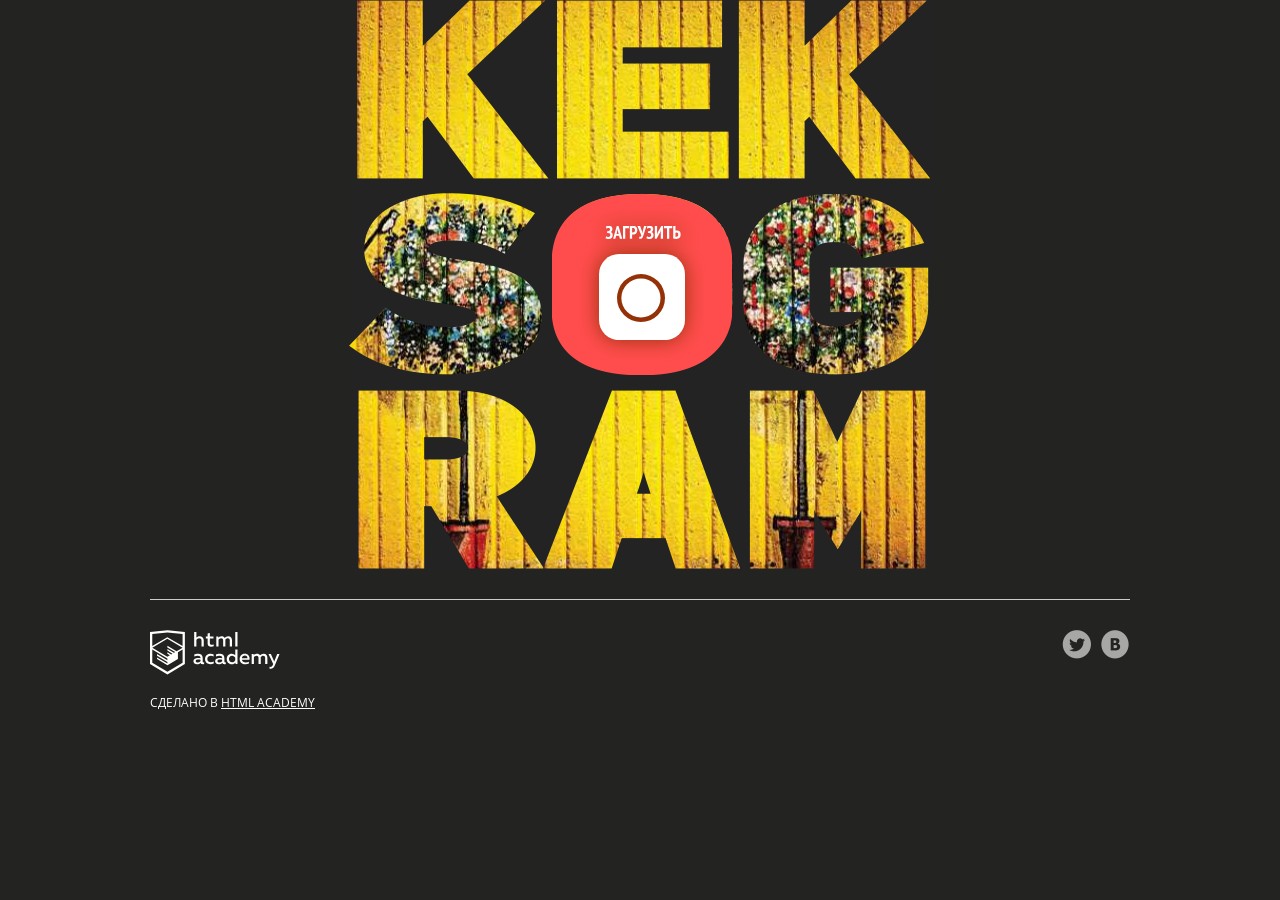
<file: 1/index.html>
<!DOCTYPE html>
<html lang="ru">
<head>
  <meta charset="utf-8">
  <meta name="viewport" content="width=device-width,initial-scale=1">
  <link rel="stylesheet" href="css/normalize.css">
  <link rel="stylesheet" href="css/style.css">
  <link rel="shortcut icon" href="favicon.ico" type="image/x-icon">
  <title>Кекстаграм</title>
  <base href="https://htmlacademy-javascript.github.io/2201959-kekstagram-simple-27/1/">
</head>

<body>
  <main>

    <!-- Контейнер для изображений от других пользователей -->
    <section class="pictures  container">
      <h2 class="pictures__title  visually-hidden">Фотографии других пользователей</h2>

      <!-- Поле для загрузки нового изображения на сайт -->
      <section class="img-upload">
        <div class="img-upload__wrapper">
          <h2 class="img-upload__title  visually-hidden">Загрузка фотографии</h2>
          <form class="img-upload__form" id="upload-select-image" method="post" enctype="multipart/form-data" autocomplete="off">

            <!-- Изначальное состояние поля для загрузки изображения -->
            <fieldset class="img-upload__start">
              <input type="file" id="upload-file" class="img-upload__input  visually-hidden" name="filename" required>
              <label for="upload-file" class="img-upload__label  img-upload__control">Загрузить</label>
            </fieldset>

            <!-- Форма редактирования изображения -->
            <div class="img-upload__overlay  hidden">
              <div class="img-upload__wrapper">
                <div class="img-upload__preview-container">

                  <!-- Изменение размера изображения -->
                  <fieldset class="img-upload__scale  scale">
                    <button type="button" class="scale__control  scale__control--smaller">Уменьшить</button>
                    <input type="text" class="scale__control  scale__control--value" value="55%" title="Image Scale" name="scale" readonly>
                    <button type="button" class="scale__control  scale__control--bigger">Увеличить</button>
                  </fieldset>

                  <!-- Предварительный просмотр изображения -->
                  <div class="img-upload__preview">
                    <img src="img/upload-default-image.jpg" alt="Предварительный просмотр фотографии">
                  </div>

                  <!-- Изменение глубины эффекта, накладываемого на изображение -->
                  <fieldset class="img-upload__effect-level  effect-level">
                    <input class="effect-level__value" type="number" step="any" name="effect-level" value="">
                    <div class="effect-level__slider"></div>
                  </fieldset>

                  <!-- Кнопка для закрытия формы редактирования изображения -->
                  <button type="reset" class="img-upload__cancel  cancel" id="upload-cancel">Закрыть</button>
                </div>

                <!-- Наложение эффекта на изображение -->
                <fieldset class="img-upload__effects  effects">
                  <ul class="effects__list">
                    <li class="effects__item">
                      <input type="radio" class="effects__radio  visually-hidden" name="effect" id="effect-none" value="none" checked>
                      <label for="effect-none" class="effects__label">
                        <span class="effects__preview  effects__preview--none">Превью фото без эффекта</span>
                        Оригинал
                      </label>
                    </li>
                    <li class="effects__item">
                      <input type="radio" class="effects__radio  visually-hidden" name="effect" id="effect-chrome" value="chrome">
                      <label for="effect-chrome" class="effects__label">
                        <span class="effects__preview  effects__preview--chrome">Превью эффекта Хром</span>
                        Хром
                      </label>
                    </li>
                    <li class="effects__item">
                      <input type="radio" class="effects__radio  visually-hidden" name="effect" id="effect-sepia" value="sepia">
                      <label for="effect-sepia" class="effects__label">
                        <span class="effects__preview  effects__preview--sepia">Превью эффекта Сепия</span>
                        Сепия
                      </label>
                    </li>
                    <li class="effects__item">
                      <input type="radio" class="effects__radio  visually-hidden" name="effect" id="effect-marvin" value="marvin">
                      <label for="effect-marvin" class="effects__label">
                        <span class="effects__preview  effects__preview--marvin">Превью эффекта Марвин</span>
                        Марвин
                      </label>
                    </li>
                    <li class="effects__item">
                      <input type="radio" class="effects__radio  visually-hidden" name="effect" id="effect-phobos" value="phobos">
                      <label for="effect-phobos" class="effects__label">
                        <span class="effects__preview  effects__preview--phobos">Превью эффекта Фобос</span>
                        Фобос
                      </label>
                    </li>
                    <li class="effects__item">
                      <input type="radio" class="effects__radio  visually-hidden" name="effect" id="effect-heat" value="heat">
                      <label for="effect-heat" class="effects__label">
                        <span class="effects__preview  effects__preview--heat">Превью эффекта Зной</span>
                        Зной
                      </label>
                    </li>
                  </ul>
                </fieldset>

                <!-- Добавление комментария к изображению -->
                <fieldset class="img-upload__text text">
                    <textarea class="text__description" name="description" placeholder="Ваш комментарий..."></textarea>
                </fieldset>

                <!-- Кнопка для отправки данных на сервер -->
                <button type="submit" class="img-upload__submit" id="upload-submit">Опубликовать</button>
              </div>
            </div>
          </form>
        </div>
      </section>

      <!-- Здесь будут изображения других пользователей -->

    </section>
  </main>

  <footer class="page-footer  container">
    <div class="page-footer__wrapper">
      <div class="page-footer__copyright  copyright">
        <a class="copyright__link  copyright__link--image" href="https://htmlacademy.ru/intensive/javascript"><img src="img/htmla-logo.svg" width="130" height="45" alt="HTML Academy"></a>
        <p>Сделано в <a class="copyright__link  copyright__link--text" href="https://htmlacademy.ru/intensive/javascript">HTML Academy</a></p>
      </div>
      <ul class="page-footer__contacts  contacts">
        <li><a href="https://twitter.com/htmlacademy_ru" class="contacts__link  contacts__link--twitter">Twitter</a></li>
        <li><a href="https://vk.com/htmlacademy" class="contacts__link  contacts__link--vk">VK</a></li>
      </ul>
    </div>
  </footer>

  <!-- Шаблон изображения случайного пользователя -->
  <template id="picture">
    <a href="#" class="picture">
      <img class="picture__img" src="" width="182" height="182" alt="Случайная фотография">
      <p class="picture__info">
        <span class="picture__comments"></span>
        <span class="picture__likes"></span>
      </p>
    </a>
  </template>

  <!-- Сообщение с ошибкой загрузки изображения -->
  <template id="error">
    <section class="error">
      <div class="error__inner">
        <h2 class="error__title">Ошибка загрузки файла</h2>
        <button type="button" class="error__button">Попробовать ещё раз</button>
      </div>
    </section>
  </template>

  <!-- Сообщение об успешной загрузке изображения -->
  <template id="success">
    <section class="success">
      <div class="success__inner">
        <h2 class="success__title">Изображение успешно загружено</h2>
        <button type="button" class="success__button">Круто!</button>
      </div>
    </section>
  </template>

</body>
</html>
</file>
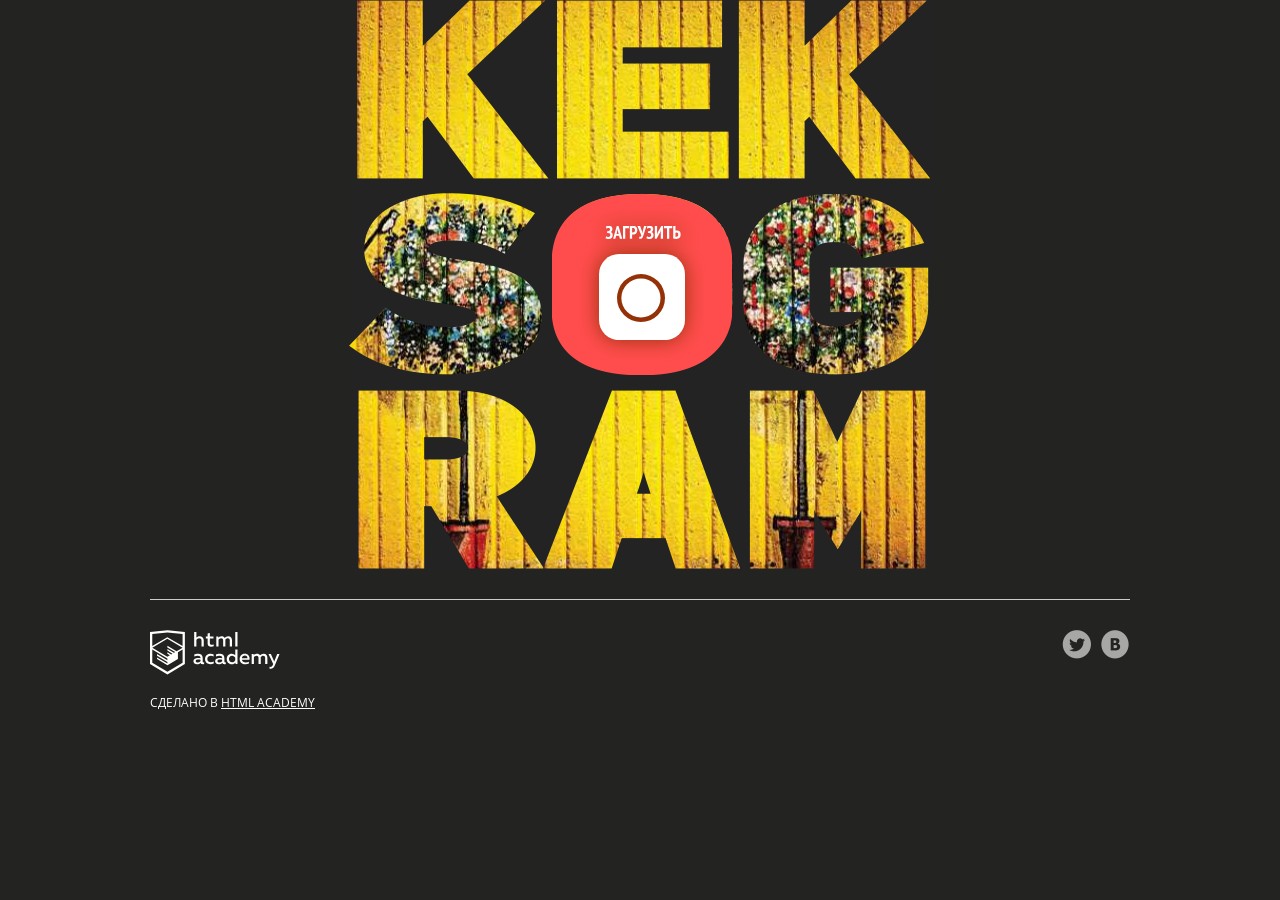
<file: 3/index.html>
<!DOCTYPE html>
<html lang="ru">
<head>
  <meta charset="utf-8">
  <meta name="viewport" content="width=device-width,initial-scale=1">
  <link rel="stylesheet" href="css/normalize.css">
  <link rel="stylesheet" href="css/style.css">
  <link rel="shortcut icon" href="favicon.ico" type="image/x-icon">
  <title>Кекстаграм</title>
  <base href="https://htmlacademy-javascript.github.io/2201959-kekstagram-simple-27/3/">
</head>

<body>
  <main>

    <!-- Контейнер для изображений от других пользователей -->
    <section class="pictures  container">
      <h2 class="pictures__title  visually-hidden">Фотографии других пользователей</h2>

      <!-- Поле для загрузки нового изображения на сайт -->
      <section class="img-upload">
        <div class="img-upload__wrapper">
          <h2 class="img-upload__title  visually-hidden">Загрузка фотографии</h2>
          <form class="img-upload__form" id="upload-select-image" method="post" enctype="multipart/form-data" autocomplete="off">

            <!-- Изначальное состояние поля для загрузки изображения -->
            <fieldset class="img-upload__start">
              <input type="file" id="upload-file" class="img-upload__input  visually-hidden" name="filename" required>
              <label for="upload-file" class="img-upload__label  img-upload__control">Загрузить</label>
            </fieldset>

            <!-- Форма редактирования изображения -->
            <div class="img-upload__overlay  hidden">
              <div class="img-upload__wrapper">
                <div class="img-upload__preview-container">

                  <!-- Изменение размера изображения -->
                  <fieldset class="img-upload__scale  scale">
                    <button type="button" class="scale__control  scale__control--smaller">Уменьшить</button>
                    <input type="text" class="scale__control  scale__control--value" value="55%" title="Image Scale" name="scale" readonly>
                    <button type="button" class="scale__control  scale__control--bigger">Увеличить</button>
                  </fieldset>

                  <!-- Предварительный просмотр изображения -->
                  <div class="img-upload__preview">
                    <img src="img/upload-default-image.jpg" alt="Предварительный просмотр фотографии">
                  </div>

                  <!-- Изменение глубины эффекта, накладываемого на изображение -->
                  <fieldset class="img-upload__effect-level  effect-level">
                    <input class="effect-level__value" type="number" step="any" name="effect-level" value="">
                    <div class="effect-level__slider"></div>
                  </fieldset>

                  <!-- Кнопка для закрытия формы редактирования изображения -->
                  <button type="reset" class="img-upload__cancel  cancel" id="upload-cancel">Закрыть</button>
                </div>

                <!-- Наложение эффекта на изображение -->
                <fieldset class="img-upload__effects  effects">
                  <ul class="effects__list">
                    <li class="effects__item">
                      <input type="radio" class="effects__radio  visually-hidden" name="effect" id="effect-none" value="none" checked>
                      <label for="effect-none" class="effects__label">
                        <span class="effects__preview  effects__preview--none">Превью фото без эффекта</span>
                        Оригинал
                      </label>
                    </li>
                    <li class="effects__item">
                      <input type="radio" class="effects__radio  visually-hidden" name="effect" id="effect-chrome" value="chrome">
                      <label for="effect-chrome" class="effects__label">
                        <span class="effects__preview  effects__preview--chrome">Превью эффекта Хром</span>
                        Хром
                      </label>
                    </li>
                    <li class="effects__item">
                      <input type="radio" class="effects__radio  visually-hidden" name="effect" id="effect-sepia" value="sepia">
                      <label for="effect-sepia" class="effects__label">
                        <span class="effects__preview  effects__preview--sepia">Превью эффекта Сепия</span>
                        Сепия
                      </label>
                    </li>
                    <li class="effects__item">
                      <input type="radio" class="effects__radio  visually-hidden" name="effect" id="effect-marvin" value="marvin">
                      <label for="effect-marvin" class="effects__label">
                        <span class="effects__preview  effects__preview--marvin">Превью эффекта Марвин</span>
                        Марвин
                      </label>
                    </li>
                    <li class="effects__item">
                      <input type="radio" class="effects__radio  visually-hidden" name="effect" id="effect-phobos" value="phobos">
                      <label for="effect-phobos" class="effects__label">
                        <span class="effects__preview  effects__preview--phobos">Превью эффекта Фобос</span>
                        Фобос
                      </label>
                    </li>
                    <li class="effects__item">
                      <input type="radio" class="effects__radio  visually-hidden" name="effect" id="effect-heat" value="heat">
                      <label for="effect-heat" class="effects__label">
                        <span class="effects__preview  effects__preview--heat">Превью эффекта Зной</span>
                        Зной
                      </label>
                    </li>
                  </ul>
                </fieldset>

                <!-- Добавление комментария к изображению -->
                <fieldset class="img-upload__text text">
                    <textarea class="text__description" name="description" placeholder="Ваш комментарий..."></textarea>
                </fieldset>

                <!-- Кнопка для отправки данных на сервер -->
                <button type="submit" class="img-upload__submit" id="upload-submit">Опубликовать</button>
              </div>
            </div>
          </form>
        </div>
      </section>

      <!-- Здесь будут изображения других пользователей -->

    </section>
  </main>

  <footer class="page-footer  container">
    <div class="page-footer__wrapper">
      <div class="page-footer__copyright  copyright">
        <a class="copyright__link  copyright__link--image" href="https://htmlacademy.ru/intensive/javascript"><img src="img/htmla-logo.svg" width="130" height="45" alt="HTML Academy"></a>
        <p>Сделано в <a class="copyright__link  copyright__link--text" href="https://htmlacademy.ru/intensive/javascript">HTML Academy</a></p>
      </div>
      <ul class="page-footer__contacts  contacts">
        <li><a href="https://twitter.com/htmlacademy_ru" class="contacts__link  contacts__link--twitter">Twitter</a></li>
        <li><a href="https://vk.com/htmlacademy" class="contacts__link  contacts__link--vk">VK</a></li>
      </ul>
    </div>
  </footer>

  <!-- Шаблон изображения случайного пользователя -->
  <template id="picture">
    <a href="#" class="picture">
      <img class="picture__img" src="" width="182" height="182" alt="Случайная фотография">
      <p class="picture__info">
        <span class="picture__comments"></span>
        <span class="picture__likes"></span>
      </p>
    </a>
  </template>

  <!-- Сообщение с ошибкой загрузки изображения -->
  <template id="error">
    <section class="error">
      <div class="error__inner">
        <h2 class="error__title">Ошибка загрузки файла</h2>
        <button type="button" class="error__button">Попробовать ещё раз</button>
      </div>
    </section>
  </template>

  <!-- Сообщение об успешной загрузке изображения -->
  <template id="success">
    <section class="success">
      <div class="success__inner">
        <h2 class="success__title">Изображение успешно загружено</h2>
        <button type="button" class="success__button">Круто!</button>
      </div>
    </section>
  </template>
<script src="/js/main.js"></script>
</body>
</html>
</file>
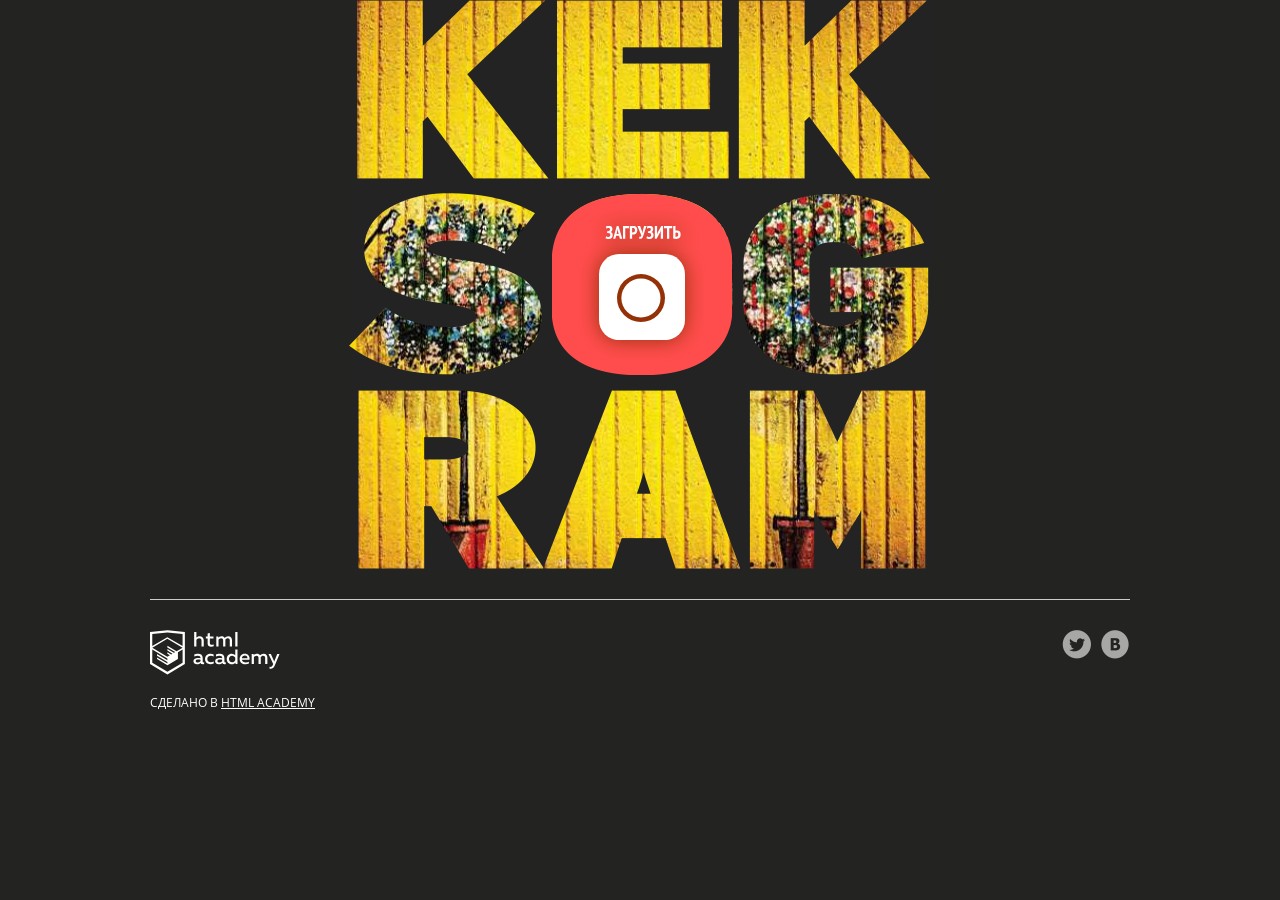
<file: 4/index.html>
<!DOCTYPE html>
<html lang="ru">
<head>
  <meta charset="utf-8">
  <meta name="viewport" content="width=device-width,initial-scale=1">
  <link rel="stylesheet" href="css/normalize.css">
  <link rel="stylesheet" href="css/style.css">
  <link rel="shortcut icon" href="favicon.ico" type="image/x-icon">
  <title>Кекстаграм</title>
  <base href="https://htmlacademy-javascript.github.io/2201959-kekstagram-simple-27/4/">
</head>

<body>
  <main>

    <!-- Контейнер для изображений от других пользователей -->
    <section class="pictures  container">
      <h2 class="pictures__title  visually-hidden">Фотографии других пользователей</h2>

      <!-- Поле для загрузки нового изображения на сайт -->
      <section class="img-upload">
        <div class="img-upload__wrapper">
          <h2 class="img-upload__title  visually-hidden">Загрузка фотографии</h2>
          <form class="img-upload__form" id="upload-select-image" method="post" enctype="multipart/form-data" autocomplete="off">

            <!-- Изначальное состояние поля для загрузки изображения -->
            <fieldset class="img-upload__start">
              <input type="file" id="upload-file" class="img-upload__input  visually-hidden" name="filename" required>
              <label for="upload-file" class="img-upload__label  img-upload__control">Загрузить</label>
            </fieldset>

            <!-- Форма редактирования изображения -->
            <div class="img-upload__overlay  hidden">
              <div class="img-upload__wrapper">
                <div class="img-upload__preview-container">

                  <!-- Изменение размера изображения -->
                  <fieldset class="img-upload__scale  scale">
                    <button type="button" class="scale__control  scale__control--smaller">Уменьшить</button>
                    <input type="text" class="scale__control  scale__control--value" value="55%" title="Image Scale" name="scale" readonly>
                    <button type="button" class="scale__control  scale__control--bigger">Увеличить</button>
                  </fieldset>

                  <!-- Предварительный просмотр изображения -->
                  <div class="img-upload__preview">
                    <img src="img/upload-default-image.jpg" alt="Предварительный просмотр фотографии">
                  </div>

                  <!-- Изменение глубины эффекта, накладываемого на изображение -->
                  <fieldset class="img-upload__effect-level  effect-level">
                    <input class="effect-level__value" type="number" step="any" name="effect-level" value="">
                    <div class="effect-level__slider"></div>
                  </fieldset>

                  <!-- Кнопка для закрытия формы редактирования изображения -->
                  <button type="reset" class="img-upload__cancel  cancel" id="upload-cancel">Закрыть</button>
                </div>

                <!-- Наложение эффекта на изображение -->
                <fieldset class="img-upload__effects  effects">
                  <ul class="effects__list">
                    <li class="effects__item">
                      <input type="radio" class="effects__radio  visually-hidden" name="effect" id="effect-none" value="none" checked>
                      <label for="effect-none" class="effects__label">
                        <span class="effects__preview  effects__preview--none">Превью фото без эффекта</span>
                        Оригинал
                      </label>
                    </li>
                    <li class="effects__item">
                      <input type="radio" class="effects__radio  visually-hidden" name="effect" id="effect-chrome" value="chrome">
                      <label for="effect-chrome" class="effects__label">
                        <span class="effects__preview  effects__preview--chrome">Превью эффекта Хром</span>
                        Хром
                      </label>
                    </li>
                    <li class="effects__item">
                      <input type="radio" class="effects__radio  visually-hidden" name="effect" id="effect-sepia" value="sepia">
                      <label for="effect-sepia" class="effects__label">
                        <span class="effects__preview  effects__preview--sepia">Превью эффекта Сепия</span>
                        Сепия
                      </label>
                    </li>
                    <li class="effects__item">
                      <input type="radio" class="effects__radio  visually-hidden" name="effect" id="effect-marvin" value="marvin">
                      <label for="effect-marvin" class="effects__label">
                        <span class="effects__preview  effects__preview--marvin">Превью эффекта Марвин</span>
                        Марвин
                      </label>
                    </li>
                    <li class="effects__item">
                      <input type="radio" class="effects__radio  visually-hidden" name="effect" id="effect-phobos" value="phobos">
                      <label for="effect-phobos" class="effects__label">
                        <span class="effects__preview  effects__preview--phobos">Превью эффекта Фобос</span>
                        Фобос
                      </label>
                    </li>
                    <li class="effects__item">
                      <input type="radio" class="effects__radio  visually-hidden" name="effect" id="effect-heat" value="heat">
                      <label for="effect-heat" class="effects__label">
                        <span class="effects__preview  effects__preview--heat">Превью эффекта Зной</span>
                        Зной
                      </label>
                    </li>
                  </ul>
                </fieldset>

                <!-- Добавление комментария к изображению -->
                <fieldset class="img-upload__text text">
                    <textarea class="text__description" name="description" placeholder="Ваш комментарий..."></textarea>
                </fieldset>

                <!-- Кнопка для отправки данных на сервер -->
                <button type="submit" class="img-upload__submit" id="upload-submit">Опубликовать</button>
              </div>
            </div>
          </form>
        </div>
      </section>

      <!-- Здесь будут изображения других пользователей -->

    </section>
  </main>

  <footer class="page-footer  container">
    <div class="page-footer__wrapper">
      <div class="page-footer__copyright  copyright">
        <a class="copyright__link  copyright__link--image" href="https://htmlacademy.ru/intensive/javascript"><img src="img/htmla-logo.svg" width="130" height="45" alt="HTML Academy"></a>
        <p>Сделано в <a class="copyright__link  copyright__link--text" href="https://htmlacademy.ru/intensive/javascript">HTML Academy</a></p>
      </div>
      <ul class="page-footer__contacts  contacts">
        <li><a href="https://twitter.com/htmlacademy_ru" class="contacts__link  contacts__link--twitter">Twitter</a></li>
        <li><a href="https://vk.com/htmlacademy" class="contacts__link  contacts__link--vk">VK</a></li>
      </ul>
    </div>
  </footer>

  <!-- Шаблон изображения случайного пользователя -->
  <template id="picture">
    <a href="#" class="picture">
      <img class="picture__img" src="" width="182" height="182" alt="Случайная фотография">
      <p class="picture__info">
        <span class="picture__comments"></span>
        <span class="picture__likes"></span>
      </p>
    </a>
  </template>

  <!-- Сообщение с ошибкой загрузки изображения -->
  <template id="error">
    <section class="error">
      <div class="error__inner">
        <h2 class="error__title">Ошибка загрузки файла</h2>
        <button type="button" class="error__button">Попробовать ещё раз</button>
      </div>
    </section>
  </template>

  <!-- Сообщение об успешной загрузке изображения -->
  <template id="success">
    <section class="success">
      <div class="success__inner">
        <h2 class="success__title">Изображение успешно загружено</h2>
        <button type="button" class="success__button">Круто!</button>
      </div>
    </section>
  </template>
<script src="/js/main.js"></script>
</body>
</html>
</file>
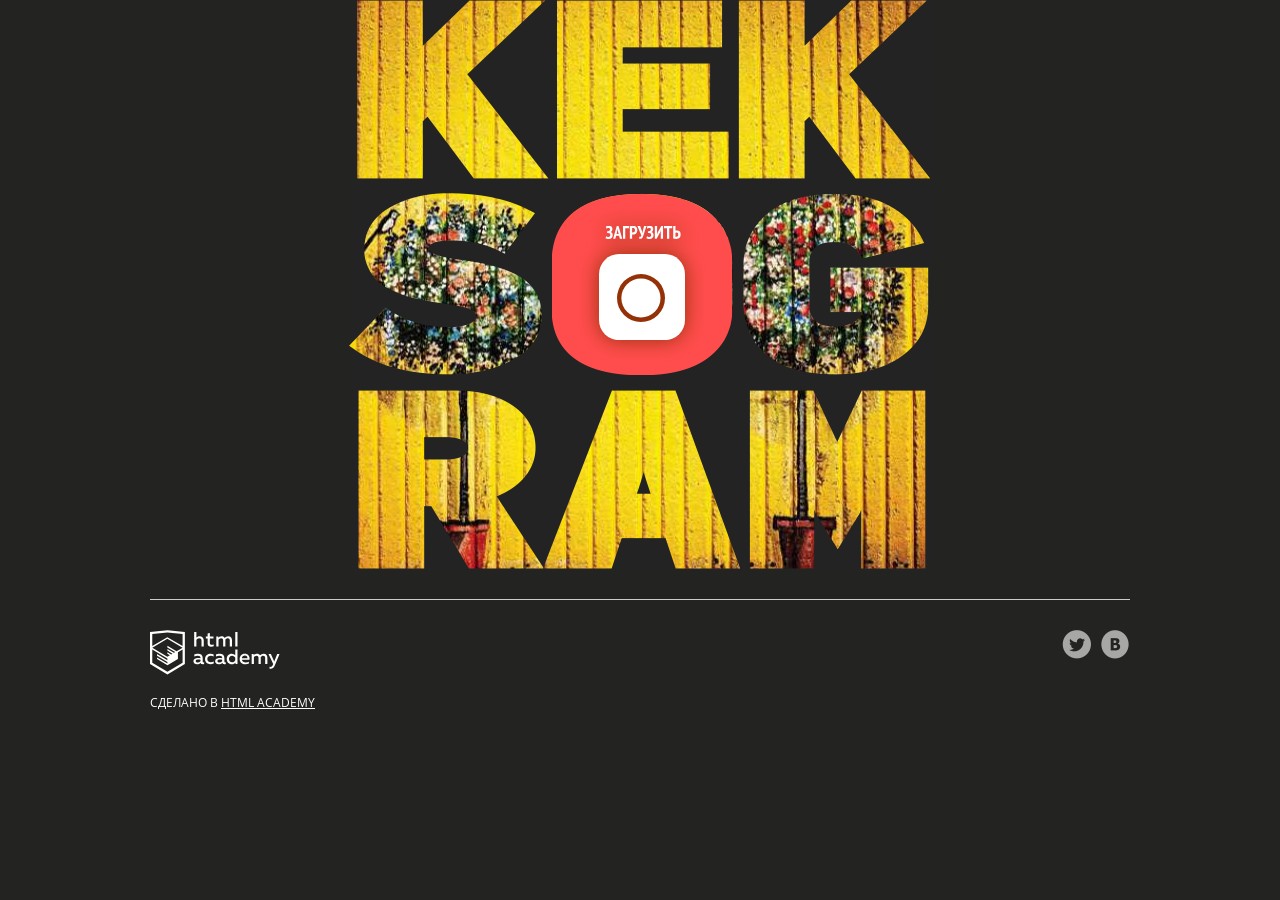
<file: 5/index.html>
<!DOCTYPE html>
<html lang="ru">
<head>
  <meta charset="utf-8">
  <meta name="viewport" content="width=device-width,initial-scale=1">
  <link rel="stylesheet" href="css/normalize.css">
  <link rel="stylesheet" href="css/style.css">
  <link rel="shortcut icon" href="favicon.ico" type="image/x-icon">
  <title>Кекстаграм</title>
  <base href="https://htmlacademy-javascript.github.io/2201959-kekstagram-simple-27/5/">
</head>

<body>
  <main>

    <!-- Контейнер для изображений от других пользователей -->
    <section class="pictures  container">
      <h2 class="pictures__title  visually-hidden">Фотографии других пользователей</h2>

      <!-- Поле для загрузки нового изображения на сайт -->
      <section class="img-upload">
        <div class="img-upload__wrapper">
          <h2 class="img-upload__title  visually-hidden">Загрузка фотографии</h2>
          <form class="img-upload__form" id="upload-select-image" method="post" enctype="multipart/form-data" autocomplete="off">

            <!-- Изначальное состояние поля для загрузки изображения -->
            <fieldset class="img-upload__start">
              <input type="file" id="upload-file" class="img-upload__input  visually-hidden" name="filename" required>
              <label for="upload-file" class="img-upload__label  img-upload__control">Загрузить</label>
            </fieldset>

            <!-- Форма редактирования изображения -->
            <div class="img-upload__overlay  hidden">
              <div class="img-upload__wrapper">
                <div class="img-upload__preview-container">

                  <!-- Изменение размера изображения -->
                  <fieldset class="img-upload__scale  scale">
                    <button type="button" class="scale__control  scale__control--smaller">Уменьшить</button>
                    <input type="text" class="scale__control  scale__control--value" value="55%" title="Image Scale" name="scale" readonly>
                    <button type="button" class="scale__control  scale__control--bigger">Увеличить</button>
                  </fieldset>

                  <!-- Предварительный просмотр изображения -->
                  <div class="img-upload__preview">
                    <img src="img/upload-default-image.jpg" alt="Предварительный просмотр фотографии">
                  </div>

                  <!-- Изменение глубины эффекта, накладываемого на изображение -->
                  <fieldset class="img-upload__effect-level  effect-level">
                    <input class="effect-level__value" type="number" step="any" name="effect-level" value="">
                    <div class="effect-level__slider"></div>
                  </fieldset>

                  <!-- Кнопка для закрытия формы редактирования изображения -->
                  <button type="reset" class="img-upload__cancel  cancel" id="upload-cancel">Закрыть</button>
                </div>

                <!-- Наложение эффекта на изображение -->
                <fieldset class="img-upload__effects  effects">
                  <ul class="effects__list">
                    <li class="effects__item">
                      <input type="radio" class="effects__radio  visually-hidden" name="effect" id="effect-none" value="none" checked>
                      <label for="effect-none" class="effects__label">
                        <span class="effects__preview  effects__preview--none">Превью фото без эффекта</span>
                        Оригинал
                      </label>
                    </li>
                    <li class="effects__item">
                      <input type="radio" class="effects__radio  visually-hidden" name="effect" id="effect-chrome" value="chrome">
                      <label for="effect-chrome" class="effects__label">
                        <span class="effects__preview  effects__preview--chrome">Превью эффекта Хром</span>
                        Хром
                      </label>
                    </li>
                    <li class="effects__item">
                      <input type="radio" class="effects__radio  visually-hidden" name="effect" id="effect-sepia" value="sepia">
                      <label for="effect-sepia" class="effects__label">
                        <span class="effects__preview  effects__preview--sepia">Превью эффекта Сепия</span>
                        Сепия
                      </label>
                    </li>
                    <li class="effects__item">
                      <input type="radio" class="effects__radio  visually-hidden" name="effect" id="effect-marvin" value="marvin">
                      <label for="effect-marvin" class="effects__label">
                        <span class="effects__preview  effects__preview--marvin">Превью эффекта Марвин</span>
                        Марвин
                      </label>
                    </li>
                    <li class="effects__item">
                      <input type="radio" class="effects__radio  visually-hidden" name="effect" id="effect-phobos" value="phobos">
                      <label for="effect-phobos" class="effects__label">
                        <span class="effects__preview  effects__preview--phobos">Превью эффекта Фобос</span>
                        Фобос
                      </label>
                    </li>
                    <li class="effects__item">
                      <input type="radio" class="effects__radio  visually-hidden" name="effect" id="effect-heat" value="heat">
                      <label for="effect-heat" class="effects__label">
                        <span class="effects__preview  effects__preview--heat">Превью эффекта Зной</span>
                        Зной
                      </label>
                    </li>
                  </ul>
                </fieldset>

                <!-- Добавление комментария к изображению -->
                <fieldset class="img-upload__text text">
                    <textarea class="text__description" name="description" placeholder="Ваш комментарий..."></textarea>
                </fieldset>

                <!-- Кнопка для отправки данных на сервер -->
                <button type="submit" class="img-upload__submit" id="upload-submit">Опубликовать</button>
              </div>
            </div>
          </form>
        </div>
      </section>

      <!-- Здесь будут изображения других пользователей -->

    </section>
  </main>

  <footer class="page-footer  container">
    <div class="page-footer__wrapper">
      <div class="page-footer__copyright  copyright">
        <a class="copyright__link  copyright__link--image" href="https://htmlacademy.ru/intensive/javascript"><img src="img/htmla-logo.svg" width="130" height="45" alt="HTML Academy"></a>
        <p>Сделано в <a class="copyright__link  copyright__link--text" href="https://htmlacademy.ru/intensive/javascript">HTML Academy</a></p>
      </div>
      <ul class="page-footer__contacts  contacts">
        <li><a href="https://twitter.com/htmlacademy_ru" class="contacts__link  contacts__link--twitter">Twitter</a></li>
        <li><a href="https://vk.com/htmlacademy" class="contacts__link  contacts__link--vk">VK</a></li>
      </ul>
    </div>
  </footer>

  <!-- Шаблон изображения случайного пользователя -->
  <template id="picture">
    <a href="#" class="picture">
      <img class="picture__img" src="" width="182" height="182" alt="Случайная фотография">
      <p class="picture__info">
        <span class="picture__comments"></span>
        <span class="picture__likes"></span>
      </p>
    </a>
  </template>

  <!-- Сообщение с ошибкой загрузки изображения -->
  <template id="error">
    <section class="error">
      <div class="error__inner">
        <h2 class="error__title">Ошибка загрузки файла</h2>
        <button type="button" class="error__button">Попробовать ещё раз</button>
      </div>
    </section>
  </template>

  <!-- Сообщение об успешной загрузке изображения -->
  <template id="success">
    <section class="success">
      <div class="success__inner">
        <h2 class="success__title">Изображение успешно загружено</h2>
        <button type="button" class="success__button">Круто!</button>
      </div>
    </section>
  </template>
<script type="module"src="/js/main.js"></script>
</body>
</html>
</file>
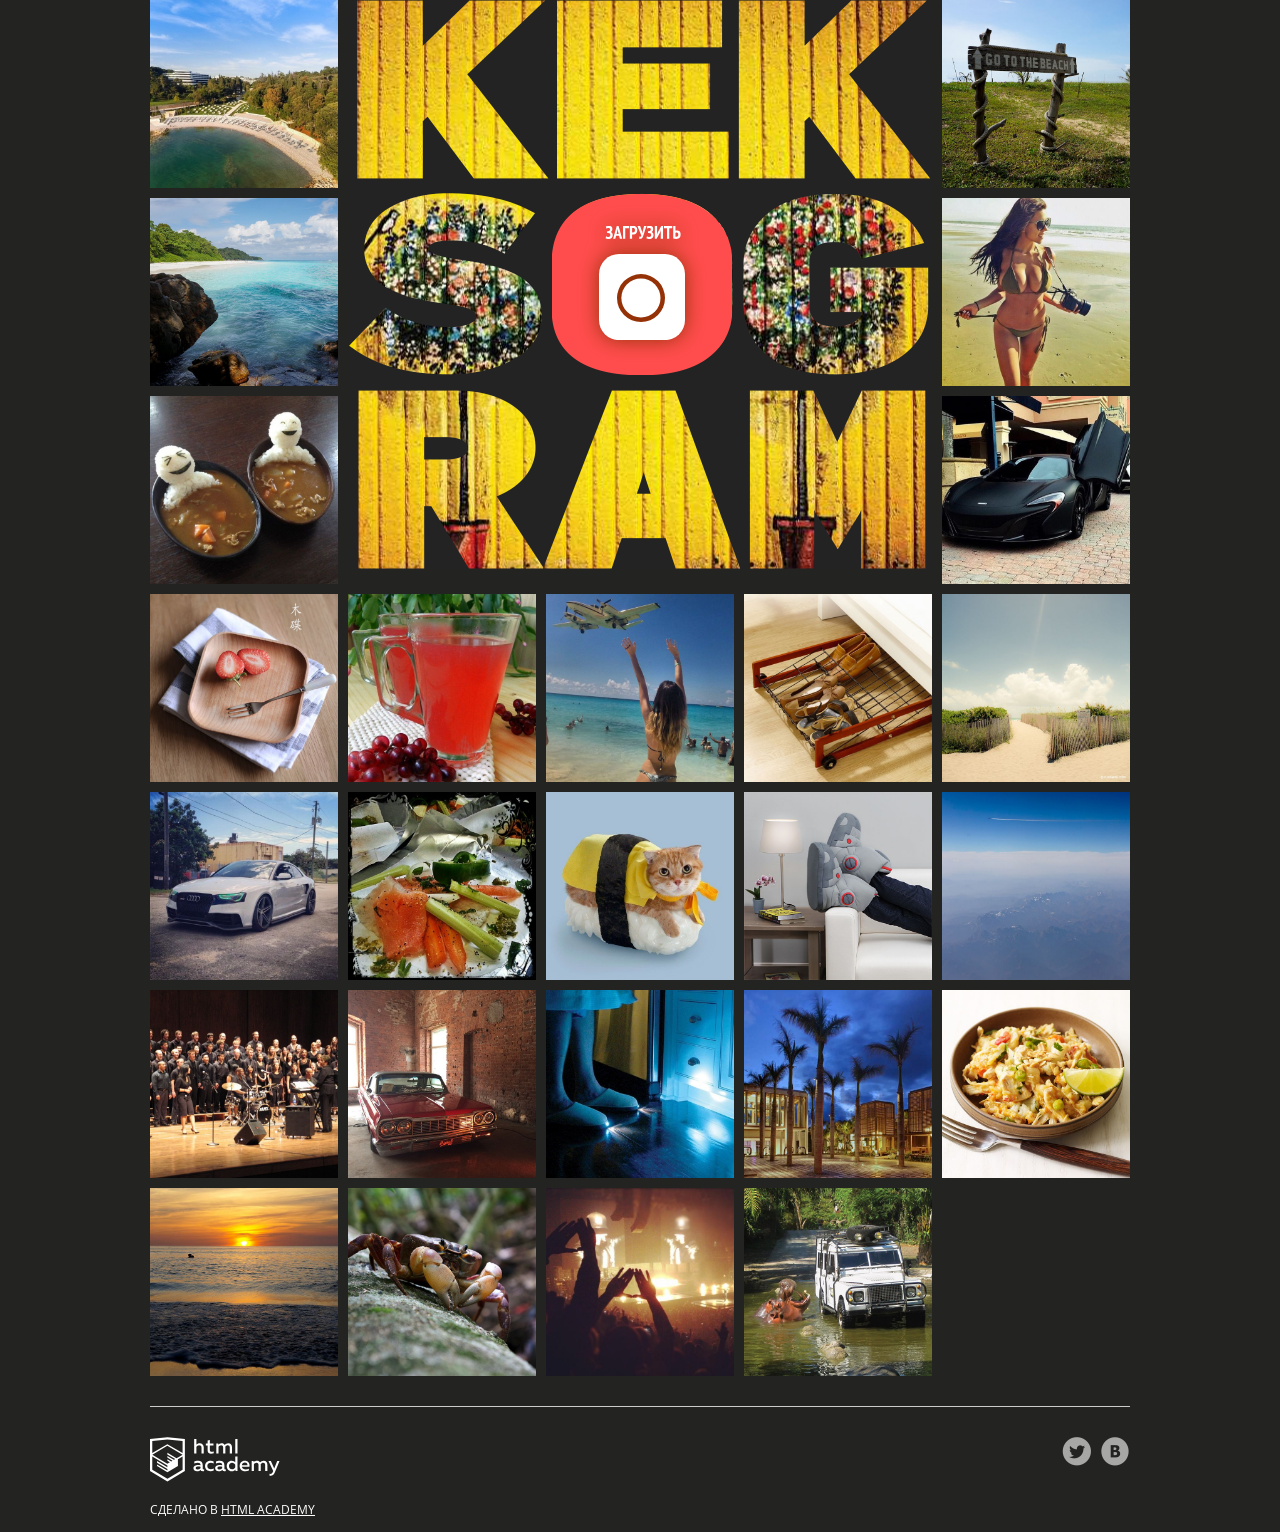
<file: 6/index.html>
<!DOCTYPE html>
<html lang="ru">
<head>
  <meta charset="utf-8">
  <meta name="viewport" content="width=device-width,initial-scale=1">
  <link rel="stylesheet" href="css/normalize.css">
  <link rel="stylesheet" href="css/style.css">
  <link rel="shortcut icon" href="favicon.ico" type="image/x-icon">
  <title>Кекстаграм</title>
  <base href="https://htmlacademy-javascript.github.io/2201959-kekstagram-simple-27/6/">
</head>

<body>
  <main>

    <!-- Контейнер для изображений от других пользователей -->
    <section class="pictures  container">
      <h2 class="pictures__title  visually-hidden">Фотографии других пользователей</h2>

      <!-- Поле для загрузки нового изображения на сайт -->
      <section class="img-upload">
        <div class="img-upload__wrapper">
          <h2 class="img-upload__title  visually-hidden">Загрузка фотографии</h2>
          <form class="img-upload__form" id="upload-select-image" method="post" enctype="multipart/form-data" autocomplete="off">

            <!-- Изначальное состояние поля для загрузки изображения -->
            <fieldset class="img-upload__start">
              <input type="file" id="upload-file" class="img-upload__input  visually-hidden" name="filename" required>
              <label for="upload-file" class="img-upload__label  img-upload__control">Загрузить</label>
            </fieldset>

            <!-- Форма редактирования изображения -->
            <div class="img-upload__overlay  hidden">
              <div class="img-upload__wrapper">
                <div class="img-upload__preview-container">

                  <!-- Изменение размера изображения -->
                  <fieldset class="img-upload__scale  scale">
                    <button type="button" class="scale__control  scale__control--smaller">Уменьшить</button>
                    <input type="text" class="scale__control  scale__control--value" value="55%" title="Image Scale" name="scale" readonly>
                    <button type="button" class="scale__control  scale__control--bigger">Увеличить</button>
                  </fieldset>

                  <!-- Предварительный просмотр изображения -->
                  <div class="img-upload__preview">
                    <img src="img/upload-default-image.jpg" alt="Предварительный просмотр фотографии">
                  </div>

                  <!-- Изменение глубины эффекта, накладываемого на изображение -->
                  <fieldset class="img-upload__effect-level  effect-level">
                    <input class="effect-level__value" type="number" step="any" name="effect-level" value="">
                    <div class="effect-level__slider"></div>
                  </fieldset>

                  <!-- Кнопка для закрытия формы редактирования изображения -->
                  <button type="reset" class="img-upload__cancel  cancel" id="upload-cancel">Закрыть</button>
                </div>

                <!-- Наложение эффекта на изображение -->
                <fieldset class="img-upload__effects  effects">
                  <ul class="effects__list">
                    <li class="effects__item">
                      <input type="radio" class="effects__radio  visually-hidden" name="effect" id="effect-none" value="none" checked>
                      <label for="effect-none" class="effects__label">
                        <span class="effects__preview  effects__preview--none">Превью фото без эффекта</span>
                        Оригинал
                      </label>
                    </li>
                    <li class="effects__item">
                      <input type="radio" class="effects__radio  visually-hidden" name="effect" id="effect-chrome" value="chrome">
                      <label for="effect-chrome" class="effects__label">
                        <span class="effects__preview  effects__preview--chrome">Превью эффекта Хром</span>
                        Хром
                      </label>
                    </li>
                    <li class="effects__item">
                      <input type="radio" class="effects__radio  visually-hidden" name="effect" id="effect-sepia" value="sepia">
                      <label for="effect-sepia" class="effects__label">
                        <span class="effects__preview  effects__preview--sepia">Превью эффекта Сепия</span>
                        Сепия
                      </label>
                    </li>
                    <li class="effects__item">
                      <input type="radio" class="effects__radio  visually-hidden" name="effect" id="effect-marvin" value="marvin">
                      <label for="effect-marvin" class="effects__label">
                        <span class="effects__preview  effects__preview--marvin">Превью эффекта Марвин</span>
                        Марвин
                      </label>
                    </li>
                    <li class="effects__item">
                      <input type="radio" class="effects__radio  visually-hidden" name="effect" id="effect-phobos" value="phobos">
                      <label for="effect-phobos" class="effects__label">
                        <span class="effects__preview  effects__preview--phobos">Превью эффекта Фобос</span>
                        Фобос
                      </label>
                    </li>
                    <li class="effects__item">
                      <input type="radio" class="effects__radio  visually-hidden" name="effect" id="effect-heat" value="heat">
                      <label for="effect-heat" class="effects__label">
                        <span class="effects__preview  effects__preview--heat">Превью эффекта Зной</span>
                        Зной
                      </label>
                    </li>
                  </ul>
                </fieldset>

                <!-- Добавление комментария к изображению -->
                <fieldset class="img-upload__text text">
                    <textarea class="text__description" name="description" placeholder="Ваш комментарий..."></textarea>
                </fieldset>

                <!-- Кнопка для отправки данных на сервер -->
                <button type="submit" class="img-upload__submit" id="upload-submit">Опубликовать</button>
              </div>
            </div>
          </form>
        </div>
      </section>

      <!-- Здесь будут изображения других пользователей -->

    </section>
  </main>

  <footer class="page-footer  container">
    <div class="page-footer__wrapper">
      <div class="page-footer__copyright  copyright">
        <a class="copyright__link  copyright__link--image" href="https://htmlacademy.ru/intensive/javascript"><img src="img/htmla-logo.svg" width="130" height="45" alt="HTML Academy"></a>
        <p>Сделано в <a class="copyright__link  copyright__link--text" href="https://htmlacademy.ru/intensive/javascript">HTML Academy</a></p>
      </div>
      <ul class="page-footer__contacts  contacts">
        <li><a href="https://twitter.com/htmlacademy_ru" class="contacts__link  contacts__link--twitter">Twitter</a></li>
        <li><a href="https://vk.com/htmlacademy" class="contacts__link  contacts__link--vk">VK</a></li>
      </ul>
    </div>
  </footer>

  <!-- Шаблон изображения случайного пользователя -->
  <template id="picture">
    <a href="#" class="picture">
      <img class="picture__img" src="" width="182" height="182" alt="Случайная фотография">
      <p class="picture__info">
        <span class="picture__comments"></span>
        <span class="picture__likes"></span>
      </p>
    </a>
  </template>

  <!-- Сообщение с ошибкой загрузки изображения -->
  <template id="error">
    <section class="error">
      <div class="error__inner">
        <h2 class="error__title">Ошибка загрузки файла</h2>
        <button type="button" class="error__button">Попробовать ещё раз</button>
      </div>
    </section>
  </template>

  <!-- Сообщение об успешной загрузке изображения -->
  <template id="success">
    <section class="success">
      <div class="success__inner">
        <h2 class="success__title">Изображение успешно загружено</h2>
        <button type="button" class="success__button">Круто!</button>
      </div>
    </section>
  </template>
<script type="module" src="js/main.js"></script>
</body>
</html>
</file>
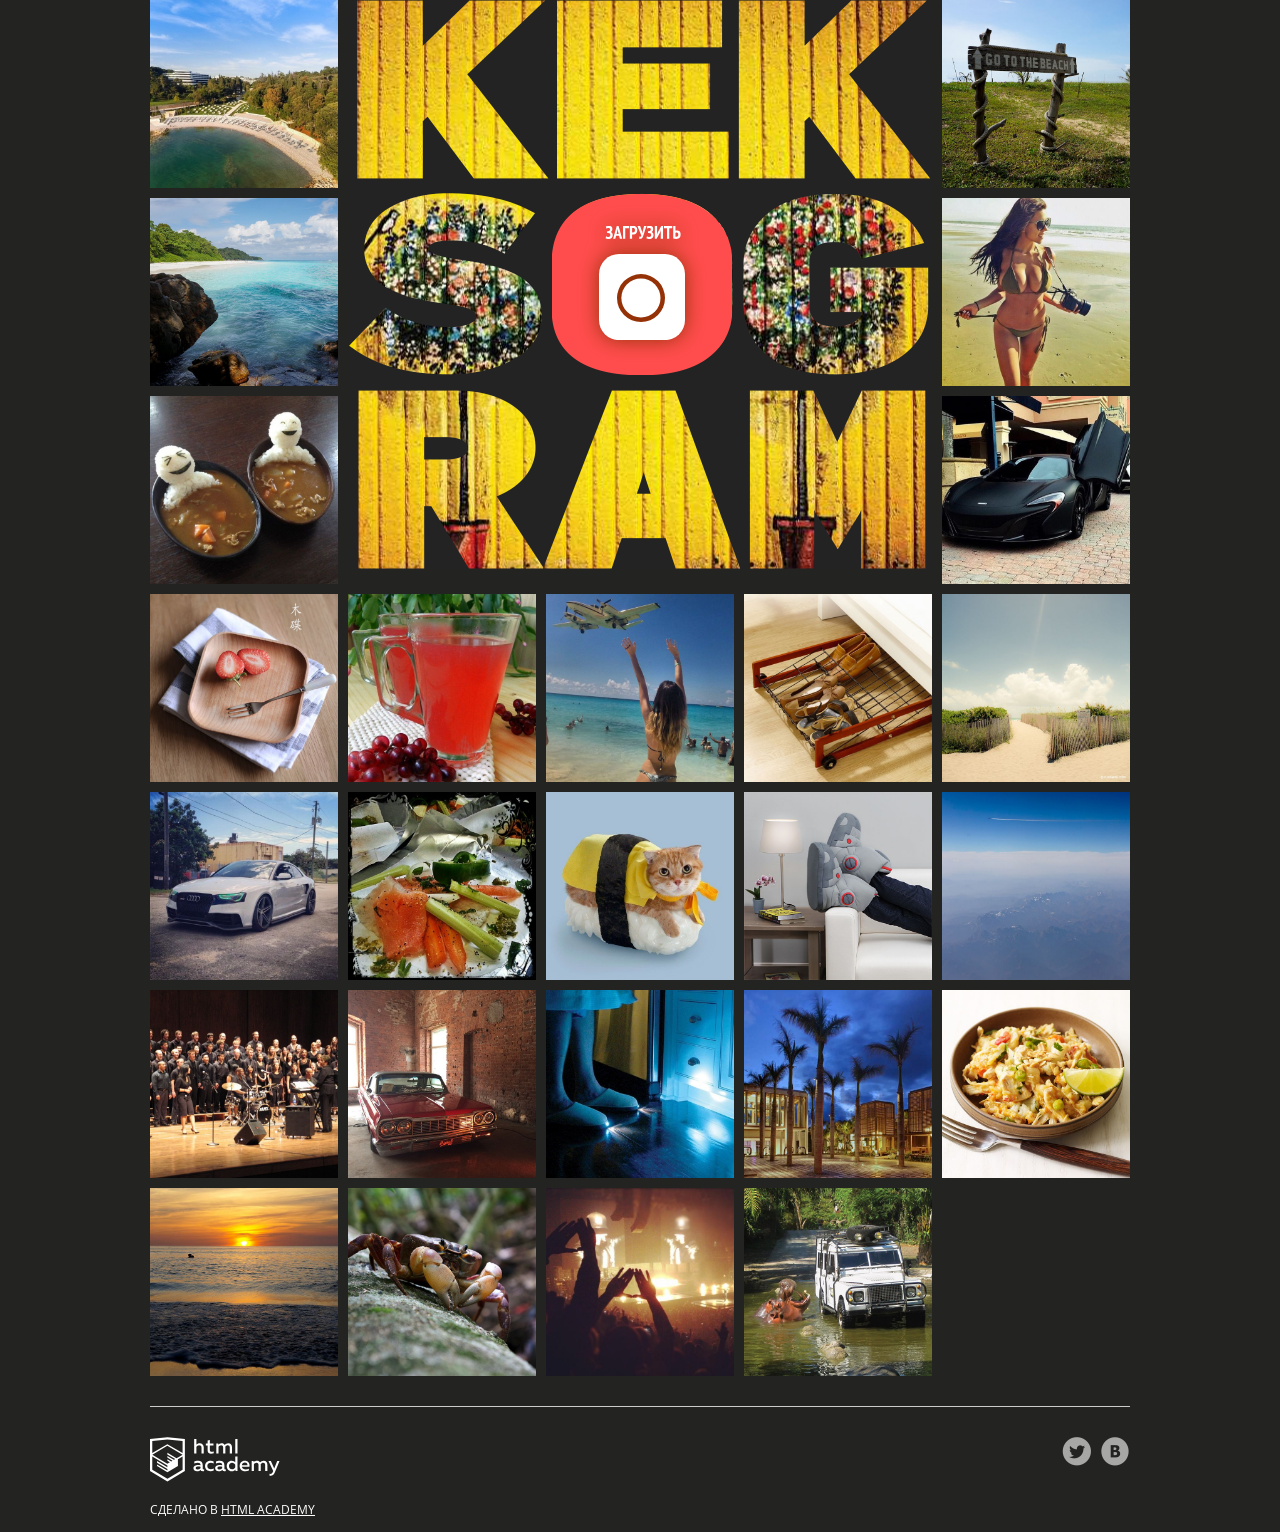
<file: 7/index.html>
<!DOCTYPE html>
<html lang="ru">
<head>
  <meta charset="utf-8">
  <meta name="viewport" content="width=device-width,initial-scale=1">
  <link rel="stylesheet" href="css/normalize.css">
  <link rel="stylesheet" href="css/style.css">
  <link rel="shortcut icon" href="favicon.ico" type="image/x-icon">
  <title>Кекстаграм</title>
  <base href="https://htmlacademy-javascript.github.io/2201959-kekstagram-simple-27/7/">
</head>

<body>
  <main>

    <!-- Контейнер для изображений от других пользователей -->
    <section class="pictures  container">
      <h2 class="pictures__title  visually-hidden">Фотографии других пользователей</h2>

      <!-- Поле для загрузки нового изображения на сайт -->
      <section class="img-upload">
        <div class="img-upload__wrapper">
          <h2 class="img-upload__title  visually-hidden">Загрузка фотографии</h2>
          <form class="img-upload__form" id="upload-select-image" method="post" enctype="multipart/form-data" action="https://27.javascript.pages.academy/kekstagram-simple" autocomplete="off">

            <!-- Изначальное состояние поля для загрузки изображения -->
            <fieldset class="img-upload__start">
              <input type="file" id="upload-file" class="img-upload__input  visually-hidden" name="filename" required>
              <label for="upload-file" class="img-upload__label  img-upload__control">Загрузить</label>
            </fieldset>

            <!-- Форма редактирования изображения -->
            <div class="img-upload__overlay  hidden">
              <div class="img-upload__wrapper">
                <div class="img-upload__preview-container">

                  <!-- Изменение размера изображения -->
                  <fieldset class="img-upload__scale  scale">
                    <button type="button" class="scale__control  scale__control--smaller">Уменьшить</button>
                    <input type="text" class="scale__control  scale__control--value" value="55%" title="Image Scale" name="scale" readonly>
                    <button type="button" class="scale__control  scale__control--bigger">Увеличить</button>
                  </fieldset>

                  <!-- Предварительный просмотр изображения -->
                  <div class="img-upload__preview">
                    <img src="img/upload-default-image.jpg" alt="Предварительный просмотр фотографии">
                  </div>

                  <!-- Изменение глубины эффекта, накладываемого на изображение -->
                  <fieldset class="img-upload__effect-level  effect-level">
                    <input class="effect-level__value" type="number" step="any" name="effect-level" value="">
                    <div class="effect-level__slider"></div>
                  </fieldset>

                  <!-- Кнопка для закрытия формы редактирования изображения -->
                  <button type="reset" class="img-upload__cancel  cancel" id="upload-cancel">Закрыть</button>
                </div>

                <!-- Наложение эффекта на изображение -->
                <fieldset class="img-upload__effects  effects">
                  <ul class="effects__list">
                    <li class="effects__item">
                      <input type="radio" class="effects__radio  visually-hidden" name="effect" id="effect-none" value="none" checked>
                      <label for="effect-none" class="effects__label">
                        <span class="effects__preview  effects__preview--none">Превью фото без эффекта</span>
                        Оригинал
                      </label>
                    </li>
                    <li class="effects__item">
                      <input type="radio" class="effects__radio  visually-hidden" name="effect" id="effect-chrome" value="chrome">
                      <label for="effect-chrome" class="effects__label">
                        <span class="effects__preview  effects__preview--chrome">Превью эффекта Хром</span>
                        Хром
                      </label>
                    </li>
                    <li class="effects__item">
                      <input type="radio" class="effects__radio  visually-hidden" name="effect" id="effect-sepia" value="sepia">
                      <label for="effect-sepia" class="effects__label">
                        <span class="effects__preview  effects__preview--sepia">Превью эффекта Сепия</span>
                        Сепия
                      </label>
                    </li>
                    <li class="effects__item">
                      <input type="radio" class="effects__radio  visually-hidden" name="effect" id="effect-marvin" value="marvin">
                      <label for="effect-marvin" class="effects__label">
                        <span class="effects__preview  effects__preview--marvin">Превью эффекта Марвин</span>
                        Марвин
                      </label>
                    </li>
                    <li class="effects__item">
                      <input type="radio" class="effects__radio  visually-hidden" name="effect" id="effect-phobos" value="phobos">
                      <label for="effect-phobos" class="effects__label">
                        <span class="effects__preview  effects__preview--phobos">Превью эффекта Фобос</span>
                        Фобос
                      </label>
                    </li>
                    <li class="effects__item">
                      <input type="radio" class="effects__radio  visually-hidden" name="effect" id="effect-heat" value="heat">
                      <label for="effect-heat" class="effects__label">
                        <span class="effects__preview  effects__preview--heat">Превью эффекта Зной</span>
                        Зной
                      </label>
                    </li>
                  </ul>
                </fieldset>

                <!-- Добавление комментария к изображению -->
                <fieldset class="img-upload__text text">
                    <textarea class="text__description" name="description" placeholder="Ваш комментарий..." required minlength="20" maxlength="140" data-pristine-required-message="Пожалуйста, введите комментарий" data-pristine-minlength-message="Минимальная длина 20 символов"  data-pristine-maxlength-message="Максимумальная длина 140 символов"></textarea>
                </fieldset>

                <!-- Кнопка для отправки данных на сервер -->
                <button type="submit" class="img-upload__submit" id="upload-submit">Опубликовать</button>
              </div>
            </div>
          </form>
        </div>
      </section>

      <!-- Здесь будут изображения других пользователей -->

    </section>
  </main>

  <footer class="page-footer  container">
    <div class="page-footer__wrapper">
      <div class="page-footer__copyright  copyright">
        <a class="copyright__link  copyright__link--image" href="https://htmlacademy.ru/intensive/javascript"><img src="img/htmla-logo.svg" width="130" height="45" alt="HTML Academy"></a>
        <p>Сделано в <a class="copyright__link  copyright__link--text" href="https://htmlacademy.ru/intensive/javascript">HTML Academy</a></p>
      </div>
      <ul class="page-footer__contacts  contacts">
        <li><a href="https://twitter.com/htmlacademy_ru" class="contacts__link  contacts__link--twitter">Twitter</a></li>
        <li><a href="https://vk.com/htmlacademy" class="contacts__link  contacts__link--vk">VK</a></li>
      </ul>
    </div>
  </footer>

  <!-- Шаблон изображения случайного пользователя -->
  <template id="picture">
    <a href="#" class="picture">
      <img class="picture__img" src="" width="182" height="182" alt="Случайная фотография">
      <p class="picture__info">
        <span class="picture__comments"></span>
        <span class="picture__likes"></span>
      </p>
    </a>
  </template>

  <!-- Сообщение с ошибкой загрузки изображения -->
  <template id="error">
    <section class="error">
      <div class="error__inner">
        <h2 class="error__title">Ошибка загрузки файла</h2>
        <button type="button" class="error__button">Попробовать ещё раз</button>
      </div>
    </section>
  </template>

  <!-- Сообщение об успешной загрузке изображения -->
  <template id="success">
    <section class="success">
      <div class="success__inner">
        <h2 class="success__title">Изображение успешно загружено</h2>
        <button type="button" class="success__button">Круто!</button>
      </div>
    </section>
  </template>
<script src="vendor/pristine/pristine.min.js"></script>
<script type="module" src="js/main.js"></script>
</body>
</html>
</file>
<file: 1/css/style.css>
/* Общие стили. Каркас
  ========================================================================== */

@font-face {
  font-family: "Open Sans";
  src: url("../fonts/OpenSansCondensed-Bold.woff2") format("woff2"),
      url("../fonts/OpenSansCondensed-Bold.woff") format("woff");
  font-weight: 700;
  font-style: normal;
  font-display: swap;
}

@font-face {
  font-family: "Open Sans";
  src: url("../fonts/OpenSans-Regular.woff2") format("woff2"),
      url("../fonts/OpenSans-Regular.woff") format("woff");
  font-weight: 400;
  font-style: normal;
  font-display: swap;
}

*,
*::before,
*::after {
  -webkit-box-sizing: border-box;
          box-sizing: border-box;
}

body {
  font-family: "Open Sans", "Arial", sans-serif;
  font-weight: 400;
  font-size: 14px;
  line-height: 20px;
  color: #ffffff;
  text-transform: uppercase;

  background-color: #232321;
}

main {
  position: relative;
}

.content-box-component {
  -webkit-box-sizing: content-box;
          box-sizing: content-box;
}

.container {
  width: 1360px;
  margin: 0 auto;
}

.modal-open {
  height: 100vh;
  overflow: hidden;
}


/**
  * Кнопка закрытия модального окна
  */

.cancel {
  display: block;
  margin: 0;
  padding: 0;

  width: 42px;
  height: 42px;

  font-size: 0;

  background-color: rgba(255, 255, 255, 0.2);
  background-image: url("../img/icon-cross.svg");
  background-position: center;
  background-repeat: no-repeat;

  border: 0;
  border-radius: 2px;

  opacity: 0.6;
}

.cancel:hover,
.cancel:focus {
  background-color: rgba(255, 255, 255, 0.4);
  opacity: 1;
}

.cancel:active {
  -webkit-transform: translateY(1px);
      -ms-transform: translateY(1px);
          transform: translateY(1px);
}


/**
  * Оверлей под экранами
  */

.overlay {
  position: fixed;
  top: 0;
  left: 0;
  z-index: 2;

  -webkit-box-sizing: border-box;
          box-sizing: border-box;

  width: 100%;
  height: 100%;
  padding-top: 60px;
  overflow: auto;

  background-color: rgba(0, 0, 0, 0.8);
}


/* Блок с фильтрами изображений других пользователей
    ========================================================================== */

.img-filters {
  padding: 20px 0;

  display: -webkit-box;
  display: -ms-flexbox;
  display: flex;

  -webkit-box-pack: center;
      -ms-flex-pack: center;
    justify-content: center;
}

.img-filters--inactive {
  opacity: 0;
}

.img-filters__button {
  padding: 5px 15px;

  font-family: "Open Sans", "Arial", sans-serif;
  font-weight: 700;
  font-size: 18px;
  line-height: auto;
  text-transform: uppercase;

  cursor: pointer;
  background-color: #232321;
  border: none;
}

.img-filters__button:active,
.img-filters__button--active {
  color: #ff4e4e;

  background-color: #ffffff;
  border-radius: 2px;
}

.img-filters__label {
  padding: 5px 15px;

  font-family: "Open Sans", "Arial", sans-serif;
  font-weight: 700;
  font-size: 18px;
  line-height: auto;

  cursor: pointer;
}

.img-filters__radio:focus + .img-filters__label {
  outline: auto 5px highlight;
}

.img-filters__radio:checked + .img-filters__label {
  color: #ff4e4e;
  text-decoration: none;

  background-color: #ffffff;
  border-radius: 2px;
}


/* Блок, в котором размещаются фотографии других пользователей
    ========================================================================== */

.pictures {
  display: -ms-grid;
  display: grid;
  grid-gap: 10px;

  -ms-grid-columns: (1fr)[7];
      grid-template-columns: repeat(7, 1fr);
}

.picture {
  position: relative;
  line-height: 0;
}

.picture__img {
  max-width: auto;
  width: 100%;
  height: auto;
}

.picture__info {
  display: none;

  margin: 0;
  padding: 15px;
  position: absolute;
  bottom: 10px;
  left: 50%;

  background-color: rgba(0, 0, 0, 0.5);
  border-radius: 5px;

  -webkit-transform: translateX(-50%);
      -ms-transform: translateX(-50%);
          transform: translateX(-50%);
}

.picture:hover .picture__info,
.picture:focus .picture__info {
  display: -webkit-box;
  display: -ms-flexbox;
  display: flex;
}

.picture__comments,
.picture__likes {
  padding-left: 30px;
  position: relative;

  font-family: "Open Sans", "Arial", sans-serif;
  font-weight: 400;
  color: #ffffff;
}

.picture__comments {
  margin-right: 10px;
}

.picture__comments::before,
.picture__likes::before {
  content: "";
  position: absolute;
  left: 5px;
  top: -7px;

  background-image: url("../img/sprite.png");
  background-repeat: no-repeat;
}

.picture__comments::before {
  width: 20px;
  height: 16px;

  background-position: -5px -5px;
}

.picture__likes::before {
  width: 20px;
  height: 16px;

  background-position: -5px -31px;
}


/* Поле для загрузки нового изображения
    ========================================================================== */

.img-upload {
  -ms-grid-column: 3;
  -ms-grid-column-span: 3;
  grid-column: 3 / span 3;

  -ms-grid-row: 1;
  -ms-grid-row-span: 3;
  grid-row: 1 / span 3;
}

.img-upload__wrapper {
  margin: 0 auto;
  padding-bottom: 60px;
  width: 582px;

  text-align: center;
}

.img-upload__form {
  position: relative;
  min-height: 569px;

  background-color: #eed21e;
  background-image: url("../img/logo-background-1.jpg");
  background-repeat: no-repeat;
  background-position: center;

  border: none;
}

.img-upload__start {
  position: relative;

  margin: 0;
  padding: 0;
  min-height: 569px;

  background-image: url("../img/logo-mask.png");
  background-repeat: no-repeat;
  background-position: center;

  border: none;
}

.img-upload__label {
  position: absolute;

  top: 194px;
  left: 203px;

  width: 180px;
  height: 181px;

  font-size: 0;

  background-image: url("../img/upload-button-bg.png");
  background-repeat: no-repeat;
  background-position: center;

  cursor: pointer;
}

.img-upload__label::after {
  content: "";
  position: absolute;

  top: 32px;
  left: 47px;

  width: 86px;
  height: 114px;

  background-image: url("../img/upload-button.svg");
  background-repeat: no-repeat;
  background-position: center;

  -webkit-filter: drop-shadow(0 0 10px #943106);
          filter: drop-shadow(0 0 10px #943106);
}

.img-upload__label:hover::after,
.img-upload__label:active::after {
  -webkit-filter: drop-shadow(0 0 10px #622104);
          filter: drop-shadow(0 0 10px #622104);

  -webkit-transform: scale(1.1);
      -ms-transform: scale(1.1);
          transform: scale(1.1);
}

.img-upload__input:focus + .img-upload__label {
  outline: auto 5px highlight;
}


/* Окно для редактирования изображения
    ========================================================================== */

.img-upload__overlay {
  position: fixed;
  top: 0;
  left: 0;
  z-index: 2;

  -webkit-box-sizing: border-box;
          box-sizing: border-box;

  width: 100%;
  height: 100%;

  padding-top: 60px;
  overflow: auto;

  background-color: rgba(0, 0, 0, 0.8);
}

.img-upload__preview-container {
  position: relative;
  margin-bottom: 30px;
}


/**
  * Кнопки изменения масштаба изобраения
  */

.img-upload__scale {
  position: absolute;
  top: 0;
  left: 50%;
  z-index: 1;

  font-family: "Open Sans", "Arial", sans-serif;
  font-weight: 400;

  -webkit-transform: translateX(-50%);
      -ms-transform: translateX(-50%);
          transform: translateX(-50%);
}

.scale {
  margin: 0;
  padding: 10px;

  font-size: 0;
  border: 0;
}

.scale__control {
  position: relative;

  width: 33px;
  height: 33px;
  margin: 0;
  padding: 0;

  text-align: center;
  vertical-align: middle;

  background-color: rgba(0, 0, 0, 0.6);
  border: 0;
}

.scale__control:hover,
.scale__control:focus {
  background-color: rgba(0, 0, 0, 0.3);
}

.scale__control:active {
  -webkit-transform: translateY(1px);
      -ms-transform: translateY(1px);
          transform: translateY(1px);
}

.scale__control--smaller {
  border-radius: 50% 0 0 50%;
}

.scale__control--smaller::before {
  content: "–";
  position: absolute;
  top: 50%;
  left: 50%;

  font-size: 20px;
  line-height: 0;
  color: #ffffff;

  -webkit-transform: translate(-50%, -50%);
      -ms-transform: translate(-50%, -50%);
          transform: translate(-50%, -50%);
}

.scale__control--value {
  width: 60px;

  font-size: 16px;
  color: #ffffff;

  border: solid rgba(255, 255, 255, 0.5);
  border-width: 0 2px;
}

.scale__control--bigger {
  border-radius: 0 50% 50% 0;
}

.scale__control--bigger::before {
  content: "+";
  position: absolute;
  top: 50%;
  left: 50%;

  font-size: 20px;
  line-height: 0;
  color: #ffffff;

  -webkit-transform: translate(-50%, -50%);
      -ms-transform: translate(-50%, -50%);
          transform: translate(-50%, -50%);
}


/**
  * Превью изображения
  */

.img-upload__preview {
  display: -webkit-box;
  display: -ms-flexbox;
  display: flex;
  -webkit-box-align: center;
      -ms-flex-align: center;
        align-items: center;
  -webkit-box-pack: center;
      -ms-flex-pack: center;
    justify-content: center;

  width: 600px;
  height: 600px;

  background-color: #ffffff;
}

.img-upload__preview img {
  display: block;
  max-width: 600px;
  max-height: 600px;
}


/**
  * Шкала регулирования глубины фильтра
  */

.effect-level {
  position: absolute;
  bottom: 9px;
  left: 50%;

  padding: 7px 11px 0;

  width: 495px;
  height: 34px;

  font-size: 12px;
  text-align: center;
  color: #ffffff;
  white-space: nowrap;

  background-color: rgba(0, 0, 0, 0.6);
  border-radius: 34px;

  -webkit-transform: translateX(-50%);
      -ms-transform: translateX(-50%);
          transform: translateX(-50%);
}

.effect-level .noUi-target {
  border-radius: 16px;
}

.effect-level .noUi-connects {
  border-radius: 13px;
}

.effect-level .noUi-connect {
  background: #ffe753;
}

.effect-level__value {
  display: none;
}


/**
  * Блок с эффектами, которые можно применить к изображению
  */

.effects {
  margin: 0;
  padding: 0;
  margin-bottom: 30px;
  border: none;
}

.effects__list {
  margin: 0;
  padding: 0;

  display: -webkit-box;
  display: -ms-flexbox;
  display: flex;

  -webkit-box-pack: center;
      -ms-flex-pack: center;
    justify-content: center;

  list-style: none;
  text-align: center;
}

.effects__item {
  margin-right: 5px;
}

.effects__label {
  font-family: "Open Sans", "Arial", sans-serif;
  font-weight: 700;

  cursor: pointer;
}

.effects__label:hover,
.effects__label:focus,
.effects__radio:checked + .effects__label {
  color: #ffe753;
}

.effects__preview {
  display: block;
  width: 70px;
  height: 70px;
  margin-bottom: 5px;

  overflow: hidden;

  font-size: 0;

  background-color: #314359;
  background-image: url("../img/upload-default-image.jpg");
  background-repeat: no-repeat;
  background-position: center;
  background-size: 100% auto;

  border: solid 5px transparent;
  border-radius: 5px;
}

.effects__preview:last-of-type {
  margin-right: 0;
}

.effects__radio:checked + .effects__label .effects__preview {
  border: 5px solid #ffe753;
}

.effects__radio:focus + .effects__label .effects__preview {
  outline: auto 5px highlight;
}

.effects__preview--chrome {
  -webkit-filter: grayscale(1);
          filter: grayscale(1);
}

.effects__preview--sepia {
  -webkit-filter: sepia(1);
          filter: sepia(1);
}

.effects__preview--marvin {
  -webkit-filter: invert(100%);
          filter: invert(100%);
}

.effects__preview--phobos {
  -webkit-filter: blur(3px);
          filter: blur(3px);
}

.effects__preview--heat {
  -webkit-filter: brightness(3);
          filter: brightness(3);
}


/**
  * Блок добавления хэштегов и комментария к изображению
  */

.text {
  margin: 0;
  padding: 0;
  margin-bottom: 30px;

  text-align: center;
  border: none;
}

.text__hashtags {
  width: 450px;

  margin: 0 auto;
  margin-bottom: 20px;
  padding: 5px 10px;

  font-family: "Open Sans", "Arial", sans-serif;
  font-weight: 400;
  color: #000000;

  border-radius: 5px;
}

.text__description {
  width: 450px;
  height: 100px;

  margin: 0 auto;
  padding: 15px 10px;

  font-family: "Open Sans", "Arial", sans-serif;
  font-weight: 400;
  color: #000000;

  border-radius: 5px;
}


/**
  * Кнопка для отправки изображения
  */

.img-upload__submit {
  padding: 10px 20px;

  color: #ffe753;
  text-align: center;
  text-transform: uppercase;
  font-family: "Open Sans", "Arial", sans-serif;
  font-weight: 700;

  background-color: rgba(255, 231, 82, 0.2);

  border: 0;
  border-radius: 4px;
}

.img-upload__submit:hover,
.img-upload__submit:focus {
  background-color: rgba(255, 231, 82, 0.4);
}

.img-upload__submit:active {
  -webkit-transform: translateY(1px);
      -ms-transform: translateY(1px);
          transform: translateY(1px);
}

.img-upload__submit:disabled,
.img-upload__submit--disabled {
  opacity: 0.3;
}


/*
  * Кнопка для закрытия окна редактирования изображения
  */

.img-upload__cancel {
  position: absolute;
  top: 0;
  left: 610px;
}

.img-upload__cancel:active {
  -webkit-transform: translateY(1px);
      -ms-transform: translateY(1px);
          transform: translateY(1px);
}


/* Окно полноэкранного просмотра изображения
    ========================================================================== */

.big-picture__preview {
  position: absolute;
  top: 60px;
  left: 50%;

  max-width: 600px;
  min-height: 600px;

  padding-bottom: 60px;

  -webkit-transform: translateX(-50%);
      -ms-transform: translateX(-50%);
          transform: translateX(-50%);
}

.big-picture__img img {
  display: block;
}

.social {
  display: -webkit-box;
  display: -ms-flexbox;
  display: flex;

  -webkit-box-orient: vertical;
  -webkit-box-direction: normal;
      -ms-flex-direction: column;
          flex-direction: column;

  max-width: 600px;

  color: #000000;
  font-family: "Open Sans", "Arial", sans-serif;
  font-weight: 400;
  text-transform: none;

  background-color: #ffffff;
}


/*
  * Подпись к изображению
  */

.social__header {
  padding: 15px 15px;

  display: -webkit-box;
  display: -ms-flexbox;
  display: flex;

  -webkit-box-pack: start;
      -ms-flex-pack: start;
    justify-content: flex-start;

  -webkit-box-align: center;
      -ms-flex-align: center;
        align-items: center;

  border-bottom: 1px solid #cccccc;
}

.social__picture {
  display: block;
  -ms-flex-negative: 0;
        flex-shrink: 0;
  margin-right: 15px;
}

.social__caption {
  margin: 0;
  margin-right: 15px;
}

.social__likes {
  margin: 0;
  margin-left: auto;
  min-width: 125px;
}

.likes-count {
  position: relative;
  padding-left: 30px;

  color: #f48181;

  cursor: pointer;
}

.likes-count:hover {
  color: #e90000;
}

.likes-count::before {
  content: "";
  position: absolute;

  top: 3px;
  left: 5px;

  width: 20px;
  height: 18px;

  background-image: url("../img/sprite.png");
  background-repeat: no-repeat;

  background-position: -5px -56px;
  opacity: 0.5;
}

.likes-count:hover::before,
.likes-count:focus::before {
  opacity: 1;
}

.likes-count:active::before,
.likes-count--active::before {
  opacity: 1;
  background-position: -5px -81px;
}


/*
  * Комментарии к изображению
  */

.social__comments {
  -ms-flex-preferred-size: 100%;
                flex-basis: 100%;

  list-style: none;

  margin: 0;
  padding: 0;
  padding-top: 20px;
}

.social__comment {
  padding-left: 15px;
  padding-right: 15px;
  padding-bottom: 20px;

  display: -webkit-box;
  display: -ms-flexbox;
  display: flex;

  -webkit-box-align: center;
      -ms-flex-align: center;
        align-items: center;
}

.social__comment-count {
  padding-top: 20px;
  padding-left: 65px;
}

.social__comments-loader {
  padding: 0;
  padding-left: 65px;
  padding-bottom: 20px;
  position: relative;

  text-align: left;
  color: #3b77c0;

  background: none;
  border: none;
}

.comments-loader {
  text-align: left;
  color: #3b77c0;

  background: none;
  border: none;
}

.social__text {
  margin: 0;
}


/**
  * Спиннер загрузки комментариев и его анимация
  */

.spinner::after,
.comments-loader:active::after {
  content: "";
  position: absolute;
  left: 200px;
  top: 7px;

  color: #3b77c0;
  font-size: 6px;

  width: 1em;
  height: 1em;
  border-radius: 50%;

  animation: spinner 1.3s infinite linear;
  transform: translateZ(0);
}

@keyframes spinner {
  0%,
  100% {
    box-shadow: 0em -2.6em 0em 0em #3b77c0, 1.8em -1.8em 0 0em rgba(51,102,204, 0.2), 2.5em 0em 0 0em rgba(51,102,204, 0.2), 1.75em 1.75em 0 0em rgba(51,102,204, 0.2), 0em 2.5em 0 0em rgba(51,102,204, 0.2), -1.8em 1.8em 0 0em rgba(51,102,204, 0.2), -2.6em 0em 0 0em rgba(51,102,204, 0.5), -1.8em -1.8em 0 0em rgba(51,102,204, 0.7);
  }
  12.5% {
    box-shadow: 0em -2.6em 0em 0em rgba(51,102,204, 0.7), 1.8em -1.8em 0 0em #3b77c0, 2.5em 0em 0 0em rgba(51,102,204, 0.2), 1.75em 1.75em 0 0em rgba(51,102,204, 0.2), 0em 2.5em 0 0em rgba(51,102,204, 0.2), -1.8em 1.8em 0 0em rgba(51,102,204, 0.2), -2.6em 0em 0 0em rgba(51,102,204, 0.2), -1.8em -1.8em 0 0em rgba(51,102,204, 0.5);
  }
  25% {
    box-shadow: 0em -2.6em 0em 0em rgba(51,102,204, 0.5), 1.8em -1.8em 0 0em rgba(51,102,204, 0.7), 2.5em 0em 0 0em #3b77c0, 1.75em 1.75em 0 0em rgba(51,102,204, 0.2), 0em 2.5em 0 0em rgba(51,102,204, 0.2), -1.8em 1.8em 0 0em rgba(51,102,204, 0.2), -2.6em 0em 0 0em rgba(51,102,204, 0.2), -1.8em -1.8em 0 0em rgba(51,102,204, 0.2);
  }
  37.5% {
    box-shadow: 0em -2.6em 0em 0em rgba(51,102,204, 0.2), 1.8em -1.8em 0 0em rgba(51,102,204, 0.5), 2.5em 0em 0 0em rgba(51,102,204, 0.7), 1.75em 1.75em 0 0em #3b77c0, 0em 2.5em 0 0em rgba(51,102,204, 0.2), -1.8em 1.8em 0 0em rgba(51,102,204, 0.2), -2.6em 0em 0 0em rgba(51,102,204, 0.2), -1.8em -1.8em 0 0em rgba(51,102,204, 0.2);
  }
  50% {
    box-shadow: 0em -2.6em 0em 0em rgba(51,102,204, 0.2), 1.8em -1.8em 0 0em rgba(51,102,204, 0.2), 2.5em 0em 0 0em rgba(51,102,204, 0.5), 1.75em 1.75em 0 0em rgba(51,102,204, 0.7), 0em 2.5em 0 0em #3b77c0, -1.8em 1.8em 0 0em rgba(51,102,204, 0.2), -2.6em 0em 0 0em rgba(51,102,204, 0.2), -1.8em -1.8em 0 0em rgba(51,102,204, 0.2);
  }
  62.5% {
    box-shadow: 0em -2.6em 0em 0em rgba(51,102,204, 0.2), 1.8em -1.8em 0 0em rgba(51,102,204, 0.2), 2.5em 0em 0 0em rgba(51,102,204, 0.2), 1.75em 1.75em 0 0em rgba(51,102,204, 0.5), 0em 2.5em 0 0em rgba(51,102,204, 0.7), -1.8em 1.8em 0 0em #3b77c0, -2.6em 0em 0 0em rgba(51,102,204, 0.2), -1.8em -1.8em 0 0em rgba(51,102,204, 0.2);
  }
  75% {
    box-shadow: 0em -2.6em 0em 0em rgba(51,102,204, 0.2), 1.8em -1.8em 0 0em rgba(51,102,204, 0.2), 2.5em 0em 0 0em rgba(51,102,204, 0.2), 1.75em 1.75em 0 0em rgba(51,102,204, 0.2), 0em 2.5em 0 0em rgba(51,102,204, 0.5), -1.8em 1.8em 0 0em rgba(51,102,204, 0.7), -2.6em 0em 0 0em #3b77c0, -1.8em -1.8em 0 0em rgba(51,102,204, 0.2);
  }
  87.5% {
    box-shadow: 0em -2.6em 0em 0em rgba(51,102,204, 0.2), 1.8em -1.8em 0 0em rgba(51,102,204, 0.2), 2.5em 0em 0 0em rgba(51,102,204, 0.2), 1.75em 1.75em 0 0em rgba(51,102,204, 0.2), 0em 2.5em 0 0em rgba(51,102,204, 0.2), -1.8em 1.8em 0 0em rgba(51,102,204, 0.5), -2.6em 0em 0 0em rgba(51,102,204, 0.7), -1.8em -1.8em 0 0em #3b77c0;
  }
}


/*
  * Форма для отправки комментария
  */

.social__footer {
  border-top: 1px solid #cccccc;
}

.big-picture__cancel {
  position: absolute;
  top: 0;
  left: 100%;

  margin-left: 10px;
}

.social__footer {
  position: relative;

  display: -webkit-box;
  display: -ms-flexbox;
  display: flex;

  padding: 15px;
}

.social__footer-commentor {
  display: block;

  margin-right: 15px;
}

.social__footer-text {
  width: 100%;

  border: none;
}

.social__footer-btn {
  position: absolute;
  right: 15px;
  top: 50%;

  width: 34px;
  height: 34px;

  font-size: 0;

  background-image: url("../img/sprite.png");
  background-repeat: no-repeat;
  background-position: -5px -106px;

  opacity: 0.6;

  -webkit-transform: translateY(-50%);
      -ms-transform: translateY(-50%);
          transform: translateY(-50%);

  border: none;
}

.social__footer-btn:hover,
.social__footer-btn:focus {
  opacity: 1;
}

.social__footer-btn:active,
.social__footer-btn--active {
  opacity: 1;
  background-position: -5px -149px;
}


/* Подвал сайта
    ========================================================================== */

.page-footer {
  margin-top: 30px;
  padding-top: 30px;
  border-top: solid 1px #cccccc;
}

.page-footer__wrapper {
  display: -webkit-box;
  display: -ms-flexbox;
  display: flex;

  -webkit-box-align: start;
      -ms-flex-align: start;
        align-items: flex-start;

  -webkit-box-pack: justify;
      -ms-flex-pack: justify;
    justify-content: space-between;
}


/*
  * Копирайт Академии
  */

.copyright {
  font-size: 12px;
}

.copyright__link--image:hover,
.copyright__link--image:focus {
  opacity: 0.6;
}

.copyright__link--text {
  color: #ffffff;
}

.copyright__link--text:hover,
.copyright__link--text:focus {
  opacity: 0.6;
}

.page-footer__contacts {
  background-color: inherit;
}


/*
  * Ссылки на социальные сети
  */

.contacts {
  margin: 0;
  padding: 0;
  list-style: none;

  display: -webkit-box;
  display: -ms-flexbox;
  display: flex;
}

.contacts__link {
  display: block;

  width: 29px;
  height: 29px;
  margin-left: 10px;

  font-size: 0;

  background-image: url("../img/sprite.png");
  background-repeat: no-repeat;

  opacity: 0.6;
  cursor: pointer;
}

.contacts__link:hover,
.contacts__link:focus {
  opacity: 1;
}

.contacts__link--twitter {
  background-position: -5px -270px;
}

.contacts__link--vk {
  background-position: -5px -309px;
}


/* Экраны с сообщениями для пользователя
    ========================================================================== */

.img-upload__message {
  position: absolute;
  z-index: 2;
  left: 50%;
  top: 0;

  padding-top: 250px;

  width: 600px;
  height: 100%;

  font-family: "Open Sans", "Arial", sans-serif;
  text-align: center;
  font-weight: 700;
  font-size: 20px;
  color: #ffe753;

  background-color: #3c3614;
  transform: translateX(-50%);
}


/**
  * Экраны ошибки и успеха загрузки изображения
  */

.error,
.success {
  position: fixed;
  display: flex;
  justify-content: center;
  align-items: flex-start;

  left: 0;
  top: 0;
  right: 0;
  bottom: 0;
  z-index: 10;

  background-color: rgba(0, 0, 0, 0.8);
}

.error__inner,
.success__inner {
  position: relative;
  width: 600px;
  padding: 50px 20px;
  padding-top: 150px;
  margin-top: 200px;

  display: flex;
  flex-direction: column;
  justify-content: center;
  align-items: center;

  font-family: "Open Sans", "Arial", sans-serif;
  text-align: center;
  font-weight: 700;
  font-size: 20px;
  color: #ffe753;

  background-color: #3c3614;
  border-radius: 10px;
}

.success__inner {
  padding: 100px 20px;
  padding-bottom: 75px;
}

.error__title {
  position: relative;

  margin: 0;
  margin-bottom: 50px;

  font-size: 32px;
}

.success__title {
  margin: 0;
  margin-bottom: 50px;

  font-size: 32px;
}

.error__title::before {
  content: "";
  position: absolute;

  width: 59px;
  height: 52px;

  top: -100px;
  left: 50%;

  background-image: url("../img/icon-warning.svg");

  -webkit-transform: translateX(-50%);
      -ms-transform: translateX(-50%);
          transform: translateX(-50%);
}

.error__button,
.success__button {
  padding: 5px 10px;

  color: #ffffff;
  text-transform: uppercase;

  background: transparent;
  border: 2px solid #ffffff;
  border-radius: 5px;
}

.error__button:hover,
.error__button:focus,
.success__button:hover,
.success__button:focus {
  opacity: 0.8;
}

.error__button:active,
.success__button:active {
  opacity: 0.6;
}


/**
  * Экран загрузки изображения
  */

.img-upload__message--loading::before {
  content: "";
  position: absolute;
  bottom: 40%;
  left: 50%;

  width: 300px;
  height: 10px;

  background-color: #8a7d2d;

  -webkit-transform: translateX(-50%);
      -ms-transform: translateX(-50%);
          transform: translateX(-50%);
}

.img-upload__message--loading::after {
  content: "";
  position: absolute;
  bottom: 40%;
  left: 50%;

  width: 200px;
  height: 10px;

  background-color: #ffe753;

  -webkit-transform: translateX(-50%);
      -ms-transform: translateX(-50%);
          transform: translateX(-50%);
}


/* Адаптивности чуток
    ========================================================================== */

@media (min-width: 1024px) {
  .img-upload__wrapper {
    padding-bottom: 0;
  }
}

@media (min-width: 1024px) and (max-width: 1359px) {
  .container {
    width: 980px;
  }

  .pictures {
    -ms-grid-columns: (1fr)[5];
    grid-template-columns: repeat(5, 1fr);
  }

  .img-upload {
    -ms-grid-column: 2;
    -ms-grid-column-span: 3;
    grid-column: 2 / span 3;

    -ms-grid-row: 1;
    -ms-grid-row-span: 3;
    grid-row: 1 / span 3;
  }
}

@media (min-width: 0) and (max-width: 1023px) {
  .container {
    width: 600px;
  }

  .pictures {
    -ms-grid-columns: (1fr)[3];
    grid-template-columns: repeat(3, 1fr);
  }

  .img-upload {
    -ms-grid-column: 1;
    -ms-grid-column-span: 3;
    grid-column: 1 / span 3;

    -ms-grid-row: 1;
    -ms-grid-row-span: 3;
    grid-row: 1 / span 3;
  }
}

.visually-hidden {
  position: absolute;

  width: 1px;
  height: 1px;
  margin: -1px;
  border: 0;
  padding: 0;

  white-space: nowrap;

  -webkit-clip-path: inset(100%);
          clip-path: inset(100%);

  clip: rect(0 0 0 0);
  overflow: hidden;
}

.hidden {
  display: none;
}
</file>
<file: 3/css/style.css>
/* Общие стили. Каркас
  ========================================================================== */

@font-face {
  font-family: "Open Sans";
  src: url("../fonts/OpenSansCondensed-Bold.woff2") format("woff2"),
      url("../fonts/OpenSansCondensed-Bold.woff") format("woff");
  font-weight: 700;
  font-style: normal;
  font-display: swap;
}

@font-face {
  font-family: "Open Sans";
  src: url("../fonts/OpenSans-Regular.woff2") format("woff2"),
      url("../fonts/OpenSans-Regular.woff") format("woff");
  font-weight: 400;
  font-style: normal;
  font-display: swap;
}

*,
*::before,
*::after {
  -webkit-box-sizing: border-box;
          box-sizing: border-box;
}

body {
  font-family: "Open Sans", "Arial", sans-serif;
  font-weight: 400;
  font-size: 14px;
  line-height: 20px;
  color: #ffffff;
  text-transform: uppercase;

  background-color: #232321;
}

main {
  position: relative;
}

.content-box-component {
  -webkit-box-sizing: content-box;
          box-sizing: content-box;
}

.container {
  width: 1360px;
  margin: 0 auto;
}

.modal-open {
  height: 100vh;
  overflow: hidden;
}


/**
  * Кнопка закрытия модального окна
  */

.cancel {
  display: block;
  margin: 0;
  padding: 0;

  width: 42px;
  height: 42px;

  font-size: 0;

  background-color: rgba(255, 255, 255, 0.2);
  background-image: url("../img/icon-cross.svg");
  background-position: center;
  background-repeat: no-repeat;

  border: 0;
  border-radius: 2px;

  opacity: 0.6;
}

.cancel:hover,
.cancel:focus {
  background-color: rgba(255, 255, 255, 0.4);
  opacity: 1;
}

.cancel:active {
  -webkit-transform: translateY(1px);
      -ms-transform: translateY(1px);
          transform: translateY(1px);
}


/**
  * Оверлей под экранами
  */

.overlay {
  position: fixed;
  top: 0;
  left: 0;
  z-index: 2;

  -webkit-box-sizing: border-box;
          box-sizing: border-box;

  width: 100%;
  height: 100%;
  padding-top: 60px;
  overflow: auto;

  background-color: rgba(0, 0, 0, 0.8);
}


/* Блок с фильтрами изображений других пользователей
    ========================================================================== */

.img-filters {
  padding: 20px 0;

  display: -webkit-box;
  display: -ms-flexbox;
  display: flex;

  -webkit-box-pack: center;
      -ms-flex-pack: center;
    justify-content: center;
}

.img-filters--inactive {
  opacity: 0;
}

.img-filters__button {
  padding: 5px 15px;

  font-family: "Open Sans", "Arial", sans-serif;
  font-weight: 700;
  font-size: 18px;
  line-height: auto;
  text-transform: uppercase;

  cursor: pointer;
  background-color: #232321;
  border: none;
}

.img-filters__button:active,
.img-filters__button--active {
  color: #ff4e4e;

  background-color: #ffffff;
  border-radius: 2px;
}

.img-filters__label {
  padding: 5px 15px;

  font-family: "Open Sans", "Arial", sans-serif;
  font-weight: 700;
  font-size: 18px;
  line-height: auto;

  cursor: pointer;
}

.img-filters__radio:focus + .img-filters__label {
  outline: auto 5px highlight;
}

.img-filters__radio:checked + .img-filters__label {
  color: #ff4e4e;
  text-decoration: none;

  background-color: #ffffff;
  border-radius: 2px;
}


/* Блок, в котором размещаются фотографии других пользователей
    ========================================================================== */

.pictures {
  display: -ms-grid;
  display: grid;
  grid-gap: 10px;

  -ms-grid-columns: (1fr)[7];
      grid-template-columns: repeat(7, 1fr);
}

.picture {
  position: relative;
  line-height: 0;
}

.picture__img {
  max-width: auto;
  width: 100%;
  height: auto;
}

.picture__info {
  display: none;

  margin: 0;
  padding: 15px;
  position: absolute;
  bottom: 10px;
  left: 50%;

  background-color: rgba(0, 0, 0, 0.5);
  border-radius: 5px;

  -webkit-transform: translateX(-50%);
      -ms-transform: translateX(-50%);
          transform: translateX(-50%);
}

.picture:hover .picture__info,
.picture:focus .picture__info {
  display: -webkit-box;
  display: -ms-flexbox;
  display: flex;
}

.picture__comments,
.picture__likes {
  padding-left: 30px;
  position: relative;

  font-family: "Open Sans", "Arial", sans-serif;
  font-weight: 400;
  color: #ffffff;
}

.picture__comments {
  margin-right: 10px;
}

.picture__comments::before,
.picture__likes::before {
  content: "";
  position: absolute;
  left: 5px;
  top: -7px;

  background-image: url("../img/sprite.png");
  background-repeat: no-repeat;
}

.picture__comments::before {
  width: 20px;
  height: 16px;

  background-position: -5px -5px;
}

.picture__likes::before {
  width: 20px;
  height: 16px;

  background-position: -5px -31px;
}


/* Поле для загрузки нового изображения
    ========================================================================== */

.img-upload {
  -ms-grid-column: 3;
  -ms-grid-column-span: 3;
  grid-column: 3 / span 3;

  -ms-grid-row: 1;
  -ms-grid-row-span: 3;
  grid-row: 1 / span 3;
}

.img-upload__wrapper {
  margin: 0 auto;
  padding-bottom: 60px;
  width: 582px;

  text-align: center;
}

.img-upload__form {
  position: relative;
  min-height: 569px;

  background-color: #eed21e;
  background-image: url("../img/logo-background-1.jpg");
  background-repeat: no-repeat;
  background-position: center;

  border: none;
}

.img-upload__start {
  position: relative;

  margin: 0;
  padding: 0;
  min-height: 569px;

  background-image: url("../img/logo-mask.png");
  background-repeat: no-repeat;
  background-position: center;

  border: none;
}

.img-upload__label {
  position: absolute;

  top: 194px;
  left: 203px;

  width: 180px;
  height: 181px;

  font-size: 0;

  background-image: url("../img/upload-button-bg.png");
  background-repeat: no-repeat;
  background-position: center;

  cursor: pointer;
}

.img-upload__label::after {
  content: "";
  position: absolute;

  top: 32px;
  left: 47px;

  width: 86px;
  height: 114px;

  background-image: url("../img/upload-button.svg");
  background-repeat: no-repeat;
  background-position: center;

  -webkit-filter: drop-shadow(0 0 10px #943106);
          filter: drop-shadow(0 0 10px #943106);
}

.img-upload__label:hover::after,
.img-upload__label:active::after {
  -webkit-filter: drop-shadow(0 0 10px #622104);
          filter: drop-shadow(0 0 10px #622104);

  -webkit-transform: scale(1.1);
      -ms-transform: scale(1.1);
          transform: scale(1.1);
}

.img-upload__input:focus + .img-upload__label {
  outline: auto 5px highlight;
}


/* Окно для редактирования изображения
    ========================================================================== */

.img-upload__overlay {
  position: fixed;
  top: 0;
  left: 0;
  z-index: 2;

  -webkit-box-sizing: border-box;
          box-sizing: border-box;

  width: 100%;
  height: 100%;

  padding-top: 60px;
  overflow: auto;

  background-color: rgba(0, 0, 0, 0.8);
}

.img-upload__preview-container {
  position: relative;
  margin-bottom: 30px;
}


/**
  * Кнопки изменения масштаба изобраения
  */

.img-upload__scale {
  position: absolute;
  top: 0;
  left: 50%;
  z-index: 1;

  font-family: "Open Sans", "Arial", sans-serif;
  font-weight: 400;

  -webkit-transform: translateX(-50%);
      -ms-transform: translateX(-50%);
          transform: translateX(-50%);
}

.scale {
  margin: 0;
  padding: 10px;

  font-size: 0;
  border: 0;
}

.scale__control {
  position: relative;

  width: 33px;
  height: 33px;
  margin: 0;
  padding: 0;

  text-align: center;
  vertical-align: middle;

  background-color: rgba(0, 0, 0, 0.6);
  border: 0;
}

.scale__control:hover,
.scale__control:focus {
  background-color: rgba(0, 0, 0, 0.3);
}

.scale__control:active {
  -webkit-transform: translateY(1px);
      -ms-transform: translateY(1px);
          transform: translateY(1px);
}

.scale__control--smaller {
  border-radius: 50% 0 0 50%;
}

.scale__control--smaller::before {
  content: "–";
  position: absolute;
  top: 50%;
  left: 50%;

  font-size: 20px;
  line-height: 0;
  color: #ffffff;

  -webkit-transform: translate(-50%, -50%);
      -ms-transform: translate(-50%, -50%);
          transform: translate(-50%, -50%);
}

.scale__control--value {
  width: 60px;

  font-size: 16px;
  color: #ffffff;

  border: solid rgba(255, 255, 255, 0.5);
  border-width: 0 2px;
}

.scale__control--bigger {
  border-radius: 0 50% 50% 0;
}

.scale__control--bigger::before {
  content: "+";
  position: absolute;
  top: 50%;
  left: 50%;

  font-size: 20px;
  line-height: 0;
  color: #ffffff;

  -webkit-transform: translate(-50%, -50%);
      -ms-transform: translate(-50%, -50%);
          transform: translate(-50%, -50%);
}


/**
  * Превью изображения
  */

.img-upload__preview {
  display: -webkit-box;
  display: -ms-flexbox;
  display: flex;
  -webkit-box-align: center;
      -ms-flex-align: center;
        align-items: center;
  -webkit-box-pack: center;
      -ms-flex-pack: center;
    justify-content: center;

  width: 600px;
  height: 600px;

  background-color: #ffffff;
}

.img-upload__preview img {
  display: block;
  max-width: 600px;
  max-height: 600px;
}


/**
  * Шкала регулирования глубины фильтра
  */

.effect-level {
  position: absolute;
  bottom: 9px;
  left: 50%;

  padding: 7px 11px 0;

  width: 495px;
  height: 34px;

  font-size: 12px;
  text-align: center;
  color: #ffffff;
  white-space: nowrap;

  background-color: rgba(0, 0, 0, 0.6);
  border-radius: 34px;

  -webkit-transform: translateX(-50%);
      -ms-transform: translateX(-50%);
          transform: translateX(-50%);
}

.effect-level .noUi-target {
  border-radius: 16px;
}

.effect-level .noUi-connects {
  border-radius: 13px;
}

.effect-level .noUi-connect {
  background: #ffe753;
}

.effect-level__value {
  display: none;
}


/**
  * Блок с эффектами, которые можно применить к изображению
  */

.effects {
  margin: 0;
  padding: 0;
  margin-bottom: 30px;
  border: none;
}

.effects__list {
  margin: 0;
  padding: 0;

  display: -webkit-box;
  display: -ms-flexbox;
  display: flex;

  -webkit-box-pack: center;
      -ms-flex-pack: center;
    justify-content: center;

  list-style: none;
  text-align: center;
}

.effects__item {
  margin-right: 5px;
}

.effects__label {
  font-family: "Open Sans", "Arial", sans-serif;
  font-weight: 700;

  cursor: pointer;
}

.effects__label:hover,
.effects__label:focus,
.effects__radio:checked + .effects__label {
  color: #ffe753;
}

.effects__preview {
  display: block;
  width: 70px;
  height: 70px;
  margin-bottom: 5px;

  overflow: hidden;

  font-size: 0;

  background-color: #314359;
  background-image: url("../img/upload-default-image.jpg");
  background-repeat: no-repeat;
  background-position: center;
  background-size: 100% auto;

  border: solid 5px transparent;
  border-radius: 5px;
}

.effects__preview:last-of-type {
  margin-right: 0;
}

.effects__radio:checked + .effects__label .effects__preview {
  border: 5px solid #ffe753;
}

.effects__radio:focus + .effects__label .effects__preview {
  outline: auto 5px highlight;
}

.effects__preview--chrome {
  -webkit-filter: grayscale(1);
          filter: grayscale(1);
}

.effects__preview--sepia {
  -webkit-filter: sepia(1);
          filter: sepia(1);
}

.effects__preview--marvin {
  -webkit-filter: invert(100%);
          filter: invert(100%);
}

.effects__preview--phobos {
  -webkit-filter: blur(3px);
          filter: blur(3px);
}

.effects__preview--heat {
  -webkit-filter: brightness(3);
          filter: brightness(3);
}


/**
  * Блок добавления хэштегов и комментария к изображению
  */

.text {
  margin: 0;
  padding: 0;
  margin-bottom: 30px;

  text-align: center;
  border: none;
}

.text__hashtags {
  width: 450px;

  margin: 0 auto;
  margin-bottom: 20px;
  padding: 5px 10px;

  font-family: "Open Sans", "Arial", sans-serif;
  font-weight: 400;
  color: #000000;

  border-radius: 5px;
}

.text__description {
  width: 450px;
  height: 100px;

  margin: 0 auto;
  padding: 15px 10px;

  font-family: "Open Sans", "Arial", sans-serif;
  font-weight: 400;
  color: #000000;

  border-radius: 5px;
}


/**
  * Кнопка для отправки изображения
  */

.img-upload__submit {
  padding: 10px 20px;

  color: #ffe753;
  text-align: center;
  text-transform: uppercase;
  font-family: "Open Sans", "Arial", sans-serif;
  font-weight: 700;

  background-color: rgba(255, 231, 82, 0.2);

  border: 0;
  border-radius: 4px;
}

.img-upload__submit:hover,
.img-upload__submit:focus {
  background-color: rgba(255, 231, 82, 0.4);
}

.img-upload__submit:active {
  -webkit-transform: translateY(1px);
      -ms-transform: translateY(1px);
          transform: translateY(1px);
}

.img-upload__submit:disabled,
.img-upload__submit--disabled {
  opacity: 0.3;
}


/*
  * Кнопка для закрытия окна редактирования изображения
  */

.img-upload__cancel {
  position: absolute;
  top: 0;
  left: 610px;
}

.img-upload__cancel:active {
  -webkit-transform: translateY(1px);
      -ms-transform: translateY(1px);
          transform: translateY(1px);
}


/* Окно полноэкранного просмотра изображения
    ========================================================================== */

.big-picture__preview {
  position: absolute;
  top: 60px;
  left: 50%;

  max-width: 600px;
  min-height: 600px;

  padding-bottom: 60px;

  -webkit-transform: translateX(-50%);
      -ms-transform: translateX(-50%);
          transform: translateX(-50%);
}

.big-picture__img img {
  display: block;
}

.social {
  display: -webkit-box;
  display: -ms-flexbox;
  display: flex;

  -webkit-box-orient: vertical;
  -webkit-box-direction: normal;
      -ms-flex-direction: column;
          flex-direction: column;

  max-width: 600px;

  color: #000000;
  font-family: "Open Sans", "Arial", sans-serif;
  font-weight: 400;
  text-transform: none;

  background-color: #ffffff;
}


/*
  * Подпись к изображению
  */

.social__header {
  padding: 15px 15px;

  display: -webkit-box;
  display: -ms-flexbox;
  display: flex;

  -webkit-box-pack: start;
      -ms-flex-pack: start;
    justify-content: flex-start;

  -webkit-box-align: center;
      -ms-flex-align: center;
        align-items: center;

  border-bottom: 1px solid #cccccc;
}

.social__picture {
  display: block;
  -ms-flex-negative: 0;
        flex-shrink: 0;
  margin-right: 15px;
}

.social__caption {
  margin: 0;
  margin-right: 15px;
}

.social__likes {
  margin: 0;
  margin-left: auto;
  min-width: 125px;
}

.likes-count {
  position: relative;
  padding-left: 30px;

  color: #f48181;

  cursor: pointer;
}

.likes-count:hover {
  color: #e90000;
}

.likes-count::before {
  content: "";
  position: absolute;

  top: 3px;
  left: 5px;

  width: 20px;
  height: 18px;

  background-image: url("../img/sprite.png");
  background-repeat: no-repeat;

  background-position: -5px -56px;
  opacity: 0.5;
}

.likes-count:hover::before,
.likes-count:focus::before {
  opacity: 1;
}

.likes-count:active::before,
.likes-count--active::before {
  opacity: 1;
  background-position: -5px -81px;
}


/*
  * Комментарии к изображению
  */

.social__comments {
  -ms-flex-preferred-size: 100%;
                flex-basis: 100%;

  list-style: none;

  margin: 0;
  padding: 0;
  padding-top: 20px;
}

.social__comment {
  padding-left: 15px;
  padding-right: 15px;
  padding-bottom: 20px;

  display: -webkit-box;
  display: -ms-flexbox;
  display: flex;

  -webkit-box-align: center;
      -ms-flex-align: center;
        align-items: center;
}

.social__comment-count {
  padding-top: 20px;
  padding-left: 65px;
}

.social__comments-loader {
  padding: 0;
  padding-left: 65px;
  padding-bottom: 20px;
  position: relative;

  text-align: left;
  color: #3b77c0;

  background: none;
  border: none;
}

.comments-loader {
  text-align: left;
  color: #3b77c0;

  background: none;
  border: none;
}

.social__text {
  margin: 0;
}


/**
  * Спиннер загрузки комментариев и его анимация
  */

.spinner::after,
.comments-loader:active::after {
  content: "";
  position: absolute;
  left: 200px;
  top: 7px;

  color: #3b77c0;
  font-size: 6px;

  width: 1em;
  height: 1em;
  border-radius: 50%;

  animation: spinner 1.3s infinite linear;
  transform: translateZ(0);
}

@keyframes spinner {
  0%,
  100% {
    box-shadow: 0em -2.6em 0em 0em #3b77c0, 1.8em -1.8em 0 0em rgba(51,102,204, 0.2), 2.5em 0em 0 0em rgba(51,102,204, 0.2), 1.75em 1.75em 0 0em rgba(51,102,204, 0.2), 0em 2.5em 0 0em rgba(51,102,204, 0.2), -1.8em 1.8em 0 0em rgba(51,102,204, 0.2), -2.6em 0em 0 0em rgba(51,102,204, 0.5), -1.8em -1.8em 0 0em rgba(51,102,204, 0.7);
  }
  12.5% {
    box-shadow: 0em -2.6em 0em 0em rgba(51,102,204, 0.7), 1.8em -1.8em 0 0em #3b77c0, 2.5em 0em 0 0em rgba(51,102,204, 0.2), 1.75em 1.75em 0 0em rgba(51,102,204, 0.2), 0em 2.5em 0 0em rgba(51,102,204, 0.2), -1.8em 1.8em 0 0em rgba(51,102,204, 0.2), -2.6em 0em 0 0em rgba(51,102,204, 0.2), -1.8em -1.8em 0 0em rgba(51,102,204, 0.5);
  }
  25% {
    box-shadow: 0em -2.6em 0em 0em rgba(51,102,204, 0.5), 1.8em -1.8em 0 0em rgba(51,102,204, 0.7), 2.5em 0em 0 0em #3b77c0, 1.75em 1.75em 0 0em rgba(51,102,204, 0.2), 0em 2.5em 0 0em rgba(51,102,204, 0.2), -1.8em 1.8em 0 0em rgba(51,102,204, 0.2), -2.6em 0em 0 0em rgba(51,102,204, 0.2), -1.8em -1.8em 0 0em rgba(51,102,204, 0.2);
  }
  37.5% {
    box-shadow: 0em -2.6em 0em 0em rgba(51,102,204, 0.2), 1.8em -1.8em 0 0em rgba(51,102,204, 0.5), 2.5em 0em 0 0em rgba(51,102,204, 0.7), 1.75em 1.75em 0 0em #3b77c0, 0em 2.5em 0 0em rgba(51,102,204, 0.2), -1.8em 1.8em 0 0em rgba(51,102,204, 0.2), -2.6em 0em 0 0em rgba(51,102,204, 0.2), -1.8em -1.8em 0 0em rgba(51,102,204, 0.2);
  }
  50% {
    box-shadow: 0em -2.6em 0em 0em rgba(51,102,204, 0.2), 1.8em -1.8em 0 0em rgba(51,102,204, 0.2), 2.5em 0em 0 0em rgba(51,102,204, 0.5), 1.75em 1.75em 0 0em rgba(51,102,204, 0.7), 0em 2.5em 0 0em #3b77c0, -1.8em 1.8em 0 0em rgba(51,102,204, 0.2), -2.6em 0em 0 0em rgba(51,102,204, 0.2), -1.8em -1.8em 0 0em rgba(51,102,204, 0.2);
  }
  62.5% {
    box-shadow: 0em -2.6em 0em 0em rgba(51,102,204, 0.2), 1.8em -1.8em 0 0em rgba(51,102,204, 0.2), 2.5em 0em 0 0em rgba(51,102,204, 0.2), 1.75em 1.75em 0 0em rgba(51,102,204, 0.5), 0em 2.5em 0 0em rgba(51,102,204, 0.7), -1.8em 1.8em 0 0em #3b77c0, -2.6em 0em 0 0em rgba(51,102,204, 0.2), -1.8em -1.8em 0 0em rgba(51,102,204, 0.2);
  }
  75% {
    box-shadow: 0em -2.6em 0em 0em rgba(51,102,204, 0.2), 1.8em -1.8em 0 0em rgba(51,102,204, 0.2), 2.5em 0em 0 0em rgba(51,102,204, 0.2), 1.75em 1.75em 0 0em rgba(51,102,204, 0.2), 0em 2.5em 0 0em rgba(51,102,204, 0.5), -1.8em 1.8em 0 0em rgba(51,102,204, 0.7), -2.6em 0em 0 0em #3b77c0, -1.8em -1.8em 0 0em rgba(51,102,204, 0.2);
  }
  87.5% {
    box-shadow: 0em -2.6em 0em 0em rgba(51,102,204, 0.2), 1.8em -1.8em 0 0em rgba(51,102,204, 0.2), 2.5em 0em 0 0em rgba(51,102,204, 0.2), 1.75em 1.75em 0 0em rgba(51,102,204, 0.2), 0em 2.5em 0 0em rgba(51,102,204, 0.2), -1.8em 1.8em 0 0em rgba(51,102,204, 0.5), -2.6em 0em 0 0em rgba(51,102,204, 0.7), -1.8em -1.8em 0 0em #3b77c0;
  }
}


/*
  * Форма для отправки комментария
  */

.social__footer {
  border-top: 1px solid #cccccc;
}

.big-picture__cancel {
  position: absolute;
  top: 0;
  left: 100%;

  margin-left: 10px;
}

.social__footer {
  position: relative;

  display: -webkit-box;
  display: -ms-flexbox;
  display: flex;

  padding: 15px;
}

.social__footer-commentor {
  display: block;

  margin-right: 15px;
}

.social__footer-text {
  width: 100%;

  border: none;
}

.social__footer-btn {
  position: absolute;
  right: 15px;
  top: 50%;

  width: 34px;
  height: 34px;

  font-size: 0;

  background-image: url("../img/sprite.png");
  background-repeat: no-repeat;
  background-position: -5px -106px;

  opacity: 0.6;

  -webkit-transform: translateY(-50%);
      -ms-transform: translateY(-50%);
          transform: translateY(-50%);

  border: none;
}

.social__footer-btn:hover,
.social__footer-btn:focus {
  opacity: 1;
}

.social__footer-btn:active,
.social__footer-btn--active {
  opacity: 1;
  background-position: -5px -149px;
}


/* Подвал сайта
    ========================================================================== */

.page-footer {
  margin-top: 30px;
  padding-top: 30px;
  border-top: solid 1px #cccccc;
}

.page-footer__wrapper {
  display: -webkit-box;
  display: -ms-flexbox;
  display: flex;

  -webkit-box-align: start;
      -ms-flex-align: start;
        align-items: flex-start;

  -webkit-box-pack: justify;
      -ms-flex-pack: justify;
    justify-content: space-between;
}


/*
  * Копирайт Академии
  */

.copyright {
  font-size: 12px;
}

.copyright__link--image:hover,
.copyright__link--image:focus {
  opacity: 0.6;
}

.copyright__link--text {
  color: #ffffff;
}

.copyright__link--text:hover,
.copyright__link--text:focus {
  opacity: 0.6;
}

.page-footer__contacts {
  background-color: inherit;
}


/*
  * Ссылки на социальные сети
  */

.contacts {
  margin: 0;
  padding: 0;
  list-style: none;

  display: -webkit-box;
  display: -ms-flexbox;
  display: flex;
}

.contacts__link {
  display: block;

  width: 29px;
  height: 29px;
  margin-left: 10px;

  font-size: 0;

  background-image: url("../img/sprite.png");
  background-repeat: no-repeat;

  opacity: 0.6;
  cursor: pointer;
}

.contacts__link:hover,
.contacts__link:focus {
  opacity: 1;
}

.contacts__link--twitter {
  background-position: -5px -270px;
}

.contacts__link--vk {
  background-position: -5px -309px;
}


/* Экраны с сообщениями для пользователя
    ========================================================================== */

.img-upload__message {
  position: absolute;
  z-index: 2;
  left: 50%;
  top: 0;

  padding-top: 250px;

  width: 600px;
  height: 100%;

  font-family: "Open Sans", "Arial", sans-serif;
  text-align: center;
  font-weight: 700;
  font-size: 20px;
  color: #ffe753;

  background-color: #3c3614;
  transform: translateX(-50%);
}


/**
  * Экраны ошибки и успеха загрузки изображения
  */

.error,
.success {
  position: fixed;
  display: flex;
  justify-content: center;
  align-items: flex-start;

  left: 0;
  top: 0;
  right: 0;
  bottom: 0;
  z-index: 10;

  background-color: rgba(0, 0, 0, 0.8);
}

.error__inner,
.success__inner {
  position: relative;
  width: 600px;
  padding: 50px 20px;
  padding-top: 150px;
  margin-top: 200px;

  display: flex;
  flex-direction: column;
  justify-content: center;
  align-items: center;

  font-family: "Open Sans", "Arial", sans-serif;
  text-align: center;
  font-weight: 700;
  font-size: 20px;
  color: #ffe753;

  background-color: #3c3614;
  border-radius: 10px;
}

.success__inner {
  padding: 100px 20px;
  padding-bottom: 75px;
}

.error__title {
  position: relative;

  margin: 0;
  margin-bottom: 50px;

  font-size: 32px;
}

.success__title {
  margin: 0;
  margin-bottom: 50px;

  font-size: 32px;
}

.error__title::before {
  content: "";
  position: absolute;

  width: 59px;
  height: 52px;

  top: -100px;
  left: 50%;

  background-image: url("../img/icon-warning.svg");

  -webkit-transform: translateX(-50%);
      -ms-transform: translateX(-50%);
          transform: translateX(-50%);
}

.error__button,
.success__button {
  padding: 5px 10px;

  color: #ffffff;
  text-transform: uppercase;

  background: transparent;
  border: 2px solid #ffffff;
  border-radius: 5px;
}

.error__button:hover,
.error__button:focus,
.success__button:hover,
.success__button:focus {
  opacity: 0.8;
}

.error__button:active,
.success__button:active {
  opacity: 0.6;
}


/**
  * Экран загрузки изображения
  */

.img-upload__message--loading::before {
  content: "";
  position: absolute;
  bottom: 40%;
  left: 50%;

  width: 300px;
  height: 10px;

  background-color: #8a7d2d;

  -webkit-transform: translateX(-50%);
      -ms-transform: translateX(-50%);
          transform: translateX(-50%);
}

.img-upload__message--loading::after {
  content: "";
  position: absolute;
  bottom: 40%;
  left: 50%;

  width: 200px;
  height: 10px;

  background-color: #ffe753;

  -webkit-transform: translateX(-50%);
      -ms-transform: translateX(-50%);
          transform: translateX(-50%);
}


/* Адаптивности чуток
    ========================================================================== */

@media (min-width: 1024px) {
  .img-upload__wrapper {
    padding-bottom: 0;
  }
}

@media (min-width: 1024px) and (max-width: 1359px) {
  .container {
    width: 980px;
  }

  .pictures {
    -ms-grid-columns: (1fr)[5];
    grid-template-columns: repeat(5, 1fr);
  }

  .img-upload {
    -ms-grid-column: 2;
    -ms-grid-column-span: 3;
    grid-column: 2 / span 3;

    -ms-grid-row: 1;
    -ms-grid-row-span: 3;
    grid-row: 1 / span 3;
  }
}

@media (min-width: 0) and (max-width: 1023px) {
  .container {
    width: 600px;
  }

  .pictures {
    -ms-grid-columns: (1fr)[3];
    grid-template-columns: repeat(3, 1fr);
  }

  .img-upload {
    -ms-grid-column: 1;
    -ms-grid-column-span: 3;
    grid-column: 1 / span 3;

    -ms-grid-row: 1;
    -ms-grid-row-span: 3;
    grid-row: 1 / span 3;
  }
}

.visually-hidden {
  position: absolute;

  width: 1px;
  height: 1px;
  margin: -1px;
  border: 0;
  padding: 0;

  white-space: nowrap;

  -webkit-clip-path: inset(100%);
          clip-path: inset(100%);

  clip: rect(0 0 0 0);
  overflow: hidden;
}

.hidden {
  display: none;
}
</file>
<file: 4/css/style.css>
/* Общие стили. Каркас
  ========================================================================== */

@font-face {
  font-family: "Open Sans";
  src: url("../fonts/OpenSansCondensed-Bold.woff2") format("woff2"),
      url("../fonts/OpenSansCondensed-Bold.woff") format("woff");
  font-weight: 700;
  font-style: normal;
  font-display: swap;
}

@font-face {
  font-family: "Open Sans";
  src: url("../fonts/OpenSans-Regular.woff2") format("woff2"),
      url("../fonts/OpenSans-Regular.woff") format("woff");
  font-weight: 400;
  font-style: normal;
  font-display: swap;
}

*,
*::before,
*::after {
  -webkit-box-sizing: border-box;
          box-sizing: border-box;
}

body {
  font-family: "Open Sans", "Arial", sans-serif;
  font-weight: 400;
  font-size: 14px;
  line-height: 20px;
  color: #ffffff;
  text-transform: uppercase;

  background-color: #232321;
}

main {
  position: relative;
}

.content-box-component {
  -webkit-box-sizing: content-box;
          box-sizing: content-box;
}

.container {
  width: 1360px;
  margin: 0 auto;
}

.modal-open {
  height: 100vh;
  overflow: hidden;
}


/**
  * Кнопка закрытия модального окна
  */

.cancel {
  display: block;
  margin: 0;
  padding: 0;

  width: 42px;
  height: 42px;

  font-size: 0;

  background-color: rgba(255, 255, 255, 0.2);
  background-image: url("../img/icon-cross.svg");
  background-position: center;
  background-repeat: no-repeat;

  border: 0;
  border-radius: 2px;

  opacity: 0.6;
}

.cancel:hover,
.cancel:focus {
  background-color: rgba(255, 255, 255, 0.4);
  opacity: 1;
}

.cancel:active {
  -webkit-transform: translateY(1px);
      -ms-transform: translateY(1px);
          transform: translateY(1px);
}


/**
  * Оверлей под экранами
  */

.overlay {
  position: fixed;
  top: 0;
  left: 0;
  z-index: 2;

  -webkit-box-sizing: border-box;
          box-sizing: border-box;

  width: 100%;
  height: 100%;
  padding-top: 60px;
  overflow: auto;

  background-color: rgba(0, 0, 0, 0.8);
}


/* Блок с фильтрами изображений других пользователей
    ========================================================================== */

.img-filters {
  padding: 20px 0;

  display: -webkit-box;
  display: -ms-flexbox;
  display: flex;

  -webkit-box-pack: center;
      -ms-flex-pack: center;
    justify-content: center;
}

.img-filters--inactive {
  opacity: 0;
}

.img-filters__button {
  padding: 5px 15px;

  font-family: "Open Sans", "Arial", sans-serif;
  font-weight: 700;
  font-size: 18px;
  line-height: auto;
  text-transform: uppercase;

  cursor: pointer;
  background-color: #232321;
  border: none;
}

.img-filters__button:active,
.img-filters__button--active {
  color: #ff4e4e;

  background-color: #ffffff;
  border-radius: 2px;
}

.img-filters__label {
  padding: 5px 15px;

  font-family: "Open Sans", "Arial", sans-serif;
  font-weight: 700;
  font-size: 18px;
  line-height: auto;

  cursor: pointer;
}

.img-filters__radio:focus + .img-filters__label {
  outline: auto 5px highlight;
}

.img-filters__radio:checked + .img-filters__label {
  color: #ff4e4e;
  text-decoration: none;

  background-color: #ffffff;
  border-radius: 2px;
}


/* Блок, в котором размещаются фотографии других пользователей
    ========================================================================== */

.pictures {
  display: -ms-grid;
  display: grid;
  grid-gap: 10px;

  -ms-grid-columns: (1fr)[7];
      grid-template-columns: repeat(7, 1fr);
}

.picture {
  position: relative;
  line-height: 0;
}

.picture__img {
  max-width: auto;
  width: 100%;
  height: auto;
}

.picture__info {
  display: none;

  margin: 0;
  padding: 15px;
  position: absolute;
  bottom: 10px;
  left: 50%;

  background-color: rgba(0, 0, 0, 0.5);
  border-radius: 5px;

  -webkit-transform: translateX(-50%);
      -ms-transform: translateX(-50%);
          transform: translateX(-50%);
}

.picture:hover .picture__info,
.picture:focus .picture__info {
  display: -webkit-box;
  display: -ms-flexbox;
  display: flex;
}

.picture__comments,
.picture__likes {
  padding-left: 30px;
  position: relative;

  font-family: "Open Sans", "Arial", sans-serif;
  font-weight: 400;
  color: #ffffff;
}

.picture__comments {
  margin-right: 10px;
}

.picture__comments::before,
.picture__likes::before {
  content: "";
  position: absolute;
  left: 5px;
  top: -7px;

  background-image: url("../img/sprite.png");
  background-repeat: no-repeat;
}

.picture__comments::before {
  width: 20px;
  height: 16px;

  background-position: -5px -5px;
}

.picture__likes::before {
  width: 20px;
  height: 16px;

  background-position: -5px -31px;
}


/* Поле для загрузки нового изображения
    ========================================================================== */

.img-upload {
  -ms-grid-column: 3;
  -ms-grid-column-span: 3;
  grid-column: 3 / span 3;

  -ms-grid-row: 1;
  -ms-grid-row-span: 3;
  grid-row: 1 / span 3;
}

.img-upload__wrapper {
  margin: 0 auto;
  padding-bottom: 60px;
  width: 582px;

  text-align: center;
}

.img-upload__form {
  position: relative;
  min-height: 569px;

  background-color: #eed21e;
  background-image: url("../img/logo-background-1.jpg");
  background-repeat: no-repeat;
  background-position: center;

  border: none;
}

.img-upload__start {
  position: relative;

  margin: 0;
  padding: 0;
  min-height: 569px;

  background-image: url("../img/logo-mask.png");
  background-repeat: no-repeat;
  background-position: center;

  border: none;
}

.img-upload__label {
  position: absolute;

  top: 194px;
  left: 203px;

  width: 180px;
  height: 181px;

  font-size: 0;

  background-image: url("../img/upload-button-bg.png");
  background-repeat: no-repeat;
  background-position: center;

  cursor: pointer;
}

.img-upload__label::after {
  content: "";
  position: absolute;

  top: 32px;
  left: 47px;

  width: 86px;
  height: 114px;

  background-image: url("../img/upload-button.svg");
  background-repeat: no-repeat;
  background-position: center;

  -webkit-filter: drop-shadow(0 0 10px #943106);
          filter: drop-shadow(0 0 10px #943106);
}

.img-upload__label:hover::after,
.img-upload__label:active::after {
  -webkit-filter: drop-shadow(0 0 10px #622104);
          filter: drop-shadow(0 0 10px #622104);

  -webkit-transform: scale(1.1);
      -ms-transform: scale(1.1);
          transform: scale(1.1);
}

.img-upload__input:focus + .img-upload__label {
  outline: auto 5px highlight;
}


/* Окно для редактирования изображения
    ========================================================================== */

.img-upload__overlay {
  position: fixed;
  top: 0;
  left: 0;
  z-index: 2;

  -webkit-box-sizing: border-box;
          box-sizing: border-box;

  width: 100%;
  height: 100%;

  padding-top: 60px;
  overflow: auto;

  background-color: rgba(0, 0, 0, 0.8);
}

.img-upload__preview-container {
  position: relative;
  margin-bottom: 30px;
}


/**
  * Кнопки изменения масштаба изобраения
  */

.img-upload__scale {
  position: absolute;
  top: 0;
  left: 50%;
  z-index: 1;

  font-family: "Open Sans", "Arial", sans-serif;
  font-weight: 400;

  -webkit-transform: translateX(-50%);
      -ms-transform: translateX(-50%);
          transform: translateX(-50%);
}

.scale {
  margin: 0;
  padding: 10px;

  font-size: 0;
  border: 0;
}

.scale__control {
  position: relative;

  width: 33px;
  height: 33px;
  margin: 0;
  padding: 0;

  text-align: center;
  vertical-align: middle;

  background-color: rgba(0, 0, 0, 0.6);
  border: 0;
}

.scale__control:hover,
.scale__control:focus {
  background-color: rgba(0, 0, 0, 0.3);
}

.scale__control:active {
  -webkit-transform: translateY(1px);
      -ms-transform: translateY(1px);
          transform: translateY(1px);
}

.scale__control--smaller {
  border-radius: 50% 0 0 50%;
}

.scale__control--smaller::before {
  content: "–";
  position: absolute;
  top: 50%;
  left: 50%;

  font-size: 20px;
  line-height: 0;
  color: #ffffff;

  -webkit-transform: translate(-50%, -50%);
      -ms-transform: translate(-50%, -50%);
          transform: translate(-50%, -50%);
}

.scale__control--value {
  width: 60px;

  font-size: 16px;
  color: #ffffff;

  border: solid rgba(255, 255, 255, 0.5);
  border-width: 0 2px;
}

.scale__control--bigger {
  border-radius: 0 50% 50% 0;
}

.scale__control--bigger::before {
  content: "+";
  position: absolute;
  top: 50%;
  left: 50%;

  font-size: 20px;
  line-height: 0;
  color: #ffffff;

  -webkit-transform: translate(-50%, -50%);
      -ms-transform: translate(-50%, -50%);
          transform: translate(-50%, -50%);
}


/**
  * Превью изображения
  */

.img-upload__preview {
  display: -webkit-box;
  display: -ms-flexbox;
  display: flex;
  -webkit-box-align: center;
      -ms-flex-align: center;
        align-items: center;
  -webkit-box-pack: center;
      -ms-flex-pack: center;
    justify-content: center;

  width: 600px;
  height: 600px;

  background-color: #ffffff;
}

.img-upload__preview img {
  display: block;
  max-width: 600px;
  max-height: 600px;
}


/**
  * Шкала регулирования глубины фильтра
  */

.effect-level {
  position: absolute;
  bottom: 9px;
  left: 50%;

  padding: 7px 11px 0;

  width: 495px;
  height: 34px;

  font-size: 12px;
  text-align: center;
  color: #ffffff;
  white-space: nowrap;

  background-color: rgba(0, 0, 0, 0.6);
  border-radius: 34px;

  -webkit-transform: translateX(-50%);
      -ms-transform: translateX(-50%);
          transform: translateX(-50%);
}

.effect-level .noUi-target {
  border-radius: 16px;
}

.effect-level .noUi-connects {
  border-radius: 13px;
}

.effect-level .noUi-connect {
  background: #ffe753;
}

.effect-level__value {
  display: none;
}


/**
  * Блок с эффектами, которые можно применить к изображению
  */

.effects {
  margin: 0;
  padding: 0;
  margin-bottom: 30px;
  border: none;
}

.effects__list {
  margin: 0;
  padding: 0;

  display: -webkit-box;
  display: -ms-flexbox;
  display: flex;

  -webkit-box-pack: center;
      -ms-flex-pack: center;
    justify-content: center;

  list-style: none;
  text-align: center;
}

.effects__item {
  margin-right: 5px;
}

.effects__label {
  font-family: "Open Sans", "Arial", sans-serif;
  font-weight: 700;

  cursor: pointer;
}

.effects__label:hover,
.effects__label:focus,
.effects__radio:checked + .effects__label {
  color: #ffe753;
}

.effects__preview {
  display: block;
  width: 70px;
  height: 70px;
  margin-bottom: 5px;

  overflow: hidden;

  font-size: 0;

  background-color: #314359;
  background-image: url("../img/upload-default-image.jpg");
  background-repeat: no-repeat;
  background-position: center;
  background-size: 100% auto;

  border: solid 5px transparent;
  border-radius: 5px;
}

.effects__preview:last-of-type {
  margin-right: 0;
}

.effects__radio:checked + .effects__label .effects__preview {
  border: 5px solid #ffe753;
}

.effects__radio:focus + .effects__label .effects__preview {
  outline: auto 5px highlight;
}

.effects__preview--chrome {
  -webkit-filter: grayscale(1);
          filter: grayscale(1);
}

.effects__preview--sepia {
  -webkit-filter: sepia(1);
          filter: sepia(1);
}

.effects__preview--marvin {
  -webkit-filter: invert(100%);
          filter: invert(100%);
}

.effects__preview--phobos {
  -webkit-filter: blur(3px);
          filter: blur(3px);
}

.effects__preview--heat {
  -webkit-filter: brightness(3);
          filter: brightness(3);
}


/**
  * Блок добавления хэштегов и комментария к изображению
  */

.text {
  margin: 0;
  padding: 0;
  margin-bottom: 30px;

  text-align: center;
  border: none;
}

.text__hashtags {
  width: 450px;

  margin: 0 auto;
  margin-bottom: 20px;
  padding: 5px 10px;

  font-family: "Open Sans", "Arial", sans-serif;
  font-weight: 400;
  color: #000000;

  border-radius: 5px;
}

.text__description {
  width: 450px;
  height: 100px;

  margin: 0 auto;
  padding: 15px 10px;

  font-family: "Open Sans", "Arial", sans-serif;
  font-weight: 400;
  color: #000000;

  border-radius: 5px;
}


/**
  * Кнопка для отправки изображения
  */

.img-upload__submit {
  padding: 10px 20px;

  color: #ffe753;
  text-align: center;
  text-transform: uppercase;
  font-family: "Open Sans", "Arial", sans-serif;
  font-weight: 700;

  background-color: rgba(255, 231, 82, 0.2);

  border: 0;
  border-radius: 4px;
}

.img-upload__submit:hover,
.img-upload__submit:focus {
  background-color: rgba(255, 231, 82, 0.4);
}

.img-upload__submit:active {
  -webkit-transform: translateY(1px);
      -ms-transform: translateY(1px);
          transform: translateY(1px);
}

.img-upload__submit:disabled,
.img-upload__submit--disabled {
  opacity: 0.3;
}


/*
  * Кнопка для закрытия окна редактирования изображения
  */

.img-upload__cancel {
  position: absolute;
  top: 0;
  left: 610px;
}

.img-upload__cancel:active {
  -webkit-transform: translateY(1px);
      -ms-transform: translateY(1px);
          transform: translateY(1px);
}


/* Окно полноэкранного просмотра изображения
    ========================================================================== */

.big-picture__preview {
  position: absolute;
  top: 60px;
  left: 50%;

  max-width: 600px;
  min-height: 600px;

  padding-bottom: 60px;

  -webkit-transform: translateX(-50%);
      -ms-transform: translateX(-50%);
          transform: translateX(-50%);
}

.big-picture__img img {
  display: block;
}

.social {
  display: -webkit-box;
  display: -ms-flexbox;
  display: flex;

  -webkit-box-orient: vertical;
  -webkit-box-direction: normal;
      -ms-flex-direction: column;
          flex-direction: column;

  max-width: 600px;

  color: #000000;
  font-family: "Open Sans", "Arial", sans-serif;
  font-weight: 400;
  text-transform: none;

  background-color: #ffffff;
}


/*
  * Подпись к изображению
  */

.social__header {
  padding: 15px 15px;

  display: -webkit-box;
  display: -ms-flexbox;
  display: flex;

  -webkit-box-pack: start;
      -ms-flex-pack: start;
    justify-content: flex-start;

  -webkit-box-align: center;
      -ms-flex-align: center;
        align-items: center;

  border-bottom: 1px solid #cccccc;
}

.social__picture {
  display: block;
  -ms-flex-negative: 0;
        flex-shrink: 0;
  margin-right: 15px;
}

.social__caption {
  margin: 0;
  margin-right: 15px;
}

.social__likes {
  margin: 0;
  margin-left: auto;
  min-width: 125px;
}

.likes-count {
  position: relative;
  padding-left: 30px;

  color: #f48181;

  cursor: pointer;
}

.likes-count:hover {
  color: #e90000;
}

.likes-count::before {
  content: "";
  position: absolute;

  top: 3px;
  left: 5px;

  width: 20px;
  height: 18px;

  background-image: url("../img/sprite.png");
  background-repeat: no-repeat;

  background-position: -5px -56px;
  opacity: 0.5;
}

.likes-count:hover::before,
.likes-count:focus::before {
  opacity: 1;
}

.likes-count:active::before,
.likes-count--active::before {
  opacity: 1;
  background-position: -5px -81px;
}


/*
  * Комментарии к изображению
  */

.social__comments {
  -ms-flex-preferred-size: 100%;
                flex-basis: 100%;

  list-style: none;

  margin: 0;
  padding: 0;
  padding-top: 20px;
}

.social__comment {
  padding-left: 15px;
  padding-right: 15px;
  padding-bottom: 20px;

  display: -webkit-box;
  display: -ms-flexbox;
  display: flex;

  -webkit-box-align: center;
      -ms-flex-align: center;
        align-items: center;
}

.social__comment-count {
  padding-top: 20px;
  padding-left: 65px;
}

.social__comments-loader {
  padding: 0;
  padding-left: 65px;
  padding-bottom: 20px;
  position: relative;

  text-align: left;
  color: #3b77c0;

  background: none;
  border: none;
}

.comments-loader {
  text-align: left;
  color: #3b77c0;

  background: none;
  border: none;
}

.social__text {
  margin: 0;
}


/**
  * Спиннер загрузки комментариев и его анимация
  */

.spinner::after,
.comments-loader:active::after {
  content: "";
  position: absolute;
  left: 200px;
  top: 7px;

  color: #3b77c0;
  font-size: 6px;

  width: 1em;
  height: 1em;
  border-radius: 50%;

  animation: spinner 1.3s infinite linear;
  transform: translateZ(0);
}

@keyframes spinner {
  0%,
  100% {
    box-shadow: 0em -2.6em 0em 0em #3b77c0, 1.8em -1.8em 0 0em rgba(51,102,204, 0.2), 2.5em 0em 0 0em rgba(51,102,204, 0.2), 1.75em 1.75em 0 0em rgba(51,102,204, 0.2), 0em 2.5em 0 0em rgba(51,102,204, 0.2), -1.8em 1.8em 0 0em rgba(51,102,204, 0.2), -2.6em 0em 0 0em rgba(51,102,204, 0.5), -1.8em -1.8em 0 0em rgba(51,102,204, 0.7);
  }
  12.5% {
    box-shadow: 0em -2.6em 0em 0em rgba(51,102,204, 0.7), 1.8em -1.8em 0 0em #3b77c0, 2.5em 0em 0 0em rgba(51,102,204, 0.2), 1.75em 1.75em 0 0em rgba(51,102,204, 0.2), 0em 2.5em 0 0em rgba(51,102,204, 0.2), -1.8em 1.8em 0 0em rgba(51,102,204, 0.2), -2.6em 0em 0 0em rgba(51,102,204, 0.2), -1.8em -1.8em 0 0em rgba(51,102,204, 0.5);
  }
  25% {
    box-shadow: 0em -2.6em 0em 0em rgba(51,102,204, 0.5), 1.8em -1.8em 0 0em rgba(51,102,204, 0.7), 2.5em 0em 0 0em #3b77c0, 1.75em 1.75em 0 0em rgba(51,102,204, 0.2), 0em 2.5em 0 0em rgba(51,102,204, 0.2), -1.8em 1.8em 0 0em rgba(51,102,204, 0.2), -2.6em 0em 0 0em rgba(51,102,204, 0.2), -1.8em -1.8em 0 0em rgba(51,102,204, 0.2);
  }
  37.5% {
    box-shadow: 0em -2.6em 0em 0em rgba(51,102,204, 0.2), 1.8em -1.8em 0 0em rgba(51,102,204, 0.5), 2.5em 0em 0 0em rgba(51,102,204, 0.7), 1.75em 1.75em 0 0em #3b77c0, 0em 2.5em 0 0em rgba(51,102,204, 0.2), -1.8em 1.8em 0 0em rgba(51,102,204, 0.2), -2.6em 0em 0 0em rgba(51,102,204, 0.2), -1.8em -1.8em 0 0em rgba(51,102,204, 0.2);
  }
  50% {
    box-shadow: 0em -2.6em 0em 0em rgba(51,102,204, 0.2), 1.8em -1.8em 0 0em rgba(51,102,204, 0.2), 2.5em 0em 0 0em rgba(51,102,204, 0.5), 1.75em 1.75em 0 0em rgba(51,102,204, 0.7), 0em 2.5em 0 0em #3b77c0, -1.8em 1.8em 0 0em rgba(51,102,204, 0.2), -2.6em 0em 0 0em rgba(51,102,204, 0.2), -1.8em -1.8em 0 0em rgba(51,102,204, 0.2);
  }
  62.5% {
    box-shadow: 0em -2.6em 0em 0em rgba(51,102,204, 0.2), 1.8em -1.8em 0 0em rgba(51,102,204, 0.2), 2.5em 0em 0 0em rgba(51,102,204, 0.2), 1.75em 1.75em 0 0em rgba(51,102,204, 0.5), 0em 2.5em 0 0em rgba(51,102,204, 0.7), -1.8em 1.8em 0 0em #3b77c0, -2.6em 0em 0 0em rgba(51,102,204, 0.2), -1.8em -1.8em 0 0em rgba(51,102,204, 0.2);
  }
  75% {
    box-shadow: 0em -2.6em 0em 0em rgba(51,102,204, 0.2), 1.8em -1.8em 0 0em rgba(51,102,204, 0.2), 2.5em 0em 0 0em rgba(51,102,204, 0.2), 1.75em 1.75em 0 0em rgba(51,102,204, 0.2), 0em 2.5em 0 0em rgba(51,102,204, 0.5), -1.8em 1.8em 0 0em rgba(51,102,204, 0.7), -2.6em 0em 0 0em #3b77c0, -1.8em -1.8em 0 0em rgba(51,102,204, 0.2);
  }
  87.5% {
    box-shadow: 0em -2.6em 0em 0em rgba(51,102,204, 0.2), 1.8em -1.8em 0 0em rgba(51,102,204, 0.2), 2.5em 0em 0 0em rgba(51,102,204, 0.2), 1.75em 1.75em 0 0em rgba(51,102,204, 0.2), 0em 2.5em 0 0em rgba(51,102,204, 0.2), -1.8em 1.8em 0 0em rgba(51,102,204, 0.5), -2.6em 0em 0 0em rgba(51,102,204, 0.7), -1.8em -1.8em 0 0em #3b77c0;
  }
}


/*
  * Форма для отправки комментария
  */

.social__footer {
  border-top: 1px solid #cccccc;
}

.big-picture__cancel {
  position: absolute;
  top: 0;
  left: 100%;

  margin-left: 10px;
}

.social__footer {
  position: relative;

  display: -webkit-box;
  display: -ms-flexbox;
  display: flex;

  padding: 15px;
}

.social__footer-commentor {
  display: block;

  margin-right: 15px;
}

.social__footer-text {
  width: 100%;

  border: none;
}

.social__footer-btn {
  position: absolute;
  right: 15px;
  top: 50%;

  width: 34px;
  height: 34px;

  font-size: 0;

  background-image: url("../img/sprite.png");
  background-repeat: no-repeat;
  background-position: -5px -106px;

  opacity: 0.6;

  -webkit-transform: translateY(-50%);
      -ms-transform: translateY(-50%);
          transform: translateY(-50%);

  border: none;
}

.social__footer-btn:hover,
.social__footer-btn:focus {
  opacity: 1;
}

.social__footer-btn:active,
.social__footer-btn--active {
  opacity: 1;
  background-position: -5px -149px;
}


/* Подвал сайта
    ========================================================================== */

.page-footer {
  margin-top: 30px;
  padding-top: 30px;
  border-top: solid 1px #cccccc;
}

.page-footer__wrapper {
  display: -webkit-box;
  display: -ms-flexbox;
  display: flex;

  -webkit-box-align: start;
      -ms-flex-align: start;
        align-items: flex-start;

  -webkit-box-pack: justify;
      -ms-flex-pack: justify;
    justify-content: space-between;
}


/*
  * Копирайт Академии
  */

.copyright {
  font-size: 12px;
}

.copyright__link--image:hover,
.copyright__link--image:focus {
  opacity: 0.6;
}

.copyright__link--text {
  color: #ffffff;
}

.copyright__link--text:hover,
.copyright__link--text:focus {
  opacity: 0.6;
}

.page-footer__contacts {
  background-color: inherit;
}


/*
  * Ссылки на социальные сети
  */

.contacts {
  margin: 0;
  padding: 0;
  list-style: none;

  display: -webkit-box;
  display: -ms-flexbox;
  display: flex;
}

.contacts__link {
  display: block;

  width: 29px;
  height: 29px;
  margin-left: 10px;

  font-size: 0;

  background-image: url("../img/sprite.png");
  background-repeat: no-repeat;

  opacity: 0.6;
  cursor: pointer;
}

.contacts__link:hover,
.contacts__link:focus {
  opacity: 1;
}

.contacts__link--twitter {
  background-position: -5px -270px;
}

.contacts__link--vk {
  background-position: -5px -309px;
}


/* Экраны с сообщениями для пользователя
    ========================================================================== */

.img-upload__message {
  position: absolute;
  z-index: 2;
  left: 50%;
  top: 0;

  padding-top: 250px;

  width: 600px;
  height: 100%;

  font-family: "Open Sans", "Arial", sans-serif;
  text-align: center;
  font-weight: 700;
  font-size: 20px;
  color: #ffe753;

  background-color: #3c3614;
  transform: translateX(-50%);
}


/**
  * Экраны ошибки и успеха загрузки изображения
  */

.error,
.success {
  position: fixed;
  display: flex;
  justify-content: center;
  align-items: flex-start;

  left: 0;
  top: 0;
  right: 0;
  bottom: 0;
  z-index: 10;

  background-color: rgba(0, 0, 0, 0.8);
}

.error__inner,
.success__inner {
  position: relative;
  width: 600px;
  padding: 50px 20px;
  padding-top: 150px;
  margin-top: 200px;

  display: flex;
  flex-direction: column;
  justify-content: center;
  align-items: center;

  font-family: "Open Sans", "Arial", sans-serif;
  text-align: center;
  font-weight: 700;
  font-size: 20px;
  color: #ffe753;

  background-color: #3c3614;
  border-radius: 10px;
}

.success__inner {
  padding: 100px 20px;
  padding-bottom: 75px;
}

.error__title {
  position: relative;

  margin: 0;
  margin-bottom: 50px;

  font-size: 32px;
}

.success__title {
  margin: 0;
  margin-bottom: 50px;

  font-size: 32px;
}

.error__title::before {
  content: "";
  position: absolute;

  width: 59px;
  height: 52px;

  top: -100px;
  left: 50%;

  background-image: url("../img/icon-warning.svg");

  -webkit-transform: translateX(-50%);
      -ms-transform: translateX(-50%);
          transform: translateX(-50%);
}

.error__button,
.success__button {
  padding: 5px 10px;

  color: #ffffff;
  text-transform: uppercase;

  background: transparent;
  border: 2px solid #ffffff;
  border-radius: 5px;
}

.error__button:hover,
.error__button:focus,
.success__button:hover,
.success__button:focus {
  opacity: 0.8;
}

.error__button:active,
.success__button:active {
  opacity: 0.6;
}


/**
  * Экран загрузки изображения
  */

.img-upload__message--loading::before {
  content: "";
  position: absolute;
  bottom: 40%;
  left: 50%;

  width: 300px;
  height: 10px;

  background-color: #8a7d2d;

  -webkit-transform: translateX(-50%);
      -ms-transform: translateX(-50%);
          transform: translateX(-50%);
}

.img-upload__message--loading::after {
  content: "";
  position: absolute;
  bottom: 40%;
  left: 50%;

  width: 200px;
  height: 10px;

  background-color: #ffe753;

  -webkit-transform: translateX(-50%);
      -ms-transform: translateX(-50%);
          transform: translateX(-50%);
}


/* Адаптивности чуток
    ========================================================================== */

@media (min-width: 1024px) {
  .img-upload__wrapper {
    padding-bottom: 0;
  }
}

@media (min-width: 1024px) and (max-width: 1359px) {
  .container {
    width: 980px;
  }

  .pictures {
    -ms-grid-columns: (1fr)[5];
    grid-template-columns: repeat(5, 1fr);
  }

  .img-upload {
    -ms-grid-column: 2;
    -ms-grid-column-span: 3;
    grid-column: 2 / span 3;

    -ms-grid-row: 1;
    -ms-grid-row-span: 3;
    grid-row: 1 / span 3;
  }
}

@media (min-width: 0) and (max-width: 1023px) {
  .container {
    width: 600px;
  }

  .pictures {
    -ms-grid-columns: (1fr)[3];
    grid-template-columns: repeat(3, 1fr);
  }

  .img-upload {
    -ms-grid-column: 1;
    -ms-grid-column-span: 3;
    grid-column: 1 / span 3;

    -ms-grid-row: 1;
    -ms-grid-row-span: 3;
    grid-row: 1 / span 3;
  }
}

.visually-hidden {
  position: absolute;

  width: 1px;
  height: 1px;
  margin: -1px;
  border: 0;
  padding: 0;

  white-space: nowrap;

  -webkit-clip-path: inset(100%);
          clip-path: inset(100%);

  clip: rect(0 0 0 0);
  overflow: hidden;
}

.hidden {
  display: none;
}
</file>
<file: 5/css/style.css>
/* Общие стили. Каркас
  ========================================================================== */

@font-face {
  font-family: "Open Sans";
  src: url("../fonts/OpenSansCondensed-Bold.woff2") format("woff2"),
      url("../fonts/OpenSansCondensed-Bold.woff") format("woff");
  font-weight: 700;
  font-style: normal;
  font-display: swap;
}

@font-face {
  font-family: "Open Sans";
  src: url("../fonts/OpenSans-Regular.woff2") format("woff2"),
      url("../fonts/OpenSans-Regular.woff") format("woff");
  font-weight: 400;
  font-style: normal;
  font-display: swap;
}

*,
*::before,
*::after {
  -webkit-box-sizing: border-box;
          box-sizing: border-box;
}

body {
  font-family: "Open Sans", "Arial", sans-serif;
  font-weight: 400;
  font-size: 14px;
  line-height: 20px;
  color: #ffffff;
  text-transform: uppercase;

  background-color: #232321;
}

main {
  position: relative;
}

.content-box-component {
  -webkit-box-sizing: content-box;
          box-sizing: content-box;
}

.container {
  width: 1360px;
  margin: 0 auto;
}

.modal-open {
  height: 100vh;
  overflow: hidden;
}


/**
  * Кнопка закрытия модального окна
  */

.cancel {
  display: block;
  margin: 0;
  padding: 0;

  width: 42px;
  height: 42px;

  font-size: 0;

  background-color: rgba(255, 255, 255, 0.2);
  background-image: url("../img/icon-cross.svg");
  background-position: center;
  background-repeat: no-repeat;

  border: 0;
  border-radius: 2px;

  opacity: 0.6;
}

.cancel:hover,
.cancel:focus {
  background-color: rgba(255, 255, 255, 0.4);
  opacity: 1;
}

.cancel:active {
  -webkit-transform: translateY(1px);
      -ms-transform: translateY(1px);
          transform: translateY(1px);
}


/**
  * Оверлей под экранами
  */

.overlay {
  position: fixed;
  top: 0;
  left: 0;
  z-index: 2;

  -webkit-box-sizing: border-box;
          box-sizing: border-box;

  width: 100%;
  height: 100%;
  padding-top: 60px;
  overflow: auto;

  background-color: rgba(0, 0, 0, 0.8);
}


/* Блок с фильтрами изображений других пользователей
    ========================================================================== */

.img-filters {
  padding: 20px 0;

  display: -webkit-box;
  display: -ms-flexbox;
  display: flex;

  -webkit-box-pack: center;
      -ms-flex-pack: center;
    justify-content: center;
}

.img-filters--inactive {
  opacity: 0;
}

.img-filters__button {
  padding: 5px 15px;

  font-family: "Open Sans", "Arial", sans-serif;
  font-weight: 700;
  font-size: 18px;
  line-height: auto;
  text-transform: uppercase;

  cursor: pointer;
  background-color: #232321;
  border: none;
}

.img-filters__button:active,
.img-filters__button--active {
  color: #ff4e4e;

  background-color: #ffffff;
  border-radius: 2px;
}

.img-filters__label {
  padding: 5px 15px;

  font-family: "Open Sans", "Arial", sans-serif;
  font-weight: 700;
  font-size: 18px;
  line-height: auto;

  cursor: pointer;
}

.img-filters__radio:focus + .img-filters__label {
  outline: auto 5px highlight;
}

.img-filters__radio:checked + .img-filters__label {
  color: #ff4e4e;
  text-decoration: none;

  background-color: #ffffff;
  border-radius: 2px;
}


/* Блок, в котором размещаются фотографии других пользователей
    ========================================================================== */

.pictures {
  display: -ms-grid;
  display: grid;
  grid-gap: 10px;

  -ms-grid-columns: (1fr)[7];
      grid-template-columns: repeat(7, 1fr);
}

.picture {
  position: relative;
  line-height: 0;
}

.picture__img {
  max-width: auto;
  width: 100%;
  height: auto;
}

.picture__info {
  display: none;

  margin: 0;
  padding: 15px;
  position: absolute;
  bottom: 10px;
  left: 50%;

  background-color: rgba(0, 0, 0, 0.5);
  border-radius: 5px;

  -webkit-transform: translateX(-50%);
      -ms-transform: translateX(-50%);
          transform: translateX(-50%);
}

.picture:hover .picture__info,
.picture:focus .picture__info {
  display: -webkit-box;
  display: -ms-flexbox;
  display: flex;
}

.picture__comments,
.picture__likes {
  padding-left: 30px;
  position: relative;

  font-family: "Open Sans", "Arial", sans-serif;
  font-weight: 400;
  color: #ffffff;
}

.picture__comments {
  margin-right: 10px;
}

.picture__comments::before,
.picture__likes::before {
  content: "";
  position: absolute;
  left: 5px;
  top: -7px;

  background-image: url("../img/sprite.png");
  background-repeat: no-repeat;
}

.picture__comments::before {
  width: 20px;
  height: 16px;

  background-position: -5px -5px;
}

.picture__likes::before {
  width: 20px;
  height: 16px;

  background-position: -5px -31px;
}


/* Поле для загрузки нового изображения
    ========================================================================== */

.img-upload {
  -ms-grid-column: 3;
  -ms-grid-column-span: 3;
  grid-column: 3 / span 3;

  -ms-grid-row: 1;
  -ms-grid-row-span: 3;
  grid-row: 1 / span 3;
}

.img-upload__wrapper {
  margin: 0 auto;
  padding-bottom: 60px;
  width: 582px;

  text-align: center;
}

.img-upload__form {
  position: relative;
  min-height: 569px;

  background-color: #eed21e;
  background-image: url("../img/logo-background-1.jpg");
  background-repeat: no-repeat;
  background-position: center;

  border: none;
}

.img-upload__start {
  position: relative;

  margin: 0;
  padding: 0;
  min-height: 569px;

  background-image: url("../img/logo-mask.png");
  background-repeat: no-repeat;
  background-position: center;

  border: none;
}

.img-upload__label {
  position: absolute;

  top: 194px;
  left: 203px;

  width: 180px;
  height: 181px;

  font-size: 0;

  background-image: url("../img/upload-button-bg.png");
  background-repeat: no-repeat;
  background-position: center;

  cursor: pointer;
}

.img-upload__label::after {
  content: "";
  position: absolute;

  top: 32px;
  left: 47px;

  width: 86px;
  height: 114px;

  background-image: url("../img/upload-button.svg");
  background-repeat: no-repeat;
  background-position: center;

  -webkit-filter: drop-shadow(0 0 10px #943106);
          filter: drop-shadow(0 0 10px #943106);
}

.img-upload__label:hover::after,
.img-upload__label:active::after {
  -webkit-filter: drop-shadow(0 0 10px #622104);
          filter: drop-shadow(0 0 10px #622104);

  -webkit-transform: scale(1.1);
      -ms-transform: scale(1.1);
          transform: scale(1.1);
}

.img-upload__input:focus + .img-upload__label {
  outline: auto 5px highlight;
}


/* Окно для редактирования изображения
    ========================================================================== */

.img-upload__overlay {
  position: fixed;
  top: 0;
  left: 0;
  z-index: 2;

  -webkit-box-sizing: border-box;
          box-sizing: border-box;

  width: 100%;
  height: 100%;

  padding-top: 60px;
  overflow: auto;

  background-color: rgba(0, 0, 0, 0.8);
}

.img-upload__preview-container {
  position: relative;
  margin-bottom: 30px;
}


/**
  * Кнопки изменения масштаба изобраения
  */

.img-upload__scale {
  position: absolute;
  top: 0;
  left: 50%;
  z-index: 1;

  font-family: "Open Sans", "Arial", sans-serif;
  font-weight: 400;

  -webkit-transform: translateX(-50%);
      -ms-transform: translateX(-50%);
          transform: translateX(-50%);
}

.scale {
  margin: 0;
  padding: 10px;

  font-size: 0;
  border: 0;
}

.scale__control {
  position: relative;

  width: 33px;
  height: 33px;
  margin: 0;
  padding: 0;

  text-align: center;
  vertical-align: middle;

  background-color: rgba(0, 0, 0, 0.6);
  border: 0;
}

.scale__control:hover,
.scale__control:focus {
  background-color: rgba(0, 0, 0, 0.3);
}

.scale__control:active {
  -webkit-transform: translateY(1px);
      -ms-transform: translateY(1px);
          transform: translateY(1px);
}

.scale__control--smaller {
  border-radius: 50% 0 0 50%;
}

.scale__control--smaller::before {
  content: "–";
  position: absolute;
  top: 50%;
  left: 50%;

  font-size: 20px;
  line-height: 0;
  color: #ffffff;

  -webkit-transform: translate(-50%, -50%);
      -ms-transform: translate(-50%, -50%);
          transform: translate(-50%, -50%);
}

.scale__control--value {
  width: 60px;

  font-size: 16px;
  color: #ffffff;

  border: solid rgba(255, 255, 255, 0.5);
  border-width: 0 2px;
}

.scale__control--bigger {
  border-radius: 0 50% 50% 0;
}

.scale__control--bigger::before {
  content: "+";
  position: absolute;
  top: 50%;
  left: 50%;

  font-size: 20px;
  line-height: 0;
  color: #ffffff;

  -webkit-transform: translate(-50%, -50%);
      -ms-transform: translate(-50%, -50%);
          transform: translate(-50%, -50%);
}


/**
  * Превью изображения
  */

.img-upload__preview {
  display: -webkit-box;
  display: -ms-flexbox;
  display: flex;
  -webkit-box-align: center;
      -ms-flex-align: center;
        align-items: center;
  -webkit-box-pack: center;
      -ms-flex-pack: center;
    justify-content: center;

  width: 600px;
  height: 600px;

  background-color: #ffffff;
}

.img-upload__preview img {
  display: block;
  max-width: 600px;
  max-height: 600px;
}


/**
  * Шкала регулирования глубины фильтра
  */

.effect-level {
  position: absolute;
  bottom: 9px;
  left: 50%;

  padding: 7px 11px 0;

  width: 495px;
  height: 34px;

  font-size: 12px;
  text-align: center;
  color: #ffffff;
  white-space: nowrap;

  background-color: rgba(0, 0, 0, 0.6);
  border-radius: 34px;

  -webkit-transform: translateX(-50%);
      -ms-transform: translateX(-50%);
          transform: translateX(-50%);
}

.effect-level .noUi-target {
  border-radius: 16px;
}

.effect-level .noUi-connects {
  border-radius: 13px;
}

.effect-level .noUi-connect {
  background: #ffe753;
}

.effect-level__value {
  display: none;
}


/**
  * Блок с эффектами, которые можно применить к изображению
  */

.effects {
  margin: 0;
  padding: 0;
  margin-bottom: 30px;
  border: none;
}

.effects__list {
  margin: 0;
  padding: 0;

  display: -webkit-box;
  display: -ms-flexbox;
  display: flex;

  -webkit-box-pack: center;
      -ms-flex-pack: center;
    justify-content: center;

  list-style: none;
  text-align: center;
}

.effects__item {
  margin-right: 5px;
}

.effects__label {
  font-family: "Open Sans", "Arial", sans-serif;
  font-weight: 700;

  cursor: pointer;
}

.effects__label:hover,
.effects__label:focus,
.effects__radio:checked + .effects__label {
  color: #ffe753;
}

.effects__preview {
  display: block;
  width: 70px;
  height: 70px;
  margin-bottom: 5px;

  overflow: hidden;

  font-size: 0;

  background-color: #314359;
  background-image: url("../img/upload-default-image.jpg");
  background-repeat: no-repeat;
  background-position: center;
  background-size: 100% auto;

  border: solid 5px transparent;
  border-radius: 5px;
}

.effects__preview:last-of-type {
  margin-right: 0;
}

.effects__radio:checked + .effects__label .effects__preview {
  border: 5px solid #ffe753;
}

.effects__radio:focus + .effects__label .effects__preview {
  outline: auto 5px highlight;
}

.effects__preview--chrome {
  -webkit-filter: grayscale(1);
          filter: grayscale(1);
}

.effects__preview--sepia {
  -webkit-filter: sepia(1);
          filter: sepia(1);
}

.effects__preview--marvin {
  -webkit-filter: invert(100%);
          filter: invert(100%);
}

.effects__preview--phobos {
  -webkit-filter: blur(3px);
          filter: blur(3px);
}

.effects__preview--heat {
  -webkit-filter: brightness(3);
          filter: brightness(3);
}


/**
  * Блок добавления хэштегов и комментария к изображению
  */

.text {
  margin: 0;
  padding: 0;
  margin-bottom: 30px;

  text-align: center;
  border: none;
}

.text__hashtags {
  width: 450px;

  margin: 0 auto;
  margin-bottom: 20px;
  padding: 5px 10px;

  font-family: "Open Sans", "Arial", sans-serif;
  font-weight: 400;
  color: #000000;

  border-radius: 5px;
}

.text__description {
  width: 450px;
  height: 100px;

  margin: 0 auto;
  padding: 15px 10px;

  font-family: "Open Sans", "Arial", sans-serif;
  font-weight: 400;
  color: #000000;

  border-radius: 5px;
}


/**
  * Кнопка для отправки изображения
  */

.img-upload__submit {
  padding: 10px 20px;

  color: #ffe753;
  text-align: center;
  text-transform: uppercase;
  font-family: "Open Sans", "Arial", sans-serif;
  font-weight: 700;

  background-color: rgba(255, 231, 82, 0.2);

  border: 0;
  border-radius: 4px;
}

.img-upload__submit:hover,
.img-upload__submit:focus {
  background-color: rgba(255, 231, 82, 0.4);
}

.img-upload__submit:active {
  -webkit-transform: translateY(1px);
      -ms-transform: translateY(1px);
          transform: translateY(1px);
}

.img-upload__submit:disabled,
.img-upload__submit--disabled {
  opacity: 0.3;
}


/*
  * Кнопка для закрытия окна редактирования изображения
  */

.img-upload__cancel {
  position: absolute;
  top: 0;
  left: 610px;
}

.img-upload__cancel:active {
  -webkit-transform: translateY(1px);
      -ms-transform: translateY(1px);
          transform: translateY(1px);
}


/* Окно полноэкранного просмотра изображения
    ========================================================================== */

.big-picture__preview {
  position: absolute;
  top: 60px;
  left: 50%;

  max-width: 600px;
  min-height: 600px;

  padding-bottom: 60px;

  -webkit-transform: translateX(-50%);
      -ms-transform: translateX(-50%);
          transform: translateX(-50%);
}

.big-picture__img img {
  display: block;
}

.social {
  display: -webkit-box;
  display: -ms-flexbox;
  display: flex;

  -webkit-box-orient: vertical;
  -webkit-box-direction: normal;
      -ms-flex-direction: column;
          flex-direction: column;

  max-width: 600px;

  color: #000000;
  font-family: "Open Sans", "Arial", sans-serif;
  font-weight: 400;
  text-transform: none;

  background-color: #ffffff;
}


/*
  * Подпись к изображению
  */

.social__header {
  padding: 15px 15px;

  display: -webkit-box;
  display: -ms-flexbox;
  display: flex;

  -webkit-box-pack: start;
      -ms-flex-pack: start;
    justify-content: flex-start;

  -webkit-box-align: center;
      -ms-flex-align: center;
        align-items: center;

  border-bottom: 1px solid #cccccc;
}

.social__picture {
  display: block;
  -ms-flex-negative: 0;
        flex-shrink: 0;
  margin-right: 15px;
}

.social__caption {
  margin: 0;
  margin-right: 15px;
}

.social__likes {
  margin: 0;
  margin-left: auto;
  min-width: 125px;
}

.likes-count {
  position: relative;
  padding-left: 30px;

  color: #f48181;

  cursor: pointer;
}

.likes-count:hover {
  color: #e90000;
}

.likes-count::before {
  content: "";
  position: absolute;

  top: 3px;
  left: 5px;

  width: 20px;
  height: 18px;

  background-image: url("../img/sprite.png");
  background-repeat: no-repeat;

  background-position: -5px -56px;
  opacity: 0.5;
}

.likes-count:hover::before,
.likes-count:focus::before {
  opacity: 1;
}

.likes-count:active::before,
.likes-count--active::before {
  opacity: 1;
  background-position: -5px -81px;
}


/*
  * Комментарии к изображению
  */

.social__comments {
  -ms-flex-preferred-size: 100%;
                flex-basis: 100%;

  list-style: none;

  margin: 0;
  padding: 0;
  padding-top: 20px;
}

.social__comment {
  padding-left: 15px;
  padding-right: 15px;
  padding-bottom: 20px;

  display: -webkit-box;
  display: -ms-flexbox;
  display: flex;

  -webkit-box-align: center;
      -ms-flex-align: center;
        align-items: center;
}

.social__comment-count {
  padding-top: 20px;
  padding-left: 65px;
}

.social__comments-loader {
  padding: 0;
  padding-left: 65px;
  padding-bottom: 20px;
  position: relative;

  text-align: left;
  color: #3b77c0;

  background: none;
  border: none;
}

.comments-loader {
  text-align: left;
  color: #3b77c0;

  background: none;
  border: none;
}

.social__text {
  margin: 0;
}


/**
  * Спиннер загрузки комментариев и его анимация
  */

.spinner::after,
.comments-loader:active::after {
  content: "";
  position: absolute;
  left: 200px;
  top: 7px;

  color: #3b77c0;
  font-size: 6px;

  width: 1em;
  height: 1em;
  border-radius: 50%;

  animation: spinner 1.3s infinite linear;
  transform: translateZ(0);
}

@keyframes spinner {
  0%,
  100% {
    box-shadow: 0em -2.6em 0em 0em #3b77c0, 1.8em -1.8em 0 0em rgba(51,102,204, 0.2), 2.5em 0em 0 0em rgba(51,102,204, 0.2), 1.75em 1.75em 0 0em rgba(51,102,204, 0.2), 0em 2.5em 0 0em rgba(51,102,204, 0.2), -1.8em 1.8em 0 0em rgba(51,102,204, 0.2), -2.6em 0em 0 0em rgba(51,102,204, 0.5), -1.8em -1.8em 0 0em rgba(51,102,204, 0.7);
  }
  12.5% {
    box-shadow: 0em -2.6em 0em 0em rgba(51,102,204, 0.7), 1.8em -1.8em 0 0em #3b77c0, 2.5em 0em 0 0em rgba(51,102,204, 0.2), 1.75em 1.75em 0 0em rgba(51,102,204, 0.2), 0em 2.5em 0 0em rgba(51,102,204, 0.2), -1.8em 1.8em 0 0em rgba(51,102,204, 0.2), -2.6em 0em 0 0em rgba(51,102,204, 0.2), -1.8em -1.8em 0 0em rgba(51,102,204, 0.5);
  }
  25% {
    box-shadow: 0em -2.6em 0em 0em rgba(51,102,204, 0.5), 1.8em -1.8em 0 0em rgba(51,102,204, 0.7), 2.5em 0em 0 0em #3b77c0, 1.75em 1.75em 0 0em rgba(51,102,204, 0.2), 0em 2.5em 0 0em rgba(51,102,204, 0.2), -1.8em 1.8em 0 0em rgba(51,102,204, 0.2), -2.6em 0em 0 0em rgba(51,102,204, 0.2), -1.8em -1.8em 0 0em rgba(51,102,204, 0.2);
  }
  37.5% {
    box-shadow: 0em -2.6em 0em 0em rgba(51,102,204, 0.2), 1.8em -1.8em 0 0em rgba(51,102,204, 0.5), 2.5em 0em 0 0em rgba(51,102,204, 0.7), 1.75em 1.75em 0 0em #3b77c0, 0em 2.5em 0 0em rgba(51,102,204, 0.2), -1.8em 1.8em 0 0em rgba(51,102,204, 0.2), -2.6em 0em 0 0em rgba(51,102,204, 0.2), -1.8em -1.8em 0 0em rgba(51,102,204, 0.2);
  }
  50% {
    box-shadow: 0em -2.6em 0em 0em rgba(51,102,204, 0.2), 1.8em -1.8em 0 0em rgba(51,102,204, 0.2), 2.5em 0em 0 0em rgba(51,102,204, 0.5), 1.75em 1.75em 0 0em rgba(51,102,204, 0.7), 0em 2.5em 0 0em #3b77c0, -1.8em 1.8em 0 0em rgba(51,102,204, 0.2), -2.6em 0em 0 0em rgba(51,102,204, 0.2), -1.8em -1.8em 0 0em rgba(51,102,204, 0.2);
  }
  62.5% {
    box-shadow: 0em -2.6em 0em 0em rgba(51,102,204, 0.2), 1.8em -1.8em 0 0em rgba(51,102,204, 0.2), 2.5em 0em 0 0em rgba(51,102,204, 0.2), 1.75em 1.75em 0 0em rgba(51,102,204, 0.5), 0em 2.5em 0 0em rgba(51,102,204, 0.7), -1.8em 1.8em 0 0em #3b77c0, -2.6em 0em 0 0em rgba(51,102,204, 0.2), -1.8em -1.8em 0 0em rgba(51,102,204, 0.2);
  }
  75% {
    box-shadow: 0em -2.6em 0em 0em rgba(51,102,204, 0.2), 1.8em -1.8em 0 0em rgba(51,102,204, 0.2), 2.5em 0em 0 0em rgba(51,102,204, 0.2), 1.75em 1.75em 0 0em rgba(51,102,204, 0.2), 0em 2.5em 0 0em rgba(51,102,204, 0.5), -1.8em 1.8em 0 0em rgba(51,102,204, 0.7), -2.6em 0em 0 0em #3b77c0, -1.8em -1.8em 0 0em rgba(51,102,204, 0.2);
  }
  87.5% {
    box-shadow: 0em -2.6em 0em 0em rgba(51,102,204, 0.2), 1.8em -1.8em 0 0em rgba(51,102,204, 0.2), 2.5em 0em 0 0em rgba(51,102,204, 0.2), 1.75em 1.75em 0 0em rgba(51,102,204, 0.2), 0em 2.5em 0 0em rgba(51,102,204, 0.2), -1.8em 1.8em 0 0em rgba(51,102,204, 0.5), -2.6em 0em 0 0em rgba(51,102,204, 0.7), -1.8em -1.8em 0 0em #3b77c0;
  }
}


/*
  * Форма для отправки комментария
  */

.social__footer {
  border-top: 1px solid #cccccc;
}

.big-picture__cancel {
  position: absolute;
  top: 0;
  left: 100%;

  margin-left: 10px;
}

.social__footer {
  position: relative;

  display: -webkit-box;
  display: -ms-flexbox;
  display: flex;

  padding: 15px;
}

.social__footer-commentor {
  display: block;

  margin-right: 15px;
}

.social__footer-text {
  width: 100%;

  border: none;
}

.social__footer-btn {
  position: absolute;
  right: 15px;
  top: 50%;

  width: 34px;
  height: 34px;

  font-size: 0;

  background-image: url("../img/sprite.png");
  background-repeat: no-repeat;
  background-position: -5px -106px;

  opacity: 0.6;

  -webkit-transform: translateY(-50%);
      -ms-transform: translateY(-50%);
          transform: translateY(-50%);

  border: none;
}

.social__footer-btn:hover,
.social__footer-btn:focus {
  opacity: 1;
}

.social__footer-btn:active,
.social__footer-btn--active {
  opacity: 1;
  background-position: -5px -149px;
}


/* Подвал сайта
    ========================================================================== */

.page-footer {
  margin-top: 30px;
  padding-top: 30px;
  border-top: solid 1px #cccccc;
}

.page-footer__wrapper {
  display: -webkit-box;
  display: -ms-flexbox;
  display: flex;

  -webkit-box-align: start;
      -ms-flex-align: start;
        align-items: flex-start;

  -webkit-box-pack: justify;
      -ms-flex-pack: justify;
    justify-content: space-between;
}


/*
  * Копирайт Академии
  */

.copyright {
  font-size: 12px;
}

.copyright__link--image:hover,
.copyright__link--image:focus {
  opacity: 0.6;
}

.copyright__link--text {
  color: #ffffff;
}

.copyright__link--text:hover,
.copyright__link--text:focus {
  opacity: 0.6;
}

.page-footer__contacts {
  background-color: inherit;
}


/*
  * Ссылки на социальные сети
  */

.contacts {
  margin: 0;
  padding: 0;
  list-style: none;

  display: -webkit-box;
  display: -ms-flexbox;
  display: flex;
}

.contacts__link {
  display: block;

  width: 29px;
  height: 29px;
  margin-left: 10px;

  font-size: 0;

  background-image: url("../img/sprite.png");
  background-repeat: no-repeat;

  opacity: 0.6;
  cursor: pointer;
}

.contacts__link:hover,
.contacts__link:focus {
  opacity: 1;
}

.contacts__link--twitter {
  background-position: -5px -270px;
}

.contacts__link--vk {
  background-position: -5px -309px;
}


/* Экраны с сообщениями для пользователя
    ========================================================================== */

.img-upload__message {
  position: absolute;
  z-index: 2;
  left: 50%;
  top: 0;

  padding-top: 250px;

  width: 600px;
  height: 100%;

  font-family: "Open Sans", "Arial", sans-serif;
  text-align: center;
  font-weight: 700;
  font-size: 20px;
  color: #ffe753;

  background-color: #3c3614;
  transform: translateX(-50%);
}


/**
  * Экраны ошибки и успеха загрузки изображения
  */

.error,
.success {
  position: fixed;
  display: flex;
  justify-content: center;
  align-items: flex-start;

  left: 0;
  top: 0;
  right: 0;
  bottom: 0;
  z-index: 10;

  background-color: rgba(0, 0, 0, 0.8);
}

.error__inner,
.success__inner {
  position: relative;
  width: 600px;
  padding: 50px 20px;
  padding-top: 150px;
  margin-top: 200px;

  display: flex;
  flex-direction: column;
  justify-content: center;
  align-items: center;

  font-family: "Open Sans", "Arial", sans-serif;
  text-align: center;
  font-weight: 700;
  font-size: 20px;
  color: #ffe753;

  background-color: #3c3614;
  border-radius: 10px;
}

.success__inner {
  padding: 100px 20px;
  padding-bottom: 75px;
}

.error__title {
  position: relative;

  margin: 0;
  margin-bottom: 50px;

  font-size: 32px;
}

.success__title {
  margin: 0;
  margin-bottom: 50px;

  font-size: 32px;
}

.error__title::before {
  content: "";
  position: absolute;

  width: 59px;
  height: 52px;

  top: -100px;
  left: 50%;

  background-image: url("../img/icon-warning.svg");

  -webkit-transform: translateX(-50%);
      -ms-transform: translateX(-50%);
          transform: translateX(-50%);
}

.error__button,
.success__button {
  padding: 5px 10px;

  color: #ffffff;
  text-transform: uppercase;

  background: transparent;
  border: 2px solid #ffffff;
  border-radius: 5px;
}

.error__button:hover,
.error__button:focus,
.success__button:hover,
.success__button:focus {
  opacity: 0.8;
}

.error__button:active,
.success__button:active {
  opacity: 0.6;
}


/**
  * Экран загрузки изображения
  */

.img-upload__message--loading::before {
  content: "";
  position: absolute;
  bottom: 40%;
  left: 50%;

  width: 300px;
  height: 10px;

  background-color: #8a7d2d;

  -webkit-transform: translateX(-50%);
      -ms-transform: translateX(-50%);
          transform: translateX(-50%);
}

.img-upload__message--loading::after {
  content: "";
  position: absolute;
  bottom: 40%;
  left: 50%;

  width: 200px;
  height: 10px;

  background-color: #ffe753;

  -webkit-transform: translateX(-50%);
      -ms-transform: translateX(-50%);
          transform: translateX(-50%);
}


/* Адаптивности чуток
    ========================================================================== */

@media (min-width: 1024px) {
  .img-upload__wrapper {
    padding-bottom: 0;
  }
}

@media (min-width: 1024px) and (max-width: 1359px) {
  .container {
    width: 980px;
  }

  .pictures {
    -ms-grid-columns: (1fr)[5];
    grid-template-columns: repeat(5, 1fr);
  }

  .img-upload {
    -ms-grid-column: 2;
    -ms-grid-column-span: 3;
    grid-column: 2 / span 3;

    -ms-grid-row: 1;
    -ms-grid-row-span: 3;
    grid-row: 1 / span 3;
  }
}

@media (min-width: 0) and (max-width: 1023px) {
  .container {
    width: 600px;
  }

  .pictures {
    -ms-grid-columns: (1fr)[3];
    grid-template-columns: repeat(3, 1fr);
  }

  .img-upload {
    -ms-grid-column: 1;
    -ms-grid-column-span: 3;
    grid-column: 1 / span 3;

    -ms-grid-row: 1;
    -ms-grid-row-span: 3;
    grid-row: 1 / span 3;
  }
}

.visually-hidden {
  position: absolute;

  width: 1px;
  height: 1px;
  margin: -1px;
  border: 0;
  padding: 0;

  white-space: nowrap;

  -webkit-clip-path: inset(100%);
          clip-path: inset(100%);

  clip: rect(0 0 0 0);
  overflow: hidden;
}

.hidden {
  display: none;
}
</file>
<file: 6/css/style.css>
/* Общие стили. Каркас
  ========================================================================== */

@font-face {
  font-family: "Open Sans";
  src: url("../fonts/OpenSansCondensed-Bold.woff2") format("woff2"),
      url("../fonts/OpenSansCondensed-Bold.woff") format("woff");
  font-weight: 700;
  font-style: normal;
  font-display: swap;
}

@font-face {
  font-family: "Open Sans";
  src: url("../fonts/OpenSans-Regular.woff2") format("woff2"),
      url("../fonts/OpenSans-Regular.woff") format("woff");
  font-weight: 400;
  font-style: normal;
  font-display: swap;
}

*,
*::before,
*::after {
  -webkit-box-sizing: border-box;
          box-sizing: border-box;
}

body {
  font-family: "Open Sans", "Arial", sans-serif;
  font-weight: 400;
  font-size: 14px;
  line-height: 20px;
  color: #ffffff;
  text-transform: uppercase;

  background-color: #232321;
}

main {
  position: relative;
}

.content-box-component {
  -webkit-box-sizing: content-box;
          box-sizing: content-box;
}

.container {
  width: 1360px;
  margin: 0 auto;
}

.modal-open {
  height: 100vh;
  overflow: hidden;
}


/**
  * Кнопка закрытия модального окна
  */

.cancel {
  display: block;
  margin: 0;
  padding: 0;

  width: 42px;
  height: 42px;

  font-size: 0;

  background-color: rgba(255, 255, 255, 0.2);
  background-image: url("../img/icon-cross.svg");
  background-position: center;
  background-repeat: no-repeat;

  border: 0;
  border-radius: 2px;

  opacity: 0.6;
}

.cancel:hover,
.cancel:focus {
  background-color: rgba(255, 255, 255, 0.4);
  opacity: 1;
}

.cancel:active {
  -webkit-transform: translateY(1px);
      -ms-transform: translateY(1px);
          transform: translateY(1px);
}


/**
  * Оверлей под экранами
  */

.overlay {
  position: fixed;
  top: 0;
  left: 0;
  z-index: 2;

  -webkit-box-sizing: border-box;
          box-sizing: border-box;

  width: 100%;
  height: 100%;
  padding-top: 60px;
  overflow: auto;

  background-color: rgba(0, 0, 0, 0.8);
}


/* Блок с фильтрами изображений других пользователей
    ========================================================================== */

.img-filters {
  padding: 20px 0;

  display: -webkit-box;
  display: -ms-flexbox;
  display: flex;

  -webkit-box-pack: center;
      -ms-flex-pack: center;
    justify-content: center;
}

.img-filters--inactive {
  opacity: 0;
}

.img-filters__button {
  padding: 5px 15px;

  font-family: "Open Sans", "Arial", sans-serif;
  font-weight: 700;
  font-size: 18px;
  line-height: auto;
  text-transform: uppercase;

  cursor: pointer;
  background-color: #232321;
  border: none;
}

.img-filters__button:active,
.img-filters__button--active {
  color: #ff4e4e;

  background-color: #ffffff;
  border-radius: 2px;
}

.img-filters__label {
  padding: 5px 15px;

  font-family: "Open Sans", "Arial", sans-serif;
  font-weight: 700;
  font-size: 18px;
  line-height: auto;

  cursor: pointer;
}

.img-filters__radio:focus + .img-filters__label {
  outline: auto 5px highlight;
}

.img-filters__radio:checked + .img-filters__label {
  color: #ff4e4e;
  text-decoration: none;

  background-color: #ffffff;
  border-radius: 2px;
}


/* Блок, в котором размещаются фотографии других пользователей
    ========================================================================== */

.pictures {
  display: -ms-grid;
  display: grid;
  grid-gap: 10px;

  -ms-grid-columns: (1fr)[7];
      grid-template-columns: repeat(7, 1fr);
}

.picture {
  position: relative;
  line-height: 0;
}

.picture__img {
  max-width: auto;
  width: 100%;
  height: auto;
}

.picture__info {
  display: none;

  margin: 0;
  padding: 15px;
  position: absolute;
  bottom: 10px;
  left: 50%;

  background-color: rgba(0, 0, 0, 0.5);
  border-radius: 5px;

  -webkit-transform: translateX(-50%);
      -ms-transform: translateX(-50%);
          transform: translateX(-50%);
}

.picture:hover .picture__info,
.picture:focus .picture__info {
  display: -webkit-box;
  display: -ms-flexbox;
  display: flex;
}

.picture__comments,
.picture__likes {
  padding-left: 30px;
  position: relative;

  font-family: "Open Sans", "Arial", sans-serif;
  font-weight: 400;
  color: #ffffff;
}

.picture__comments {
  margin-right: 10px;
}

.picture__comments::before,
.picture__likes::before {
  content: "";
  position: absolute;
  left: 5px;
  top: -7px;

  background-image: url("../img/sprite.png");
  background-repeat: no-repeat;
}

.picture__comments::before {
  width: 20px;
  height: 16px;

  background-position: -5px -5px;
}

.picture__likes::before {
  width: 20px;
  height: 16px;

  background-position: -5px -31px;
}


/* Поле для загрузки нового изображения
    ========================================================================== */

.img-upload {
  -ms-grid-column: 3;
  -ms-grid-column-span: 3;
  grid-column: 3 / span 3;

  -ms-grid-row: 1;
  -ms-grid-row-span: 3;
  grid-row: 1 / span 3;
}

.img-upload__wrapper {
  margin: 0 auto;
  padding-bottom: 60px;
  width: 582px;

  text-align: center;
}

.img-upload__form {
  position: relative;
  min-height: 569px;

  background-color: #eed21e;
  background-image: url("../img/logo-background-1.jpg");
  background-repeat: no-repeat;
  background-position: center;

  border: none;
}

.img-upload__start {
  position: relative;

  margin: 0;
  padding: 0;
  min-height: 569px;

  background-image: url("../img/logo-mask.png");
  background-repeat: no-repeat;
  background-position: center;

  border: none;
}

.img-upload__label {
  position: absolute;

  top: 194px;
  left: 203px;

  width: 180px;
  height: 181px;

  font-size: 0;

  background-image: url("../img/upload-button-bg.png");
  background-repeat: no-repeat;
  background-position: center;

  cursor: pointer;
}

.img-upload__label::after {
  content: "";
  position: absolute;

  top: 32px;
  left: 47px;

  width: 86px;
  height: 114px;

  background-image: url("../img/upload-button.svg");
  background-repeat: no-repeat;
  background-position: center;

  -webkit-filter: drop-shadow(0 0 10px #943106);
          filter: drop-shadow(0 0 10px #943106);
}

.img-upload__label:hover::after,
.img-upload__label:active::after {
  -webkit-filter: drop-shadow(0 0 10px #622104);
          filter: drop-shadow(0 0 10px #622104);

  -webkit-transform: scale(1.1);
      -ms-transform: scale(1.1);
          transform: scale(1.1);
}

.img-upload__input:focus + .img-upload__label {
  outline: auto 5px highlight;
}


/* Окно для редактирования изображения
    ========================================================================== */

.img-upload__overlay {
  position: fixed;
  top: 0;
  left: 0;
  z-index: 2;

  -webkit-box-sizing: border-box;
          box-sizing: border-box;

  width: 100%;
  height: 100%;

  padding-top: 60px;
  overflow: auto;

  background-color: rgba(0, 0, 0, 0.8);
}

.img-upload__preview-container {
  position: relative;
  margin-bottom: 30px;
}


/**
  * Кнопки изменения масштаба изобраения
  */

.img-upload__scale {
  position: absolute;
  top: 0;
  left: 50%;
  z-index: 1;

  font-family: "Open Sans", "Arial", sans-serif;
  font-weight: 400;

  -webkit-transform: translateX(-50%);
      -ms-transform: translateX(-50%);
          transform: translateX(-50%);
}

.scale {
  margin: 0;
  padding: 10px;

  font-size: 0;
  border: 0;
}

.scale__control {
  position: relative;

  width: 33px;
  height: 33px;
  margin: 0;
  padding: 0;

  text-align: center;
  vertical-align: middle;

  background-color: rgba(0, 0, 0, 0.6);
  border: 0;
}

.scale__control:hover,
.scale__control:focus {
  background-color: rgba(0, 0, 0, 0.3);
}

.scale__control:active {
  -webkit-transform: translateY(1px);
      -ms-transform: translateY(1px);
          transform: translateY(1px);
}

.scale__control--smaller {
  border-radius: 50% 0 0 50%;
}

.scale__control--smaller::before {
  content: "–";
  position: absolute;
  top: 50%;
  left: 50%;

  font-size: 20px;
  line-height: 0;
  color: #ffffff;

  -webkit-transform: translate(-50%, -50%);
      -ms-transform: translate(-50%, -50%);
          transform: translate(-50%, -50%);
}

.scale__control--value {
  width: 60px;

  font-size: 16px;
  color: #ffffff;

  border: solid rgba(255, 255, 255, 0.5);
  border-width: 0 2px;
}

.scale__control--bigger {
  border-radius: 0 50% 50% 0;
}

.scale__control--bigger::before {
  content: "+";
  position: absolute;
  top: 50%;
  left: 50%;

  font-size: 20px;
  line-height: 0;
  color: #ffffff;

  -webkit-transform: translate(-50%, -50%);
      -ms-transform: translate(-50%, -50%);
          transform: translate(-50%, -50%);
}


/**
  * Превью изображения
  */

.img-upload__preview {
  display: -webkit-box;
  display: -ms-flexbox;
  display: flex;
  -webkit-box-align: center;
      -ms-flex-align: center;
        align-items: center;
  -webkit-box-pack: center;
      -ms-flex-pack: center;
    justify-content: center;

  width: 600px;
  height: 600px;

  background-color: #ffffff;
}

.img-upload__preview img {
  display: block;
  max-width: 600px;
  max-height: 600px;
}


/**
  * Шкала регулирования глубины фильтра
  */

.effect-level {
  position: absolute;
  bottom: 9px;
  left: 50%;

  padding: 7px 11px 0;

  width: 495px;
  height: 34px;

  font-size: 12px;
  text-align: center;
  color: #ffffff;
  white-space: nowrap;

  background-color: rgba(0, 0, 0, 0.6);
  border-radius: 34px;

  -webkit-transform: translateX(-50%);
      -ms-transform: translateX(-50%);
          transform: translateX(-50%);
}

.effect-level .noUi-target {
  border-radius: 16px;
}

.effect-level .noUi-connects {
  border-radius: 13px;
}

.effect-level .noUi-connect {
  background: #ffe753;
}

.effect-level__value {
  display: none;
}


/**
  * Блок с эффектами, которые можно применить к изображению
  */

.effects {
  margin: 0;
  padding: 0;
  margin-bottom: 30px;
  border: none;
}

.effects__list {
  margin: 0;
  padding: 0;

  display: -webkit-box;
  display: -ms-flexbox;
  display: flex;

  -webkit-box-pack: center;
      -ms-flex-pack: center;
    justify-content: center;

  list-style: none;
  text-align: center;
}

.effects__item {
  margin-right: 5px;
}

.effects__label {
  font-family: "Open Sans", "Arial", sans-serif;
  font-weight: 700;

  cursor: pointer;
}

.effects__label:hover,
.effects__label:focus,
.effects__radio:checked + .effects__label {
  color: #ffe753;
}

.effects__preview {
  display: block;
  width: 70px;
  height: 70px;
  margin-bottom: 5px;

  overflow: hidden;

  font-size: 0;

  background-color: #314359;
  background-image: url("../img/upload-default-image.jpg");
  background-repeat: no-repeat;
  background-position: center;
  background-size: 100% auto;

  border: solid 5px transparent;
  border-radius: 5px;
}

.effects__preview:last-of-type {
  margin-right: 0;
}

.effects__radio:checked + .effects__label .effects__preview {
  border: 5px solid #ffe753;
}

.effects__radio:focus + .effects__label .effects__preview {
  outline: auto 5px highlight;
}

.effects__preview--chrome {
  -webkit-filter: grayscale(1);
          filter: grayscale(1);
}

.effects__preview--sepia {
  -webkit-filter: sepia(1);
          filter: sepia(1);
}

.effects__preview--marvin {
  -webkit-filter: invert(100%);
          filter: invert(100%);
}

.effects__preview--phobos {
  -webkit-filter: blur(3px);
          filter: blur(3px);
}

.effects__preview--heat {
  -webkit-filter: brightness(3);
          filter: brightness(3);
}


/**
  * Блок добавления хэштегов и комментария к изображению
  */

.text {
  margin: 0;
  padding: 0;
  margin-bottom: 30px;

  text-align: center;
  border: none;
}

.text__hashtags {
  width: 450px;

  margin: 0 auto;
  margin-bottom: 20px;
  padding: 5px 10px;

  font-family: "Open Sans", "Arial", sans-serif;
  font-weight: 400;
  color: #000000;

  border-radius: 5px;
}

.text__description {
  width: 450px;
  height: 100px;

  margin: 0 auto;
  padding: 15px 10px;

  font-family: "Open Sans", "Arial", sans-serif;
  font-weight: 400;
  color: #000000;

  border-radius: 5px;
}


/**
  * Кнопка для отправки изображения
  */

.img-upload__submit {
  padding: 10px 20px;

  color: #ffe753;
  text-align: center;
  text-transform: uppercase;
  font-family: "Open Sans", "Arial", sans-serif;
  font-weight: 700;

  background-color: rgba(255, 231, 82, 0.2);

  border: 0;
  border-radius: 4px;
}

.img-upload__submit:hover,
.img-upload__submit:focus {
  background-color: rgba(255, 231, 82, 0.4);
}

.img-upload__submit:active {
  -webkit-transform: translateY(1px);
      -ms-transform: translateY(1px);
          transform: translateY(1px);
}

.img-upload__submit:disabled,
.img-upload__submit--disabled {
  opacity: 0.3;
}


/*
  * Кнопка для закрытия окна редактирования изображения
  */

.img-upload__cancel {
  position: absolute;
  top: 0;
  left: 610px;
}

.img-upload__cancel:active {
  -webkit-transform: translateY(1px);
      -ms-transform: translateY(1px);
          transform: translateY(1px);
}


/* Окно полноэкранного просмотра изображения
    ========================================================================== */

.big-picture__preview {
  position: absolute;
  top: 60px;
  left: 50%;

  max-width: 600px;
  min-height: 600px;

  padding-bottom: 60px;

  -webkit-transform: translateX(-50%);
      -ms-transform: translateX(-50%);
          transform: translateX(-50%);
}

.big-picture__img img {
  display: block;
}

.social {
  display: -webkit-box;
  display: -ms-flexbox;
  display: flex;

  -webkit-box-orient: vertical;
  -webkit-box-direction: normal;
      -ms-flex-direction: column;
          flex-direction: column;

  max-width: 600px;

  color: #000000;
  font-family: "Open Sans", "Arial", sans-serif;
  font-weight: 400;
  text-transform: none;

  background-color: #ffffff;
}


/*
  * Подпись к изображению
  */

.social__header {
  padding: 15px 15px;

  display: -webkit-box;
  display: -ms-flexbox;
  display: flex;

  -webkit-box-pack: start;
      -ms-flex-pack: start;
    justify-content: flex-start;

  -webkit-box-align: center;
      -ms-flex-align: center;
        align-items: center;

  border-bottom: 1px solid #cccccc;
}

.social__picture {
  display: block;
  -ms-flex-negative: 0;
        flex-shrink: 0;
  margin-right: 15px;
}

.social__caption {
  margin: 0;
  margin-right: 15px;
}

.social__likes {
  margin: 0;
  margin-left: auto;
  min-width: 125px;
}

.likes-count {
  position: relative;
  padding-left: 30px;

  color: #f48181;

  cursor: pointer;
}

.likes-count:hover {
  color: #e90000;
}

.likes-count::before {
  content: "";
  position: absolute;

  top: 3px;
  left: 5px;

  width: 20px;
  height: 18px;

  background-image: url("../img/sprite.png");
  background-repeat: no-repeat;

  background-position: -5px -56px;
  opacity: 0.5;
}

.likes-count:hover::before,
.likes-count:focus::before {
  opacity: 1;
}

.likes-count:active::before,
.likes-count--active::before {
  opacity: 1;
  background-position: -5px -81px;
}


/*
  * Комментарии к изображению
  */

.social__comments {
  -ms-flex-preferred-size: 100%;
                flex-basis: 100%;

  list-style: none;

  margin: 0;
  padding: 0;
  padding-top: 20px;
}

.social__comment {
  padding-left: 15px;
  padding-right: 15px;
  padding-bottom: 20px;

  display: -webkit-box;
  display: -ms-flexbox;
  display: flex;

  -webkit-box-align: center;
      -ms-flex-align: center;
        align-items: center;
}

.social__comment-count {
  padding-top: 20px;
  padding-left: 65px;
}

.social__comments-loader {
  padding: 0;
  padding-left: 65px;
  padding-bottom: 20px;
  position: relative;

  text-align: left;
  color: #3b77c0;

  background: none;
  border: none;
}

.comments-loader {
  text-align: left;
  color: #3b77c0;

  background: none;
  border: none;
}

.social__text {
  margin: 0;
}


/**
  * Спиннер загрузки комментариев и его анимация
  */

.spinner::after,
.comments-loader:active::after {
  content: "";
  position: absolute;
  left: 200px;
  top: 7px;

  color: #3b77c0;
  font-size: 6px;

  width: 1em;
  height: 1em;
  border-radius: 50%;

  animation: spinner 1.3s infinite linear;
  transform: translateZ(0);
}

@keyframes spinner {
  0%,
  100% {
    box-shadow: 0em -2.6em 0em 0em #3b77c0, 1.8em -1.8em 0 0em rgba(51,102,204, 0.2), 2.5em 0em 0 0em rgba(51,102,204, 0.2), 1.75em 1.75em 0 0em rgba(51,102,204, 0.2), 0em 2.5em 0 0em rgba(51,102,204, 0.2), -1.8em 1.8em 0 0em rgba(51,102,204, 0.2), -2.6em 0em 0 0em rgba(51,102,204, 0.5), -1.8em -1.8em 0 0em rgba(51,102,204, 0.7);
  }
  12.5% {
    box-shadow: 0em -2.6em 0em 0em rgba(51,102,204, 0.7), 1.8em -1.8em 0 0em #3b77c0, 2.5em 0em 0 0em rgba(51,102,204, 0.2), 1.75em 1.75em 0 0em rgba(51,102,204, 0.2), 0em 2.5em 0 0em rgba(51,102,204, 0.2), -1.8em 1.8em 0 0em rgba(51,102,204, 0.2), -2.6em 0em 0 0em rgba(51,102,204, 0.2), -1.8em -1.8em 0 0em rgba(51,102,204, 0.5);
  }
  25% {
    box-shadow: 0em -2.6em 0em 0em rgba(51,102,204, 0.5), 1.8em -1.8em 0 0em rgba(51,102,204, 0.7), 2.5em 0em 0 0em #3b77c0, 1.75em 1.75em 0 0em rgba(51,102,204, 0.2), 0em 2.5em 0 0em rgba(51,102,204, 0.2), -1.8em 1.8em 0 0em rgba(51,102,204, 0.2), -2.6em 0em 0 0em rgba(51,102,204, 0.2), -1.8em -1.8em 0 0em rgba(51,102,204, 0.2);
  }
  37.5% {
    box-shadow: 0em -2.6em 0em 0em rgba(51,102,204, 0.2), 1.8em -1.8em 0 0em rgba(51,102,204, 0.5), 2.5em 0em 0 0em rgba(51,102,204, 0.7), 1.75em 1.75em 0 0em #3b77c0, 0em 2.5em 0 0em rgba(51,102,204, 0.2), -1.8em 1.8em 0 0em rgba(51,102,204, 0.2), -2.6em 0em 0 0em rgba(51,102,204, 0.2), -1.8em -1.8em 0 0em rgba(51,102,204, 0.2);
  }
  50% {
    box-shadow: 0em -2.6em 0em 0em rgba(51,102,204, 0.2), 1.8em -1.8em 0 0em rgba(51,102,204, 0.2), 2.5em 0em 0 0em rgba(51,102,204, 0.5), 1.75em 1.75em 0 0em rgba(51,102,204, 0.7), 0em 2.5em 0 0em #3b77c0, -1.8em 1.8em 0 0em rgba(51,102,204, 0.2), -2.6em 0em 0 0em rgba(51,102,204, 0.2), -1.8em -1.8em 0 0em rgba(51,102,204, 0.2);
  }
  62.5% {
    box-shadow: 0em -2.6em 0em 0em rgba(51,102,204, 0.2), 1.8em -1.8em 0 0em rgba(51,102,204, 0.2), 2.5em 0em 0 0em rgba(51,102,204, 0.2), 1.75em 1.75em 0 0em rgba(51,102,204, 0.5), 0em 2.5em 0 0em rgba(51,102,204, 0.7), -1.8em 1.8em 0 0em #3b77c0, -2.6em 0em 0 0em rgba(51,102,204, 0.2), -1.8em -1.8em 0 0em rgba(51,102,204, 0.2);
  }
  75% {
    box-shadow: 0em -2.6em 0em 0em rgba(51,102,204, 0.2), 1.8em -1.8em 0 0em rgba(51,102,204, 0.2), 2.5em 0em 0 0em rgba(51,102,204, 0.2), 1.75em 1.75em 0 0em rgba(51,102,204, 0.2), 0em 2.5em 0 0em rgba(51,102,204, 0.5), -1.8em 1.8em 0 0em rgba(51,102,204, 0.7), -2.6em 0em 0 0em #3b77c0, -1.8em -1.8em 0 0em rgba(51,102,204, 0.2);
  }
  87.5% {
    box-shadow: 0em -2.6em 0em 0em rgba(51,102,204, 0.2), 1.8em -1.8em 0 0em rgba(51,102,204, 0.2), 2.5em 0em 0 0em rgba(51,102,204, 0.2), 1.75em 1.75em 0 0em rgba(51,102,204, 0.2), 0em 2.5em 0 0em rgba(51,102,204, 0.2), -1.8em 1.8em 0 0em rgba(51,102,204, 0.5), -2.6em 0em 0 0em rgba(51,102,204, 0.7), -1.8em -1.8em 0 0em #3b77c0;
  }
}


/*
  * Форма для отправки комментария
  */

.social__footer {
  border-top: 1px solid #cccccc;
}

.big-picture__cancel {
  position: absolute;
  top: 0;
  left: 100%;

  margin-left: 10px;
}

.social__footer {
  position: relative;

  display: -webkit-box;
  display: -ms-flexbox;
  display: flex;

  padding: 15px;
}

.social__footer-commentor {
  display: block;

  margin-right: 15px;
}

.social__footer-text {
  width: 100%;

  border: none;
}

.social__footer-btn {
  position: absolute;
  right: 15px;
  top: 50%;

  width: 34px;
  height: 34px;

  font-size: 0;

  background-image: url("../img/sprite.png");
  background-repeat: no-repeat;
  background-position: -5px -106px;

  opacity: 0.6;

  -webkit-transform: translateY(-50%);
      -ms-transform: translateY(-50%);
          transform: translateY(-50%);

  border: none;
}

.social__footer-btn:hover,
.social__footer-btn:focus {
  opacity: 1;
}

.social__footer-btn:active,
.social__footer-btn--active {
  opacity: 1;
  background-position: -5px -149px;
}


/* Подвал сайта
    ========================================================================== */

.page-footer {
  margin-top: 30px;
  padding-top: 30px;
  border-top: solid 1px #cccccc;
}

.page-footer__wrapper {
  display: -webkit-box;
  display: -ms-flexbox;
  display: flex;

  -webkit-box-align: start;
      -ms-flex-align: start;
        align-items: flex-start;

  -webkit-box-pack: justify;
      -ms-flex-pack: justify;
    justify-content: space-between;
}


/*
  * Копирайт Академии
  */

.copyright {
  font-size: 12px;
}

.copyright__link--image:hover,
.copyright__link--image:focus {
  opacity: 0.6;
}

.copyright__link--text {
  color: #ffffff;
}

.copyright__link--text:hover,
.copyright__link--text:focus {
  opacity: 0.6;
}

.page-footer__contacts {
  background-color: inherit;
}


/*
  * Ссылки на социальные сети
  */

.contacts {
  margin: 0;
  padding: 0;
  list-style: none;

  display: -webkit-box;
  display: -ms-flexbox;
  display: flex;
}

.contacts__link {
  display: block;

  width: 29px;
  height: 29px;
  margin-left: 10px;

  font-size: 0;

  background-image: url("../img/sprite.png");
  background-repeat: no-repeat;

  opacity: 0.6;
  cursor: pointer;
}

.contacts__link:hover,
.contacts__link:focus {
  opacity: 1;
}

.contacts__link--twitter {
  background-position: -5px -270px;
}

.contacts__link--vk {
  background-position: -5px -309px;
}


/* Экраны с сообщениями для пользователя
    ========================================================================== */

.img-upload__message {
  position: absolute;
  z-index: 2;
  left: 50%;
  top: 0;

  padding-top: 250px;

  width: 600px;
  height: 100%;

  font-family: "Open Sans", "Arial", sans-serif;
  text-align: center;
  font-weight: 700;
  font-size: 20px;
  color: #ffe753;

  background-color: #3c3614;
  transform: translateX(-50%);
}


/**
  * Экраны ошибки и успеха загрузки изображения
  */

.error,
.success {
  position: fixed;
  display: flex;
  justify-content: center;
  align-items: flex-start;

  left: 0;
  top: 0;
  right: 0;
  bottom: 0;
  z-index: 10;

  background-color: rgba(0, 0, 0, 0.8);
}

.error__inner,
.success__inner {
  position: relative;
  width: 600px;
  padding: 50px 20px;
  padding-top: 150px;
  margin-top: 200px;

  display: flex;
  flex-direction: column;
  justify-content: center;
  align-items: center;

  font-family: "Open Sans", "Arial", sans-serif;
  text-align: center;
  font-weight: 700;
  font-size: 20px;
  color: #ffe753;

  background-color: #3c3614;
  border-radius: 10px;
}

.success__inner {
  padding: 100px 20px;
  padding-bottom: 75px;
}

.error__title {
  position: relative;

  margin: 0;
  margin-bottom: 50px;

  font-size: 32px;
}

.success__title {
  margin: 0;
  margin-bottom: 50px;

  font-size: 32px;
}

.error__title::before {
  content: "";
  position: absolute;

  width: 59px;
  height: 52px;

  top: -100px;
  left: 50%;

  background-image: url("../img/icon-warning.svg");

  -webkit-transform: translateX(-50%);
      -ms-transform: translateX(-50%);
          transform: translateX(-50%);
}

.error__button,
.success__button {
  padding: 5px 10px;

  color: #ffffff;
  text-transform: uppercase;

  background: transparent;
  border: 2px solid #ffffff;
  border-radius: 5px;
}

.error__button:hover,
.error__button:focus,
.success__button:hover,
.success__button:focus {
  opacity: 0.8;
}

.error__button:active,
.success__button:active {
  opacity: 0.6;
}


/**
  * Экран загрузки изображения
  */

.img-upload__message--loading::before {
  content: "";
  position: absolute;
  bottom: 40%;
  left: 50%;

  width: 300px;
  height: 10px;

  background-color: #8a7d2d;

  -webkit-transform: translateX(-50%);
      -ms-transform: translateX(-50%);
          transform: translateX(-50%);
}

.img-upload__message--loading::after {
  content: "";
  position: absolute;
  bottom: 40%;
  left: 50%;

  width: 200px;
  height: 10px;

  background-color: #ffe753;

  -webkit-transform: translateX(-50%);
      -ms-transform: translateX(-50%);
          transform: translateX(-50%);
}


/* Адаптивности чуток
    ========================================================================== */

@media (min-width: 1024px) {
  .img-upload__wrapper {
    padding-bottom: 0;
  }
}

@media (min-width: 1024px) and (max-width: 1359px) {
  .container {
    width: 980px;
  }

  .pictures {
    -ms-grid-columns: (1fr)[5];
    grid-template-columns: repeat(5, 1fr);
  }

  .img-upload {
    -ms-grid-column: 2;
    -ms-grid-column-span: 3;
    grid-column: 2 / span 3;

    -ms-grid-row: 1;
    -ms-grid-row-span: 3;
    grid-row: 1 / span 3;
  }
}

@media (min-width: 0) and (max-width: 1023px) {
  .container {
    width: 600px;
  }

  .pictures {
    -ms-grid-columns: (1fr)[3];
    grid-template-columns: repeat(3, 1fr);
  }

  .img-upload {
    -ms-grid-column: 1;
    -ms-grid-column-span: 3;
    grid-column: 1 / span 3;

    -ms-grid-row: 1;
    -ms-grid-row-span: 3;
    grid-row: 1 / span 3;
  }
}

.visually-hidden {
  position: absolute;

  width: 1px;
  height: 1px;
  margin: -1px;
  border: 0;
  padding: 0;

  white-space: nowrap;

  -webkit-clip-path: inset(100%);
          clip-path: inset(100%);

  clip: rect(0 0 0 0);
  overflow: hidden;
}

.hidden {
  display: none;
}
</file>
<file: 7/css/style.css>
/* Общие стили. Каркас
  ========================================================================== */

@font-face {
  font-family: "Open Sans";
  src: url("../fonts/OpenSansCondensed-Bold.woff2") format("woff2"),
      url("../fonts/OpenSansCondensed-Bold.woff") format("woff");
  font-weight: 700;
  font-style: normal;
  font-display: swap;
}

@font-face {
  font-family: "Open Sans";
  src: url("../fonts/OpenSans-Regular.woff2") format("woff2"),
      url("../fonts/OpenSans-Regular.woff") format("woff");
  font-weight: 400;
  font-style: normal;
  font-display: swap;
}

*,
*::before,
*::after {
  -webkit-box-sizing: border-box;
          box-sizing: border-box;
}

body {
  font-family: "Open Sans", "Arial", sans-serif;
  font-weight: 400;
  font-size: 14px;
  line-height: 20px;
  color: #ffffff;
  text-transform: uppercase;

  background-color: #232321;
}

main {
  position: relative;
}

.content-box-component {
  -webkit-box-sizing: content-box;
          box-sizing: content-box;
}

.container {
  width: 1360px;
  margin: 0 auto;
}

.modal-open {
  height: 100vh;
  overflow: hidden;
}


/**
  * Кнопка закрытия модального окна
  */

.cancel {
  display: block;
  margin: 0;
  padding: 0;

  width: 42px;
  height: 42px;

  font-size: 0;

  background-color: rgba(255, 255, 255, 0.2);
  background-image: url("../img/icon-cross.svg");
  background-position: center;
  background-repeat: no-repeat;

  border: 0;
  border-radius: 2px;

  opacity: 0.6;
}

.cancel:hover,
.cancel:focus {
  background-color: rgba(255, 255, 255, 0.4);
  opacity: 1;
}

.cancel:active {
  -webkit-transform: translateY(1px);
      -ms-transform: translateY(1px);
          transform: translateY(1px);
}


/**
  * Оверлей под экранами
  */

.overlay {
  position: fixed;
  top: 0;
  left: 0;
  z-index: 2;

  -webkit-box-sizing: border-box;
          box-sizing: border-box;

  width: 100%;
  height: 100%;
  padding-top: 60px;
  overflow: auto;

  background-color: rgba(0, 0, 0, 0.8);
}


/* Блок с фильтрами изображений других пользователей
    ========================================================================== */

.img-filters {
  padding: 20px 0;

  display: -webkit-box;
  display: -ms-flexbox;
  display: flex;

  -webkit-box-pack: center;
      -ms-flex-pack: center;
    justify-content: center;
}

.img-filters--inactive {
  opacity: 0;
}

.img-filters__button {
  padding: 5px 15px;

  font-family: "Open Sans", "Arial", sans-serif;
  font-weight: 700;
  font-size: 18px;
  line-height: auto;
  text-transform: uppercase;

  cursor: pointer;
  background-color: #232321;
  border: none;
}

.img-filters__button:active,
.img-filters__button--active {
  color: #ff4e4e;

  background-color: #ffffff;
  border-radius: 2px;
}

.img-filters__label {
  padding: 5px 15px;

  font-family: "Open Sans", "Arial", sans-serif;
  font-weight: 700;
  font-size: 18px;
  line-height: auto;

  cursor: pointer;
}

.img-filters__radio:focus + .img-filters__label {
  outline: auto 5px highlight;
}

.img-filters__radio:checked + .img-filters__label {
  color: #ff4e4e;
  text-decoration: none;

  background-color: #ffffff;
  border-radius: 2px;
}


/* Блок, в котором размещаются фотографии других пользователей
    ========================================================================== */

.pictures {
  display: -ms-grid;
  display: grid;
  grid-gap: 10px;

  -ms-grid-columns: (1fr)[7];
      grid-template-columns: repeat(7, 1fr);
}

.picture {
  position: relative;
  line-height: 0;
}

.picture__img {
  max-width: auto;
  width: 100%;
  height: auto;
}

.picture__info {
  display: none;

  margin: 0;
  padding: 15px;
  position: absolute;
  bottom: 10px;
  left: 50%;

  background-color: rgba(0, 0, 0, 0.5);
  border-radius: 5px;

  -webkit-transform: translateX(-50%);
      -ms-transform: translateX(-50%);
          transform: translateX(-50%);
}

.picture:hover .picture__info,
.picture:focus .picture__info {
  display: -webkit-box;
  display: -ms-flexbox;
  display: flex;
}

.picture__comments,
.picture__likes {
  padding-left: 30px;
  position: relative;

  font-family: "Open Sans", "Arial", sans-serif;
  font-weight: 400;
  color: #ffffff;
}

.picture__comments {
  margin-right: 10px;
}

.picture__comments::before,
.picture__likes::before {
  content: "";
  position: absolute;
  left: 5px;
  top: -7px;

  background-image: url("../img/sprite.png");
  background-repeat: no-repeat;
}

.picture__comments::before {
  width: 20px;
  height: 16px;

  background-position: -5px -5px;
}

.picture__likes::before {
  width: 20px;
  height: 16px;

  background-position: -5px -31px;
}


/* Поле для загрузки нового изображения
    ========================================================================== */

.img-upload {
  -ms-grid-column: 3;
  -ms-grid-column-span: 3;
  grid-column: 3 / span 3;

  -ms-grid-row: 1;
  -ms-grid-row-span: 3;
  grid-row: 1 / span 3;
}

/* стиль для ошибки проверки комментария */
.img-upload__text__error {
  display: block;
  font-size: 0.85em;
  color: #c00;
  text-transform: none;
}

.img-upload__wrapper {
  margin: 0 auto;
  padding-bottom: 60px;
  width: 582px;

  text-align: center;
}

.img-upload__form {
  position: relative;
  min-height: 569px;

  background-color: #eed21e;
  background-image: url("../img/logo-background-1.jpg");
  background-repeat: no-repeat;
  background-position: center;

  border: none;
}

.img-upload__start {
  position: relative;

  margin: 0;
  padding: 0;
  min-height: 569px;

  background-image: url("../img/logo-mask.png");
  background-repeat: no-repeat;
  background-position: center;

  border: none;
}

.img-upload__label {
  position: absolute;

  top: 194px;
  left: 203px;

  width: 180px;
  height: 181px;

  font-size: 0;

  background-image: url("../img/upload-button-bg.png");
  background-repeat: no-repeat;
  background-position: center;

  cursor: pointer;
}

.img-upload__label::after {
  content: "";
  position: absolute;

  top: 32px;
  left: 47px;

  width: 86px;
  height: 114px;

  background-image: url("../img/upload-button.svg");
  background-repeat: no-repeat;
  background-position: center;

  -webkit-filter: drop-shadow(0 0 10px #943106);
          filter: drop-shadow(0 0 10px #943106);
}

.img-upload__label:hover::after,
.img-upload__label:active::after {
  -webkit-filter: drop-shadow(0 0 10px #622104);
          filter: drop-shadow(0 0 10px #622104);

  -webkit-transform: scale(1.1);
      -ms-transform: scale(1.1);
          transform: scale(1.1);
}

.img-upload__input:focus + .img-upload__label {
  outline: auto 5px highlight;
}


/* Окно для редактирования изображения
    ========================================================================== */

.img-upload__overlay {
  position: fixed;
  top: 0;
  left: 0;
  z-index: 2;

  -webkit-box-sizing: border-box;
          box-sizing: border-box;

  width: 100%;
  height: 100%;

  padding-top: 60px;
  overflow: auto;

  background-color: rgba(0, 0, 0, 0.8);
}

.img-upload__preview-container {
  position: relative;
  margin-bottom: 30px;
}


/**
  * Кнопки изменения масштаба изобраения
  */

.img-upload__scale {
  position: absolute;
  top: 0;
  left: 50%;
  z-index: 1;

  font-family: "Open Sans", "Arial", sans-serif;
  font-weight: 400;

  -webkit-transform: translateX(-50%);
      -ms-transform: translateX(-50%);
          transform: translateX(-50%);
}

.scale {
  margin: 0;
  padding: 10px;

  font-size: 0;
  border: 0;
}

.scale__control {
  position: relative;

  width: 33px;
  height: 33px;
  margin: 0;
  padding: 0;

  text-align: center;
  vertical-align: middle;

  background-color: rgba(0, 0, 0, 0.6);
  border: 0;
}

.scale__control:hover,
.scale__control:focus {
  background-color: rgba(0, 0, 0, 0.3);
}

.scale__control:active {
  -webkit-transform: translateY(1px);
      -ms-transform: translateY(1px);
          transform: translateY(1px);
}

.scale__control--smaller {
  border-radius: 50% 0 0 50%;
}

.scale__control--smaller::before {
  content: "–";
  position: absolute;
  top: 50%;
  left: 50%;

  font-size: 20px;
  line-height: 0;
  color: #ffffff;

  -webkit-transform: translate(-50%, -50%);
      -ms-transform: translate(-50%, -50%);
          transform: translate(-50%, -50%);
}

.scale__control--value {
  width: 60px;

  font-size: 16px;
  color: #ffffff;

  border: solid rgba(255, 255, 255, 0.5);
  border-width: 0 2px;
}

.scale__control--bigger {
  border-radius: 0 50% 50% 0;
}

.scale__control--bigger::before {
  content: "+";
  position: absolute;
  top: 50%;
  left: 50%;

  font-size: 20px;
  line-height: 0;
  color: #ffffff;

  -webkit-transform: translate(-50%, -50%);
      -ms-transform: translate(-50%, -50%);
          transform: translate(-50%, -50%);
}


/**
  * Превью изображения
  */

.img-upload__preview {
  display: -webkit-box;
  display: -ms-flexbox;
  display: flex;
  -webkit-box-align: center;
      -ms-flex-align: center;
        align-items: center;
  -webkit-box-pack: center;
      -ms-flex-pack: center;
    justify-content: center;

  width: 600px;
  height: 600px;

  background-color: #ffffff;
}

.img-upload__preview img {
  display: block;
  max-width: 600px;
  max-height: 600px;
}


/**
  * Шкала регулирования глубины фильтра
  */

.effect-level {
  position: absolute;
  bottom: 9px;
  left: 50%;

  padding: 7px 11px 0;

  width: 495px;
  height: 34px;

  font-size: 12px;
  text-align: center;
  color: #ffffff;
  white-space: nowrap;

  background-color: rgba(0, 0, 0, 0.6);
  border-radius: 34px;

  -webkit-transform: translateX(-50%);
      -ms-transform: translateX(-50%);
          transform: translateX(-50%);
}

.effect-level .noUi-target {
  border-radius: 16px;
}

.effect-level .noUi-connects {
  border-radius: 13px;
}

.effect-level .noUi-connect {
  background: #ffe753;
}

.effect-level__value {
  display: none;
}


/**
  * Блок с эффектами, которые можно применить к изображению
  */

.effects {
  margin: 0;
  padding: 0;
  margin-bottom: 30px;
  border: none;
}

.effects__list {
  margin: 0;
  padding: 0;

  display: -webkit-box;
  display: -ms-flexbox;
  display: flex;

  -webkit-box-pack: center;
      -ms-flex-pack: center;
    justify-content: center;

  list-style: none;
  text-align: center;
}

.effects__item {
  margin-right: 5px;
}

.effects__label {
  font-family: "Open Sans", "Arial", sans-serif;
  font-weight: 700;

  cursor: pointer;
}

.effects__label:hover,
.effects__label:focus,
.effects__radio:checked + .effects__label {
  color: #ffe753;
}

.effects__preview {
  display: block;
  width: 70px;
  height: 70px;
  margin-bottom: 5px;

  overflow: hidden;

  font-size: 0;

  background-color: #314359;
  background-image: url("../img/upload-default-image.jpg");
  background-repeat: no-repeat;
  background-position: center;
  background-size: 100% auto;

  border: solid 5px transparent;
  border-radius: 5px;
}

.effects__preview:last-of-type {
  margin-right: 0;
}

.effects__radio:checked + .effects__label .effects__preview {
  border: 5px solid #ffe753;
}

.effects__radio:focus + .effects__label .effects__preview {
  outline: auto 5px highlight;
}

.effects__preview--chrome {
  -webkit-filter: grayscale(1);
          filter: grayscale(1);
}

.effects__preview--sepia {
  -webkit-filter: sepia(1);
          filter: sepia(1);
}

.effects__preview--marvin {
  -webkit-filter: invert(100%);
          filter: invert(100%);
}

.effects__preview--phobos {
  -webkit-filter: blur(3px);
          filter: blur(3px);
}

.effects__preview--heat {
  -webkit-filter: brightness(3);
          filter: brightness(3);
}


/**
  * Блок добавления хэштегов и комментария к изображению
  */

.text {
  margin: 0;
  padding: 0;
  margin-bottom: 30px;

  text-align: center;
  border: none;
}

.text__hashtags {
  width: 450px;

  margin: 0 auto;
  margin-bottom: 20px;
  padding: 5px 10px;

  font-family: "Open Sans", "Arial", sans-serif;
  font-weight: 400;
  color: #000000;

  border-radius: 5px;
}

.text__description {
  width: 450px;
  height: 100px;

  margin: 0 auto;
  padding: 15px 10px;

  font-family: "Open Sans", "Arial", sans-serif;
  font-weight: 400;
  color: #000000;

  border-radius: 5px;
}


/**
  * Кнопка для отправки изображения
  */

.img-upload__submit {
  padding: 10px 20px;

  color: #ffe753;
  text-align: center;
  text-transform: uppercase;
  font-family: "Open Sans", "Arial", sans-serif;
  font-weight: 700;

  background-color: rgba(255, 231, 82, 0.2);

  border: 0;
  border-radius: 4px;
}

.img-upload__submit:hover,
.img-upload__submit:focus {
  background-color: rgba(255, 231, 82, 0.4);
}

.img-upload__submit:active {
  -webkit-transform: translateY(1px);
      -ms-transform: translateY(1px);
          transform: translateY(1px);
}

.img-upload__submit:disabled,
.img-upload__submit--disabled {
  opacity: 0.3;
}


/*
  * Кнопка для закрытия окна редактирования изображения
  */

.img-upload__cancel {
  position: absolute;
  top: 0;
  left: 610px;
}

.img-upload__cancel:active {
  -webkit-transform: translateY(1px);
      -ms-transform: translateY(1px);
          transform: translateY(1px);
}


/* Окно полноэкранного просмотра изображения
    ========================================================================== */

.big-picture__preview {
  position: absolute;
  top: 60px;
  left: 50%;

  max-width: 600px;
  min-height: 600px;

  padding-bottom: 60px;

  -webkit-transform: translateX(-50%);
      -ms-transform: translateX(-50%);
          transform: translateX(-50%);
}

.big-picture__img img {
  display: block;
}

.social {
  display: -webkit-box;
  display: -ms-flexbox;
  display: flex;

  -webkit-box-orient: vertical;
  -webkit-box-direction: normal;
      -ms-flex-direction: column;
          flex-direction: column;

  max-width: 600px;

  color: #000000;
  font-family: "Open Sans", "Arial", sans-serif;
  font-weight: 400;
  text-transform: none;

  background-color: #ffffff;
}


/*
  * Подпись к изображению
  */

.social__header {
  padding: 15px 15px;

  display: -webkit-box;
  display: -ms-flexbox;
  display: flex;

  -webkit-box-pack: start;
      -ms-flex-pack: start;
    justify-content: flex-start;

  -webkit-box-align: center;
      -ms-flex-align: center;
        align-items: center;

  border-bottom: 1px solid #cccccc;
}

.social__picture {
  display: block;
  -ms-flex-negative: 0;
        flex-shrink: 0;
  margin-right: 15px;
}

.social__caption {
  margin: 0;
  margin-right: 15px;
}

.social__likes {
  margin: 0;
  margin-left: auto;
  min-width: 125px;
}

.likes-count {
  position: relative;
  padding-left: 30px;

  color: #f48181;

  cursor: pointer;
}

.likes-count:hover {
  color: #e90000;
}

.likes-count::before {
  content: "";
  position: absolute;

  top: 3px;
  left: 5px;

  width: 20px;
  height: 18px;

  background-image: url("../img/sprite.png");
  background-repeat: no-repeat;

  background-position: -5px -56px;
  opacity: 0.5;
}

.likes-count:hover::before,
.likes-count:focus::before {
  opacity: 1;
}

.likes-count:active::before,
.likes-count--active::before {
  opacity: 1;
  background-position: -5px -81px;
}


/*
  * Комментарии к изображению
  */

.social__comments {
  -ms-flex-preferred-size: 100%;
                flex-basis: 100%;

  list-style: none;

  margin: 0;
  padding: 0;
  padding-top: 20px;
}

.social__comment {
  padding-left: 15px;
  padding-right: 15px;
  padding-bottom: 20px;

  display: -webkit-box;
  display: -ms-flexbox;
  display: flex;

  -webkit-box-align: center;
      -ms-flex-align: center;
        align-items: center;
}

.social__comment-count {
  padding-top: 20px;
  padding-left: 65px;
}

.social__comments-loader {
  padding: 0;
  padding-left: 65px;
  padding-bottom: 20px;
  position: relative;

  text-align: left;
  color: #3b77c0;

  background: none;
  border: none;
}

.comments-loader {
  text-align: left;
  color: #3b77c0;

  background: none;
  border: none;
}

.social__text {
  margin: 0;
}


/**
  * Спиннер загрузки комментариев и его анимация
  */

.spinner::after,
.comments-loader:active::after {
  content: "";
  position: absolute;
  left: 200px;
  top: 7px;

  color: #3b77c0;
  font-size: 6px;

  width: 1em;
  height: 1em;
  border-radius: 50%;

  animation: spinner 1.3s infinite linear;
  transform: translateZ(0);
}

@keyframes spinner {
  0%,
  100% {
    box-shadow: 0em -2.6em 0em 0em #3b77c0, 1.8em -1.8em 0 0em rgba(51,102,204, 0.2), 2.5em 0em 0 0em rgba(51,102,204, 0.2), 1.75em 1.75em 0 0em rgba(51,102,204, 0.2), 0em 2.5em 0 0em rgba(51,102,204, 0.2), -1.8em 1.8em 0 0em rgba(51,102,204, 0.2), -2.6em 0em 0 0em rgba(51,102,204, 0.5), -1.8em -1.8em 0 0em rgba(51,102,204, 0.7);
  }
  12.5% {
    box-shadow: 0em -2.6em 0em 0em rgba(51,102,204, 0.7), 1.8em -1.8em 0 0em #3b77c0, 2.5em 0em 0 0em rgba(51,102,204, 0.2), 1.75em 1.75em 0 0em rgba(51,102,204, 0.2), 0em 2.5em 0 0em rgba(51,102,204, 0.2), -1.8em 1.8em 0 0em rgba(51,102,204, 0.2), -2.6em 0em 0 0em rgba(51,102,204, 0.2), -1.8em -1.8em 0 0em rgba(51,102,204, 0.5);
  }
  25% {
    box-shadow: 0em -2.6em 0em 0em rgba(51,102,204, 0.5), 1.8em -1.8em 0 0em rgba(51,102,204, 0.7), 2.5em 0em 0 0em #3b77c0, 1.75em 1.75em 0 0em rgba(51,102,204, 0.2), 0em 2.5em 0 0em rgba(51,102,204, 0.2), -1.8em 1.8em 0 0em rgba(51,102,204, 0.2), -2.6em 0em 0 0em rgba(51,102,204, 0.2), -1.8em -1.8em 0 0em rgba(51,102,204, 0.2);
  }
  37.5% {
    box-shadow: 0em -2.6em 0em 0em rgba(51,102,204, 0.2), 1.8em -1.8em 0 0em rgba(51,102,204, 0.5), 2.5em 0em 0 0em rgba(51,102,204, 0.7), 1.75em 1.75em 0 0em #3b77c0, 0em 2.5em 0 0em rgba(51,102,204, 0.2), -1.8em 1.8em 0 0em rgba(51,102,204, 0.2), -2.6em 0em 0 0em rgba(51,102,204, 0.2), -1.8em -1.8em 0 0em rgba(51,102,204, 0.2);
  }
  50% {
    box-shadow: 0em -2.6em 0em 0em rgba(51,102,204, 0.2), 1.8em -1.8em 0 0em rgba(51,102,204, 0.2), 2.5em 0em 0 0em rgba(51,102,204, 0.5), 1.75em 1.75em 0 0em rgba(51,102,204, 0.7), 0em 2.5em 0 0em #3b77c0, -1.8em 1.8em 0 0em rgba(51,102,204, 0.2), -2.6em 0em 0 0em rgba(51,102,204, 0.2), -1.8em -1.8em 0 0em rgba(51,102,204, 0.2);
  }
  62.5% {
    box-shadow: 0em -2.6em 0em 0em rgba(51,102,204, 0.2), 1.8em -1.8em 0 0em rgba(51,102,204, 0.2), 2.5em 0em 0 0em rgba(51,102,204, 0.2), 1.75em 1.75em 0 0em rgba(51,102,204, 0.5), 0em 2.5em 0 0em rgba(51,102,204, 0.7), -1.8em 1.8em 0 0em #3b77c0, -2.6em 0em 0 0em rgba(51,102,204, 0.2), -1.8em -1.8em 0 0em rgba(51,102,204, 0.2);
  }
  75% {
    box-shadow: 0em -2.6em 0em 0em rgba(51,102,204, 0.2), 1.8em -1.8em 0 0em rgba(51,102,204, 0.2), 2.5em 0em 0 0em rgba(51,102,204, 0.2), 1.75em 1.75em 0 0em rgba(51,102,204, 0.2), 0em 2.5em 0 0em rgba(51,102,204, 0.5), -1.8em 1.8em 0 0em rgba(51,102,204, 0.7), -2.6em 0em 0 0em #3b77c0, -1.8em -1.8em 0 0em rgba(51,102,204, 0.2);
  }
  87.5% {
    box-shadow: 0em -2.6em 0em 0em rgba(51,102,204, 0.2), 1.8em -1.8em 0 0em rgba(51,102,204, 0.2), 2.5em 0em 0 0em rgba(51,102,204, 0.2), 1.75em 1.75em 0 0em rgba(51,102,204, 0.2), 0em 2.5em 0 0em rgba(51,102,204, 0.2), -1.8em 1.8em 0 0em rgba(51,102,204, 0.5), -2.6em 0em 0 0em rgba(51,102,204, 0.7), -1.8em -1.8em 0 0em #3b77c0;
  }
}


/*
  * Форма для отправки комментария
  */

.social__footer {
  border-top: 1px solid #cccccc;
}

.big-picture__cancel {
  position: absolute;
  top: 0;
  left: 100%;

  margin-left: 10px;
}

.social__footer {
  position: relative;

  display: -webkit-box;
  display: -ms-flexbox;
  display: flex;

  padding: 15px;
}

.social__footer-commentor {
  display: block;

  margin-right: 15px;
}

.social__footer-text {
  width: 100%;

  border: none;
}

.social__footer-btn {
  position: absolute;
  right: 15px;
  top: 50%;

  width: 34px;
  height: 34px;

  font-size: 0;

  background-image: url("../img/sprite.png");
  background-repeat: no-repeat;
  background-position: -5px -106px;

  opacity: 0.6;

  -webkit-transform: translateY(-50%);
      -ms-transform: translateY(-50%);
          transform: translateY(-50%);

  border: none;
}

.social__footer-btn:hover,
.social__footer-btn:focus {
  opacity: 1;
}

.social__footer-btn:active,
.social__footer-btn--active {
  opacity: 1;
  background-position: -5px -149px;
}


/* Подвал сайта
    ========================================================================== */

.page-footer {
  margin-top: 30px;
  padding-top: 30px;
  border-top: solid 1px #cccccc;
}

.page-footer__wrapper {
  display: -webkit-box;
  display: -ms-flexbox;
  display: flex;

  -webkit-box-align: start;
      -ms-flex-align: start;
        align-items: flex-start;

  -webkit-box-pack: justify;
      -ms-flex-pack: justify;
    justify-content: space-between;
}


/*
  * Копирайт Академии
  */

.copyright {
  font-size: 12px;
}

.copyright__link--image:hover,
.copyright__link--image:focus {
  opacity: 0.6;
}

.copyright__link--text {
  color: #ffffff;
}

.copyright__link--text:hover,
.copyright__link--text:focus {
  opacity: 0.6;
}

.page-footer__contacts {
  background-color: inherit;
}


/*
  * Ссылки на социальные сети
  */

.contacts {
  margin: 0;
  padding: 0;
  list-style: none;

  display: -webkit-box;
  display: -ms-flexbox;
  display: flex;
}

.contacts__link {
  display: block;

  width: 29px;
  height: 29px;
  margin-left: 10px;

  font-size: 0;

  background-image: url("../img/sprite.png");
  background-repeat: no-repeat;

  opacity: 0.6;
  cursor: pointer;
}

.contacts__link:hover,
.contacts__link:focus {
  opacity: 1;
}

.contacts__link--twitter {
  background-position: -5px -270px;
}

.contacts__link--vk {
  background-position: -5px -309px;
}


/* Экраны с сообщениями для пользователя
    ========================================================================== */

.img-upload__message {
  position: absolute;
  z-index: 2;
  left: 50%;
  top: 0;

  padding-top: 250px;

  width: 600px;
  height: 100%;

  font-family: "Open Sans", "Arial", sans-serif;
  text-align: center;
  font-weight: 700;
  font-size: 20px;
  color: #ffe753;

  background-color: #3c3614;
  transform: translateX(-50%);
}


/**
  * Экраны ошибки и успеха загрузки изображения
  */

.error,
.success {
  position: fixed;
  display: flex;
  justify-content: center;
  align-items: flex-start;

  left: 0;
  top: 0;
  right: 0;
  bottom: 0;
  z-index: 10;

  background-color: rgba(0, 0, 0, 0.8);
}

.error__inner,
.success__inner {
  position: relative;
  width: 600px;
  padding: 50px 20px;
  padding-top: 150px;
  margin-top: 200px;

  display: flex;
  flex-direction: column;
  justify-content: center;
  align-items: center;

  font-family: "Open Sans", "Arial", sans-serif;
  text-align: center;
  font-weight: 700;
  font-size: 20px;
  color: #ffe753;

  background-color: #3c3614;
  border-radius: 10px;
}

.success__inner {
  padding: 100px 20px;
  padding-bottom: 75px;
}

.error__title {
  position: relative;

  margin: 0;
  margin-bottom: 50px;

  font-size: 32px;
}

.success__title {
  margin: 0;
  margin-bottom: 50px;

  font-size: 32px;
}

.error__title::before {
  content: "";
  position: absolute;

  width: 59px;
  height: 52px;

  top: -100px;
  left: 50%;

  background-image: url("../img/icon-warning.svg");

  -webkit-transform: translateX(-50%);
      -ms-transform: translateX(-50%);
          transform: translateX(-50%);
}

.error__button,
.success__button {
  padding: 5px 10px;

  color: #ffffff;
  text-transform: uppercase;

  background: transparent;
  border: 2px solid #ffffff;
  border-radius: 5px;
}

.error__button:hover,
.error__button:focus,
.success__button:hover,
.success__button:focus {
  opacity: 0.8;
}

.error__button:active,
.success__button:active {
  opacity: 0.6;
}


/**
  * Экран загрузки изображения
  */

.img-upload__message--loading::before {
  content: "";
  position: absolute;
  bottom: 40%;
  left: 50%;

  width: 300px;
  height: 10px;

  background-color: #8a7d2d;

  -webkit-transform: translateX(-50%);
      -ms-transform: translateX(-50%);
          transform: translateX(-50%);
}

.img-upload__message--loading::after {
  content: "";
  position: absolute;
  bottom: 40%;
  left: 50%;

  width: 200px;
  height: 10px;

  background-color: #ffe753;

  -webkit-transform: translateX(-50%);
      -ms-transform: translateX(-50%);
          transform: translateX(-50%);
}


/* Адаптивности чуток
    ========================================================================== */

@media (min-width: 1024px) {
  .img-upload__wrapper {
    padding-bottom: 0;
  }
}

@media (min-width: 1024px) and (max-width: 1359px) {
  .container {
    width: 980px;
  }

  .pictures {
    -ms-grid-columns: (1fr)[5];
    grid-template-columns: repeat(5, 1fr);
  }

  .img-upload {
    -ms-grid-column: 2;
    -ms-grid-column-span: 3;
    grid-column: 2 / span 3;

    -ms-grid-row: 1;
    -ms-grid-row-span: 3;
    grid-row: 1 / span 3;
  }
}

@media (min-width: 0) and (max-width: 1023px) {
  .container {
    width: 600px;
  }

  .pictures {
    -ms-grid-columns: (1fr)[3];
    grid-template-columns: repeat(3, 1fr);
  }

  .img-upload {
    -ms-grid-column: 1;
    -ms-grid-column-span: 3;
    grid-column: 1 / span 3;

    -ms-grid-row: 1;
    -ms-grid-row-span: 3;
    grid-row: 1 / span 3;
  }
}

.visually-hidden {
  position: absolute;

  width: 1px;
  height: 1px;
  margin: -1px;
  border: 0;
  padding: 0;

  white-space: nowrap;

  -webkit-clip-path: inset(100%);
          clip-path: inset(100%);

  clip: rect(0 0 0 0);
  overflow: hidden;
}

.hidden {
  display: none;
}
</file>
